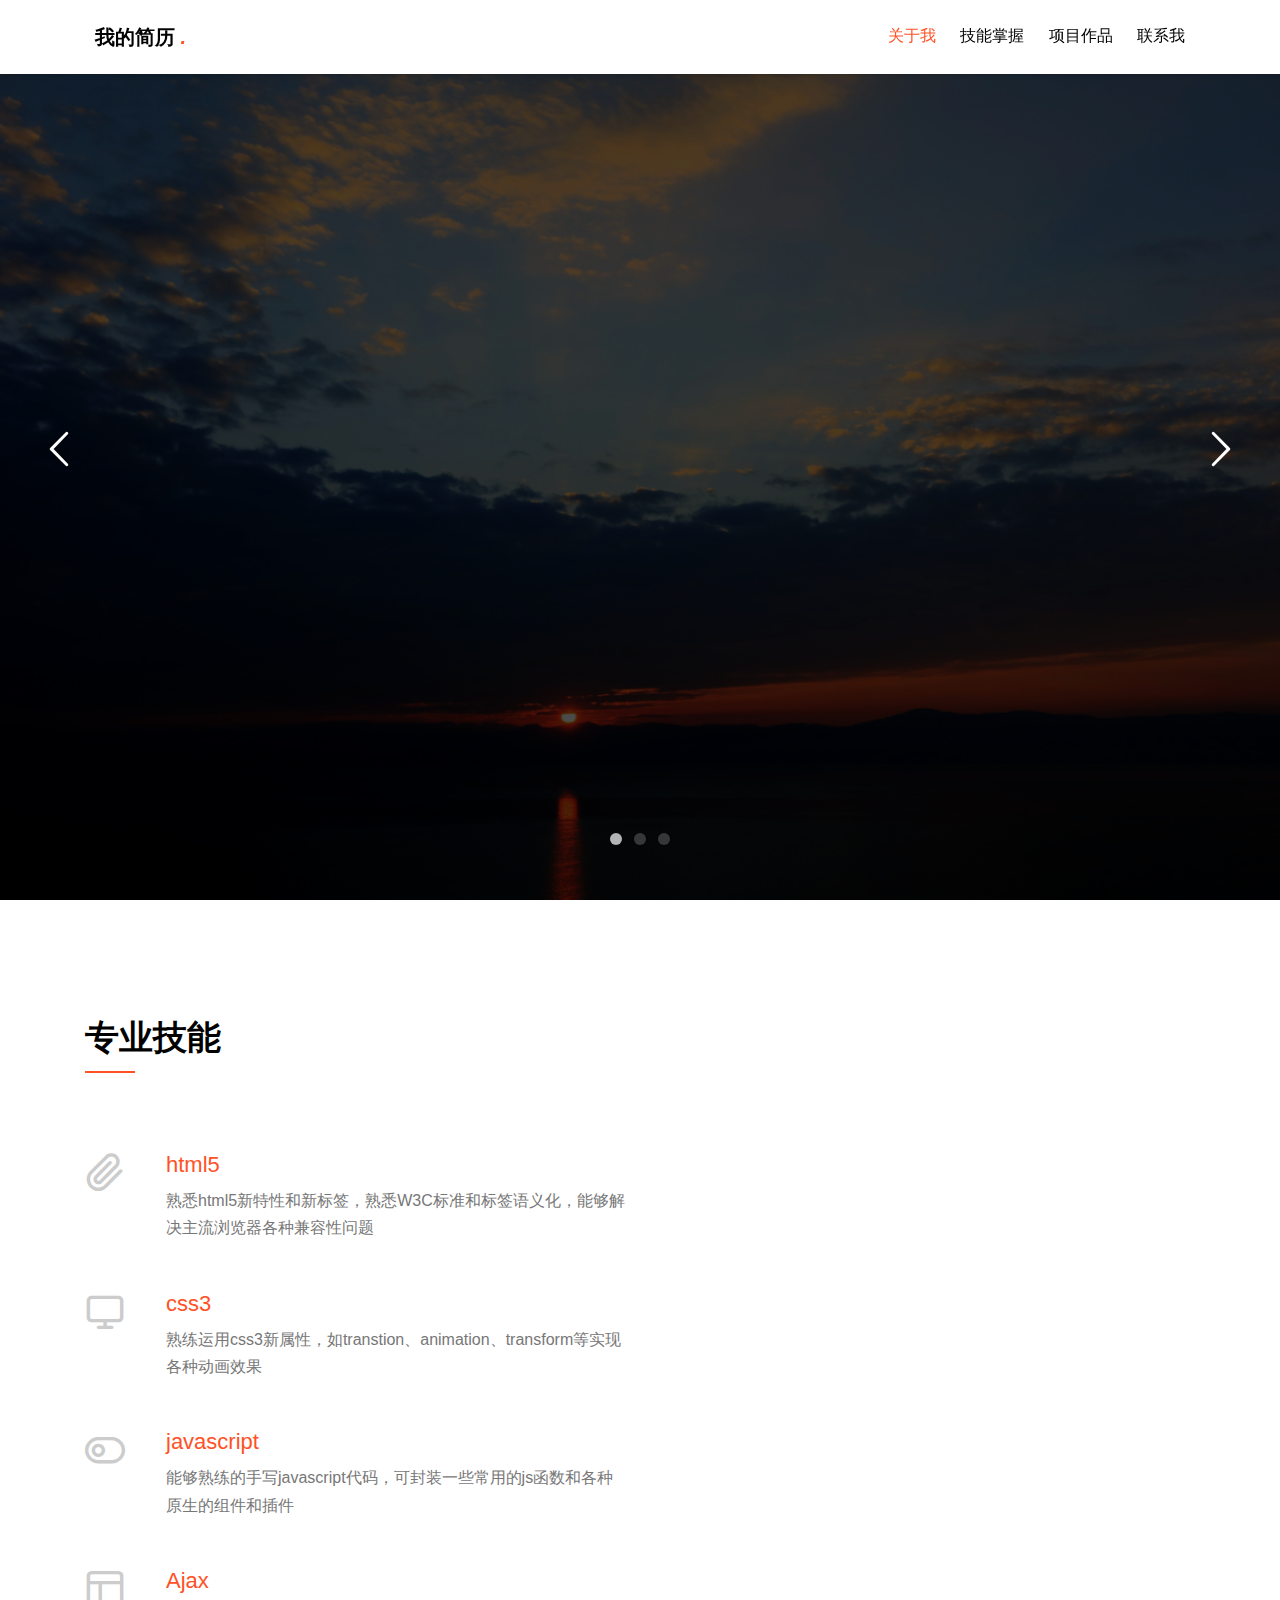
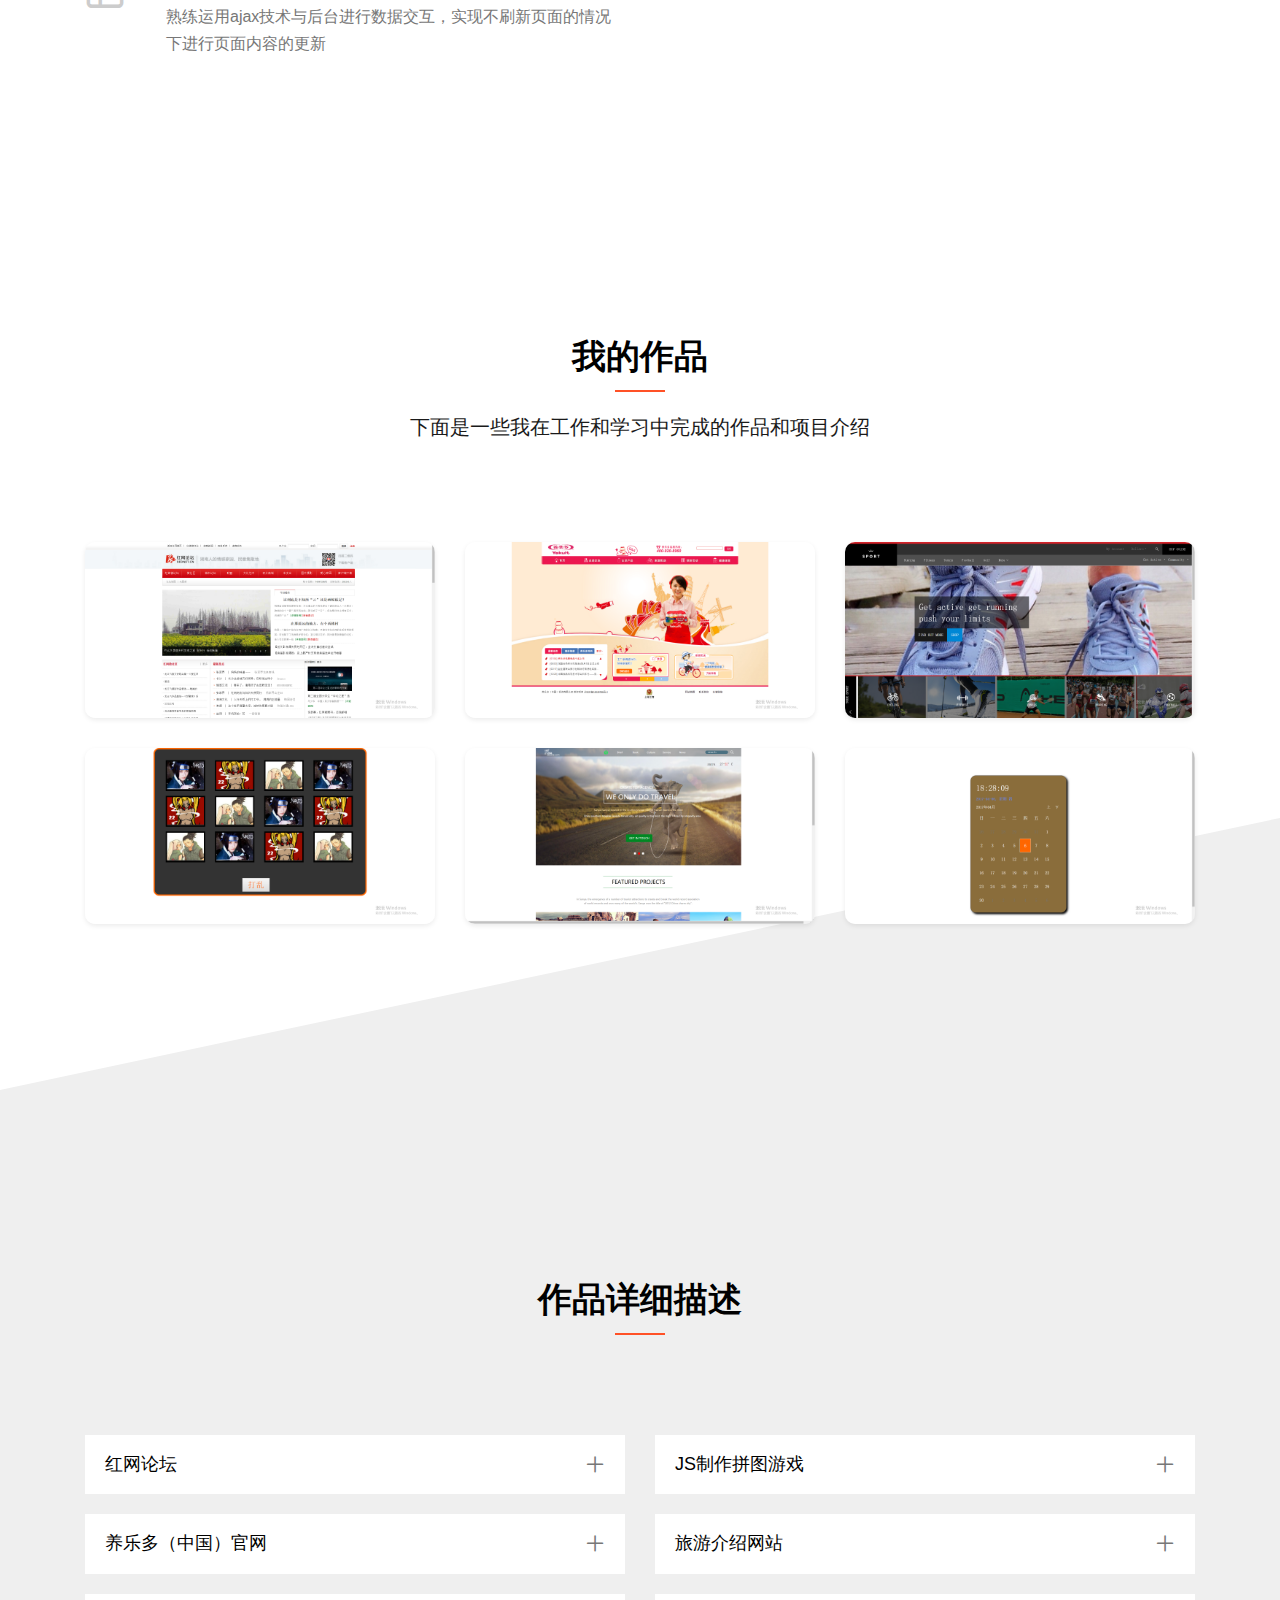
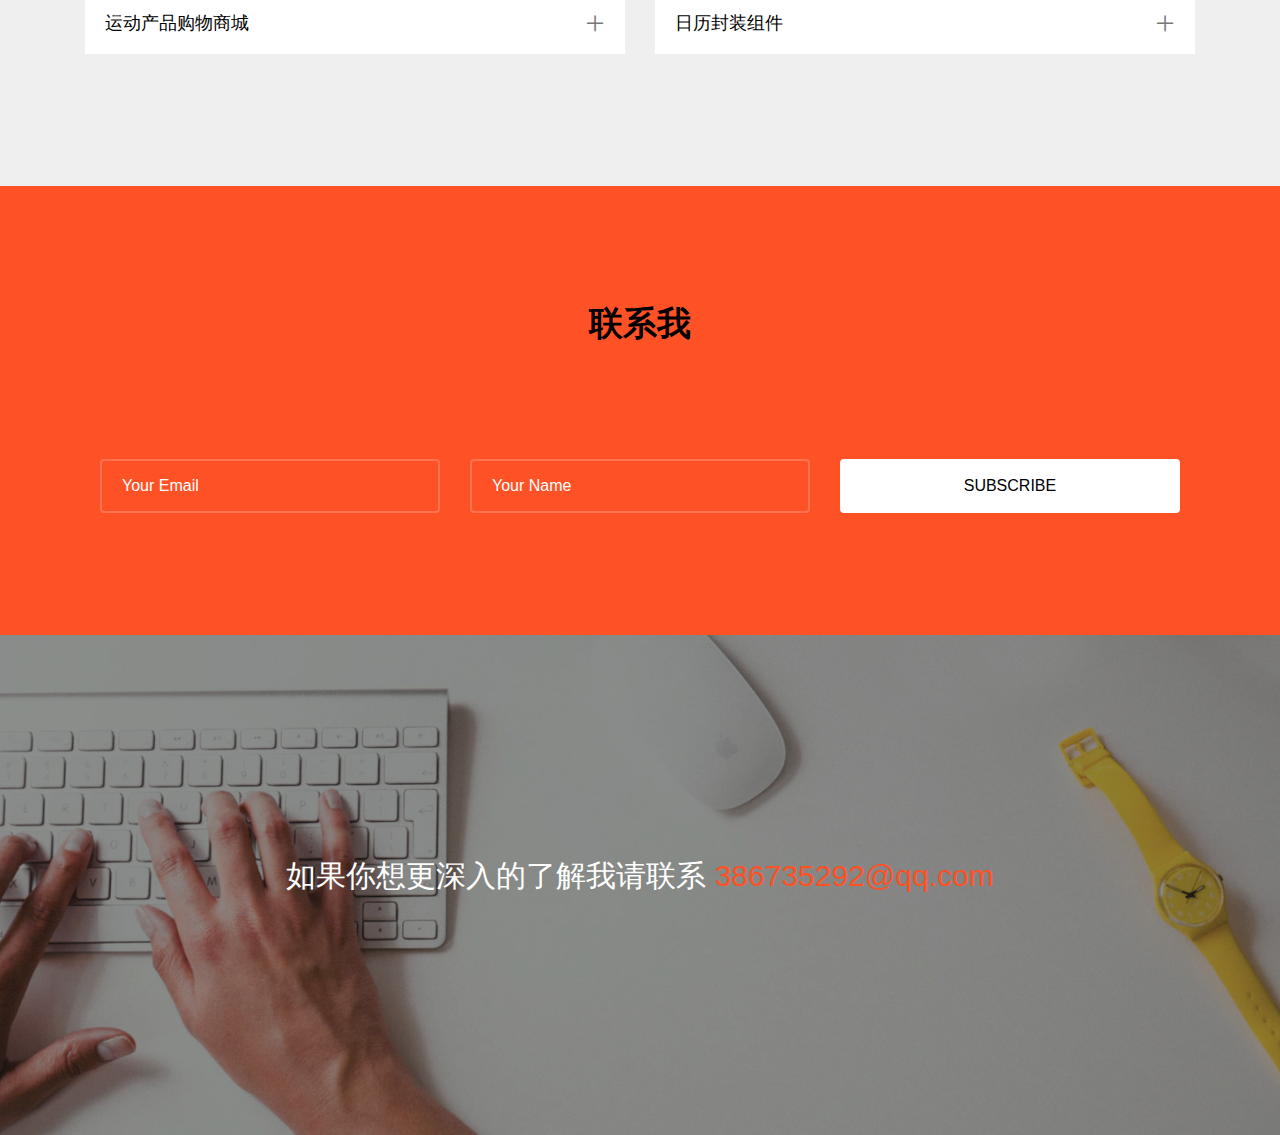
<file: index.html>
<!DOCTYPE HTML>
<html>

	<head>
		<meta charset="utf-8">
		<meta http-equiv="X-UA-Compatible" content="IE=edge">
		<title>胡梓健 &mdash; 个人简介 </title>
		<meta name="viewport" content="width=device-width, initial-scale=1">
		<meta name="description" content="Free HTML5 Website Template" />
		<meta name="keywords" content="free website templates, free html5, free template, free bootstrap, free website template, html5, css3, mobile first, responsive" />
		<meta property="og:title" content="" />
		<meta property="og:image" content="" />
		<meta property="og:url" content="" />
		<meta property="og:site_name" content="" />
		<meta property="og:description" content="" />
		<meta name="twitter:title" content="" />
		<meta name="twitter:image" content="" />
		<meta name="twitter:url" content="" />
		<meta name="twitter:card" content="" />

		<link rel="stylesheet" href="css/animate.css">
		
		<link rel="stylesheet" href="css/icomoon.css">
		
		<link rel="stylesheet" href="css/themify-icons.css">
		
		<link rel="stylesheet" href="css/bootstrap.css">
		
		<link rel="stylesheet" href="css/magnific-popup.css">
		
		<link rel="stylesheet" href="css/owl.carousel.min.css">
		<link rel="stylesheet" href="css/owl.theme.default.min.css">
		
		<link rel="stylesheet" href="css/flexslider.css">
		
		<link rel="stylesheet" href="css/style.css">

		<script src="js/modernizr-2.6.2.min.js"></script>

	</head>

	<body>

		<div class="gtco-loader"></div>

		<div id="page">
			<nav class="gtco-nav" role="navigation">
				<div class="gtco-container">
					<div class="row">
						<div class="col-sm-2 col-xs-12">
							<div id="gtco-logo">
								<a href="index.html">我的简历 <em>.</em></a>
							</div>
						</div>
						<div class="col-xs-10 text-right menu-1 main-nav">
							<ul>
								<li class="active">
									<a href="#" data-nav-section="home">关于我</a>
								</li>
								<li>
									<a href="#" data-nav-section="services">技能掌握</a>
								</li>
								<li>
									<a href="#" data-nav-section="portfolio">项目作品</a>
								</li>
								<li>
									<a href="#" data-nav-section="contact">联系我</a>
								</li>
							</ul>
						</div>
					</div>

				</div>
			</nav>

			<div id="gtco-hero" class="js-fullheight" data-section="home">
				<div class="flexslider js-fullheight">
					<ul class="slides">
						<li style="background-image: url(images/img_bg_1.jpg);">
							<div class="overlay"></div>
							<div class="container">
								<div class="col-md-10 col-md-offset-1 text-center js-fullheight slider-text">
									<div class="slider-text-inner">
										<h2>我叫胡梓健，欢迎来到我的首页</h2>
										<p></p>
									</div>
								</div>
							</div>
						</li>
						<li style="background-image: url(images/img_bg_2.jpg);">
							<div class="overlay"></div>
							<div class="container">
								<div class="col-md-10 col-md-offset-1 text-center js-fullheight slider-text">
									<div class="slider-text-inner">
										<p>
											<a href="#" class="btn btn-primary btn-lg" style="background: rgba(0,0,0,0); border: 0;">
												我叫胡梓健，来自于广东广州，是个95年出生的大男孩
												<br />
												2016年6月毕业于广州机电技师学院，毕业之后在珠海一家互联网公司工作了近一年
												<br />
												在公司主要负责web前端的开发，持续的优化相关的产品的质量、性能、用户体验
												<br />
												我热衷于前端技术的发展，有解决问题、钻研新技术的兴趣和能力
											</a>
										</p>
									</div>
								</div>
							</div>
						</li>
						<li style="background-image: url(images/img_bg_3.jpg);">
							<div class="overlay"></div>
							<div class="container">
								<div class="col-md-10 col-md-offset-1 text-center js-fullheight slider-text">
									<div class="slider-text-inner">
										<h2>我对前端的看法</h2>
										<p>
											<a href="#" class="btn btn-primary btn-lg" style="background: rgba(0,0,0,0); border: 0;">			
												前端，是一门说难不难，说容易也不容易的技术。<br />
												别问我前端有没有前途，我不知道，我只知道我现在喜欢前端，以后也应该喜欢。<br />
												别问我前端的工作好不好找，不管哪一职位，工作好不好找都是看你的水平。<br />
												别问我前端累不累，这世界就没有不累的活，但你感兴趣了，乐在其中，自然也不会感到累了。
											</a>
										</p>
									</div>
								</div>
							</div>
						</li>
					</ul>
				</div>
			</div>
			
			<div class="gtco-section-overflow">
				<div class="gtco-section" id="gtco-services" data-section="services">
					<div class="gtco-container">	
						<div class="row">
							<div class="col-md-6">
								<div class="gtco-heading">
									<h2 class="gtco-left">专业技能</h2>
									<p></p>
								</div>
							</div>
						</div>
						<div class="row">
							<div class="col-md-6">
								<div class="row">

									<div class="col-md-12">
										<div class="feature-left">
											<span class="icon">
										<i class="icon-paper-clip"></i>
									</span>
											<div class="feature-copy">
												<h3>html5</h3>
												<p>熟悉html5新特性和新标签，熟悉W3C标准和标签语义化，能够解决主流浏览器各种兼容性问题</p>
											</div>
										</div>
									</div>
									<div class="col-md-12">
										<div class="feature-left">
											<span class="icon">
										<i class="icon-monitor"></i>
									</span>
											<div class="feature-copy">
												<h3>css3</h3>
												<p>熟练运用css3新属性，如transtion、animation、transform等实现各种动画效果</p>
											</div>
										</div>
									</div>
									<div class="col-md-12">
										<div class="feature-left">
											<span class="icon">
										<i class="icon-toggle"></i>
									</span>
											<div class="feature-copy">
												<h3>javascript</h3>
												<p>能够熟练的手写javascript代码，可封装一些常用的js函数和各种原生的组件和插件</p>
											</div>
										</div>
									</div>
									<div class="col-md-12">
										<div class="feature-left">
											<span class="icon">
										<i class="icon-layout"></i>
									</span>
											<div class="feature-copy">
												<h3>Ajax</h3>
												<p>熟练运用ajax技术与后台进行数据交互，实现不刷新页面的情况下进行页面内容的更新</p>
											</div>
										</div>
									</div>
								</div>
							</div>
							<div class="col-md-6 animate-box" data-animate-effect="fadeIn">
								<div class="row">
									<div class="col-md-12">
										<div class="feature-left">
											<span class="icon">
										<i class="icon-pencil"></i>
									</span>
											<div class="feature-copy">
												<h3>jQuery</h3>
												<p>精通jQuery框架，利用jQuery框架封装一些可方便调用和复用的函数和组件插件，对jq原码有一定的了解</p>
											</div>
										</div>
									</div>
									<div class="col-md-12">
										<div class="feature-left">
											<span class="icon">
										<i class="icon-cog"></i>
									</span>
											<div class="feature-copy">
												<h3>Bootstrap</h3>
												<p>熟练的运用bootstrap框架进行响应式和移动端的开发，能解决移动端常见的适配问题</p>
											</div>
										</div>
									</div>
									<div class="col-md-12">
										<div class="feature-left">
											<span class="icon">
										<i class="icon-layers"></i>
									</span>
											<div class="feature-copy">
												<h3>Zepto.js</h3>
												<p>Zepto是一个轻量级的针对现代高级浏览器的JavaScript库，也是在手机端开发中非常好用的框架</p>
											</div>
										</div>
									</div>
									<div class="col-md-12">
										<div class="feature-left">
											<span class="icon">
										<i class="icon-search"></i>
									</span>
											<div class="feature-copy">
												<h3>jsonp</h3>
												<p>理解jsonp的跨域原理，动态的生成script标签，通过改变script标签的地址和配合回调函数进行跨域操作</p>
											</div>
										</div>
									</div>
								</div>
							</div>
						</div>
					</div>
				</div>

				<div class="gtco-section" id="gtco-portfolio" data-section="portfolio">
					<div class="gtco-container">
						<div class="row">
							<div class="col-md-8 col-md-offset-2 text-center gtco-heading">
								<h2>我的作品</h2>
								<p>下面是一些我在工作和学习中完成的作品和项目介绍</p>
							</div>
						</div>
						<div class="row">
							<div class="col-md-4">
								<a href="images/01.jpg" class="gtco-card-item image-popup" title="红网论坛">
									<figure>
										<div class="overlay"></div>
										<img src="images/01.jpg" alt="Image" class="img-responsive">
									</figure>
								</a>
							</div>
							<div class="col-md-4">
								<a href="images/02.jpg" class="gtco-card-item image-popup" title="养乐多（中国）官网">
									<figure>
										<div class="overlay"></div>
										<img src="images/02.jpg" alt="Image" class="img-responsive">
									</figure>
								</a>
							</div>
							<div class="col-md-4">
								<a href="images/03.jpg" class="gtco-card-item image-popup" title="运动品牌购物网">
									<figure>
										<div class="overlay"></div>
										<img src="images/03.jpg" alt="Image" class="img-responsive">
									</figure>
								</a>
							</div>
							
							<div class="col-md-4">
								<a href="images/04.jpg" class="gtco-card-item image-popup" title="JS制作拼图游戏">
									<figure>
										<div class="overlay"></div>
										<img src="images/04.jpg" alt="Image" class="img-responsive">
									</figure>
								</a>
							</div>
							<div class="col-md-4">
								<a href="images/05.jpg" class="gtco-card-item image-popup" title="旅游介绍网站">
									<figure>
										<div class="overlay"></div>
										<img src="images/05.jpg" alt="Image" class="img-responsive">
									</figure>
								</a>
							</div>
							<div class="col-md-4">
								<a href="images/06.jpg" class="gtco-card-item image-popup" title="日历封装组件">
									<figure>
										<div class="overlay"></div>
										<img src="images/06.jpg" alt="Image" class="img-responsive">
									</figure>
								</a>
							</div>

						</div>
					</div>
				</div>

				<div class="gtco-section" id="gtco-faq" data-section="faq">
					<div class="gtco-container">
						<div class="row">
							<div class="col-md-8 col-md-offset-2 text-center gtco-heading">
								<h2>作品详细描述</h2>
								<p></p>
							</div>
						</div>
						<div class="row">
							<div class="col-md-6">

								<div class="gtco-accordion">
									<div class="gtco-accordion-heading">
										<div class="icon"><i class="icon-cross"></i></div>
										<h3>红网论坛</h3>
									</div>
									<div class="gtco-accordion-content">
										<div class="inner">
											<p>
												项目描述：<br />
												该项目是红网论坛中一个用户互动平台，论坛主要功能包括评论编辑、发送、修改用户权限等常用功能，每条评论可进行点赞或点踩等用户互动操作。<br />
												开发工具：Sublime、Hbuilder<br />
												运用技术：ajax、json、jQuery、CSS、Html、xml、cookie等。<br />
												项目职责：<br />
												1.使用div+css完成整个评论区域的布局和排版风格<br />
												2.使用ajax技术的不同接口实现评论内容的数据储存、数据渲染、评论点赞、评论删除等功能<br />
												3.利用cookie本地储存限制同一用户每天对每条评论的点赞和点踩的次数<br />
												4.用原生jacascript动态的进行评论数据的分页，用户可通过手动改变页面的hash值显示出对应页数的评论内容
											</p>
										</div>
									</div>
								</div>
								<div class="gtco-accordion">
									<div class="gtco-accordion-heading">
										<div class="icon"><i class="icon-cross"></i></div>
										<h3>养乐多（中国）官网</h3>
									</div>
									<div class="gtco-accordion-content">
										<div class="inner">
											<p>
												项目描述：<br />
												该项目是一个企业的官网，主要就是展示该企业的产品和售后服务、企业活动，还有动态的轮播与该企业相关的媒体新闻等等。<br />
												开发工具：Sublime、Hbuilder、photoshop<br />
												运用技术：ajax、jQuery、CSS3、Html等。<br />
												项目职责：<br />
												1.协助UI完成页面的设计、布局和排版的美观<br />
												2.完成首页导航中下拉菜单的显示和隐藏效果以及各项的点击跳转效果<br />
												3.使用C3运动样式和原生js代码完成页面各动态效果和轮播动画<br />
												解决布局上和动态效果上不同浏览器的兼容性问题
											</p>
										</div>
									</div>
								</div>
								<div class="gtco-accordion">
									<div class="gtco-accordion-heading">
										<div class="icon"><i class="icon-cross"></i></div>
										<h3>运动产品购物商城</h3>
									</div>
									<div class="gtco-accordion-content">
										<div class="inner">
											<p>
												项目描述：<br />
												该项目是一个运动商品的购物平台，其功能包括有商品的展示、添加购买、登录系统，内容搜索等。<br />
												开发工具：Sublime、Hbuilder、photoshop<br />
												运用技术：html5、css3、javascript、jQuery、bootstrap、ajax、jsonp等。<br />
												项目职责：<br />
												1.使用bootstrap框架进行整体页面的响应式布局，适应不同屏幕分辨率的显示效果<br />
												2.利用ajax接口实现导航栏和每个商品的点击跳转效果<br />
												3.运用css3效果配合原生js代码实现商品的无缝轮播、商品选购时移进的放大镜等动态效果
											</p>
										</div>
									</div>
								</div>

							</div>
							<div class="col-md-6">

								<div class="gtco-accordion">
									<div class="gtco-accordion-heading">
										<div class="icon"><i class="icon-cross"></i></div>
										<h3>JS制作拼图游戏</h3>
									</div>
									<div class="gtco-accordion-content">
										<div class="inner">
											<p>
												项目描述：<br />
												独立完成的一个拼图小游戏，点击一键打乱全部图片，可通过拖拽图片进行两张图片之间位置互换的效果。<br />
												开发工具：Sublime、Hbuilder<br />
												运用技术：html5、css3、javascript、jQuery等。<br />
												项目职责：<br />
												1.使用div+css完成基本布局，配合原生js的Math数学方法动态定位每张图片位置<br />
												2.使用sort数组排序和Math.random()随机数每次的随机打乱图片位置<br />
												3.利用鼠标的mousedown、mousemove、mousedown事件完成拖拽效果并且配合碰撞检测函数实现两张图片的位置互换
											</p>
										</div>
									</div>
								</div>
								<div class="gtco-accordion">
									<div class="gtco-accordion-heading">
										<div class="icon"><i class="icon-cross"></i></div>
										<h3>旅游介绍网站</h3>
									</div>
									<div class="gtco-accordion-content">
										<div class="inner">
											<p>
												项目描述：<br />
												该项目是一个旅游的介绍平台，其主要模块有导航菜单栏、无缝轮播展示旅游景点、联系方式和搜索功能<br />
												开发工具：Sublime、Hbuilder、photoshop<br />
												运用技术：html5、css3、javascript、jQuery等。<br />
												项目职责：<br />
												1.根据psd图片用div+css布局整体页面和排版适应<br />
												2.使用mouseenter、mouseleave等鼠标移进移出配合延迟定时器实现导航的下拉菜单效果<br />
												3.运用css3效果配合原生js代码实现景点图的无缝轮播、特定图片背景半透明等效果
											</p>
										</div>
									</div>
								</div>
								<div class="gtco-accordion">
									<div class="gtco-accordion-heading">
										<div class="icon"><i class="icon-cross"></i></div>
										<h3>日历封装组件</h3>
									</div>
									<div class="gtco-accordion-content">
										<div class="inner">
											<p>
												项目描述：<br />
												独立完成的一个日历组件，准确的显示当前日期和时间，可通过上下翻页查看完整日历等效果<br />
												开发工具：Sublime、Hbuilder<br />
												运用技术：html5、css3、javascript、jQuery、json等。<br />
												项目职责：<br />
												1.把整体样式和布局都封装成函数，可直接在不同的页面上调用和复用<br />
												2.使用原生js方法获取本月、上个月和下个月数据和设置指定日期准确显示实时的时间和日期<br />
												3.利用jQuery框架的extent()方法把封装好的函数制作成组件插件，添加父级变量直接在页面调用
											</p>
										</div>
									</div>
								</div>
							</div>
						</div>
					</div>
				</div>

			</div>

			<div class="gtco-section-overflow">
				

				<div id="gtco-subscribe">
					<div class="gtco-container">
						<div class="row">
							<div class="col-md-8 col-md-offset-2 text-center gtco-heading">
								<h2>联系我</h2>
								<p></p>
							</div>
						</div>
						<div class="row">
							<div class="col-md-12">
								<form class="form-inline">
									<div class="col-md-4 col-sm-4">
										<div class="form-group">
											<label for="email" class="sr-only">Email</label>
											<input type="email" class="form-control" id="email" placeholder="Your Email">
										</div>
									</div>
									<div class="col-md-4 col-sm-4">
										<div class="form-group">
											<label for="name" class="sr-only">Name</label>
											<input type="text" class="form-control" id="name" placeholder="Your Name">
										</div>
									</div>
									<div class="col-md-4 col-sm-4">
										<button type="submit" class="btn btn-danger btn-block">Subscribe</button>
									</div>
								</form>
							</div>
						</div>
					</div>
				</div>

				<div id="gtco-contact" data-section="contact" class="gtco-cover gtco-cover-xs" style="background-image:url(images/img_bg_2.jpg);">
					<div class="overlay"></div>
					<div class="gtco-container">
						<div class="row text-center">
							<div class="display-t">
								<div class="display-tc">
									<div class="col-md-12">
										<h3>如果你想更深入的了解我请联系 <a href="#">386735292@qq.com</a></h3>
									</div>
								</div>
							</div>
						</div>
					</div>
				</div>

			</div>

			<div class="gototop js-top">
				<a href="#" class="js-gotop"><i class="icon-arrow-up"></i></a>
			</div>

			<!-- jQuery -->
			<script src="js/jquery.min.js"></script>
			<!-- jQuery Easing -->
			<script src="js/jquery.easing.1.3.js"></script>
			<!-- Bootstrap -->
			<script src="js/bootstrap.min.js"></script>
			<!-- Waypoints -->
			<script src="js/jquery.waypoints.min.js"></script>
			<!-- Carousel -->
			<script src="js/owl.carousel.min.js"></script>
			<!-- countTo -->
			<script src="js/jquery.countTo.js"></script>
			<!-- Flexslider -->
			<script src="js/jquery.flexslider-min.js"></script>
			<!-- Magnific Popup -->
			<script src="js/jquery.magnific-popup.min.js"></script>
			<script src="js/magnific-popup-options.js"></script>
			<!-- Main -->
			<script src="js/main.js"></script>
			
			<script src="js/new_file.js"></script>
			

	</body>

</html>
</file>
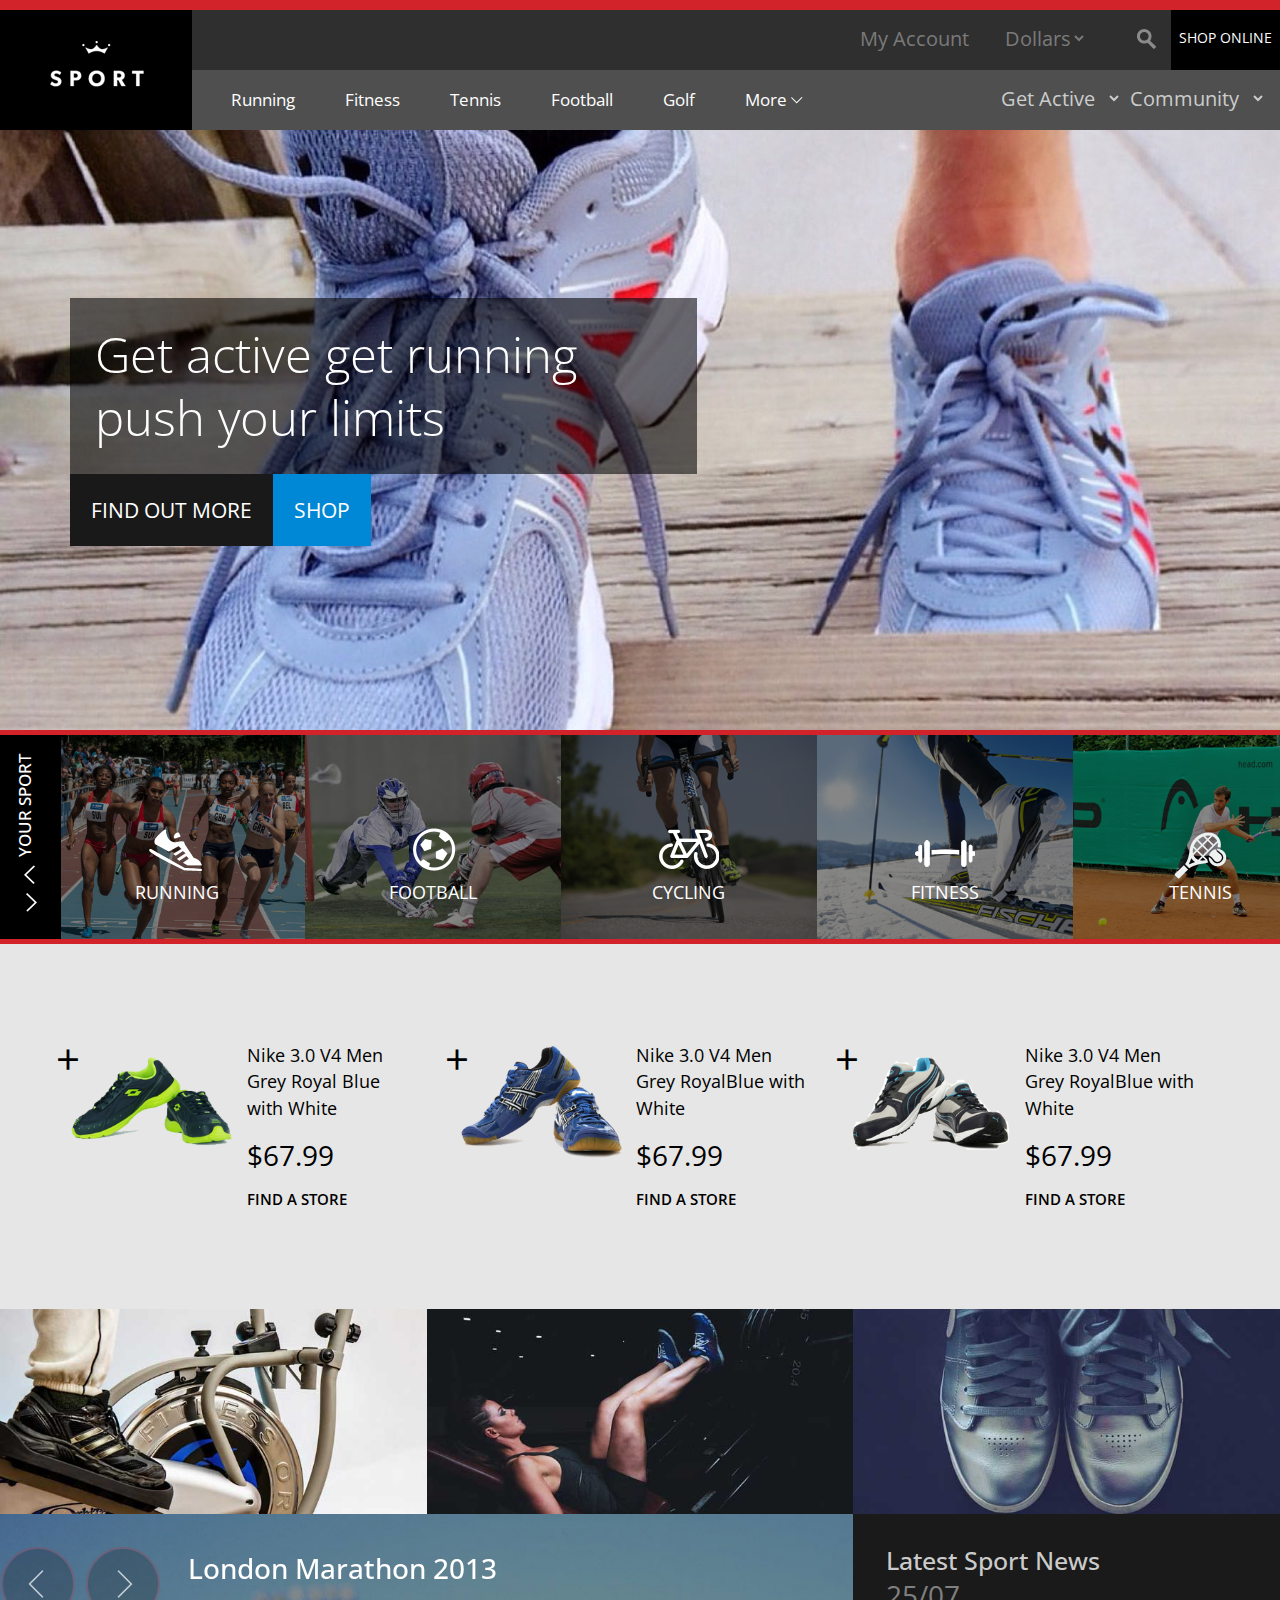
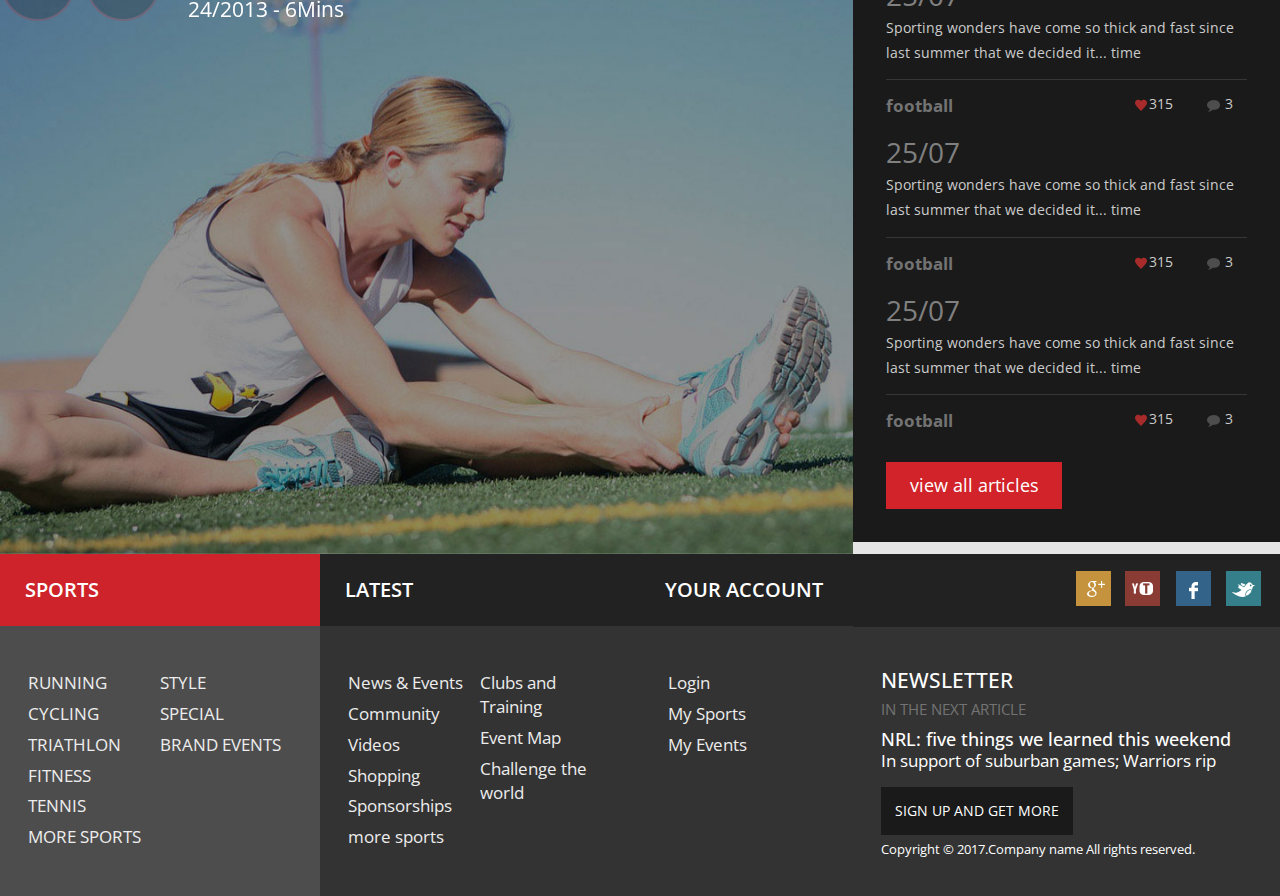
<file: sport/index.html>
<!DOCTYPE html>
<html>

	<head>
		<title>Home</title>
		<link href="css/bootstrap.css" rel="stylesheet" type="text/css" media="all" />	
		<script src="js/jquery.min.js"></script>
		<link href="css/style.css" rel="stylesheet" type="text/css" media="all" />
		<meta name="viewport" content="width=device-width, initial-scale=1">
		<meta http-equiv="Content-Type" content="text/html; charset=utf-8" />
		<meta name="keywords" content="Sport Responsive web template, Bootstrap Web Templates, Flat Web Templates, Andriod Compatible web template, 
Smartphone Compatible web template, free webdesigns for Nokia, Samsung, LG, SonyErricsson, Motorola web design" />
		<script type="application/x-javascript">
			addEventListener("load", function() {
				setTimeout(hideURLbar, 0);
			}, false);

			function hideURLbar() {
				window.scrollTo(0, 1);
			}
		</script>
		<!--fonts-->
		<link href='http://fonts.useso.com/css?family=Open+Sans:400,300,600,700,800' rel='stylesheet' type='text/css'>

	</head>

	<body>
		<!--header-->
		<div class="line">

		</div>
		<div class="header">
			<div class="logo">
				<a href="index.html"><img src="images/logo.png" alt=""></a>
			</div>
			<div class="header-top">
				<div class="header-grid">
					<ul class="header-in">
						<li>
							<a href="account.html">My Account </a>
						</li>
						<li>
							<select class="in-drop">
								<option value="Dollars" class="in-of">Dollars</option>
								<option value="Euro" class="in-of">Euro</option>
								<option value="Yen" class="in-of">Yen</option>
							</select>
						</li>
					</ul>
					<div class="search-box">
						<div id="sb-search" class="sb-search">
							<form>
								<input class="sb-search-input" placeholder="Enter your search term..." type="search" name="search" id="search">
								<input class="sb-search-submit" type="submit" value="">
								<span class="sb-icon-search"> </span>
							</form>
						</div>
					</div>
					
					<script src="js/classie.js"></script>
					<script src="js/uisearch.js"></script>
					<script>
						new UISearch(document.getElementById('sb-search'));
					</script>
					
					<div class="online">
						<a href="single.html">SHOP ONLINE</a>
					</div>
					<div class="clearfix"> </div>
				</div>
				<div class="header-bottom">
					<div class="h_menu4">
						
						<a class="toggleMenu" href="#">Menu</a>
						<ul class="nav">
							<li class="active">
								<a href="product.html">Running</a>
							</li>
							<li>
								<a href="product.html">Fitness</a>
							</li>
							<li>
								<a href="product.html">Tennis</a>
							</li>
							<li>
								<a href="product.html">Football</a>
							</li>
							<li>
								<a href="product.html">Golf</a>
							</li>
							<li>
								<a href="product.html">More <i> </i></a>
								<ul>
									<li>
										<a href="contact.html">Contact</a>
									</li>
									<li>
										<a href="account.html">Account</a>
									</li>
									<li>
										<a href="register.html">Register</a>
									</li>
								</ul>
							</li>
						</ul>
						<script type="text/javascript" src="js/nav.js"></script>
					</div>
					
					<ul class="header-bottom-in">
						<li>
							<select class="drop">
								<option value="Dollars" class="in-of">Get Active</option>
								<option value="Euro" class="in-of">Get Active1</option>
								<option value="Yen" class="in-of">Get Active2</option>
							</select>
						</li>
						<li>
							<select class="drop">
								<option value="Dollars" class="in-of">Community</option>
								<option value="Euro" class="in-of">Community1</option>
								<option value="Yen" class="in-of">Community2</option>
							</select>
						</li>
					</ul>
					<div class="clearfix"> </div>
				</div>
			</div>
			<div class="clearfix"> </div>
		</div>
		
		<div class="banner">
			<div class="container">
				<div class="banner-matter">
					<h1>Get active get running<span>push your limits</h1>
					<div class="out">
						<a href="single.html" class="find">FIND OUT MORE </a>
						<a href="single.html" class="shop">SHOP</a>
						<div class="clearfix"> </div>
					</div>
				</div>
			</div>
		</div>
		<div class="content">
			<div class="sport-your">
				
				<link href="css/owl.carousel.css" rel="stylesheet">
				<script src="js/owl.carousel.js"></script>
				<script>
					$(document).ready(function() {
						$("#owl-demo").owlCarousel({
							items: 5,
							lazyLoad: true,
							autoPlay: true,
							navigation: true,
							navigationText: true,
							pagination: false,
						});
					});
				</script>
				
				<div class="line1"></div>
				<div id="example1">
					<div id="owl-demo" class="owl-carousel text-center">
						<div class="item">
							<a href="single.html" title="image" rel="title1">
								<img class="img-responsive " src="images/pic.jpg" alt="">
								<div class="run">
									<i> </i>
									<p>RUNNING</p>
								</div>
							</a>
						</div>
						<div class="item">
							<a href="single.html" title="image" rel="title1">
								<img class="img-responsive " src="images/pic1.jpg" alt="">
								<div class="run">
									<i class="foot-in"> </i>
									<p>FOOTBALL</p>
								</div>
							</a>
						</div>
						<div class="item">
							<a href="single.html" title="image" rel="title1">
								<img class="img-responsive " src="images/pic2.jpg" alt="">
								<div class="run">
									<i class="cycling"> </i>
									<p>CYCLING</p>
								</div>
							</a>
						</div>
						<div class="item">
							<a href="single.html" title="image" rel="title1">
								<img class="img-responsive " src="images/pic3.jpg" alt="">
								<div class="run">
									<i class="fitness"> </i>
									<p>FITNESS</p>
								</div>
							</a>
						</div>
						<div class="item">
							<a href="single.html" title="image" rel="title1">
								<img class="img-responsive " src="images/pic4.jpg" alt="">
								<div class="run">
									<i class="tennis"> </i>
									<p>TENNIS</p>
								</div>
							</a>
						</div>
						<div class="item">
							<a href="single.html" title="image" rel="title1">
								<img class="img-responsive " src="images/pic.jpg" alt="">
								<div class="run">
									<i> </i>
									<p>RUNNING</p>
								</div>
							</a>
						</div>
						<div class="item">
							<a href="single.html" title="image" rel="title1">
								<img class="img-responsive " src="images/pic1.jpg" alt="">
								<div class="run">
									<i class="foot-in"> </i>
									<p>FOOTBALL</p>
								</div>
							</a>
						</div>
						<div class="item">
							<a href="single.html" title="image" rel="title1">
								<img class="img-responsive " src="images/pic2.jpg" alt="">
								<div class="run">
									<i class="cycling"> </i>
									<p>CYCLING</p>
								</div>
							</a>
						</div>
						<div class="item">
							<a href="single.html" title="image" rel="title1">
								<img class="img-responsive " src="images/pic3.jpg" alt="">
								<div class="run">
									<i class="fitness"> </i>
									<p>FITNESS</p>
								</div>
							</a>
						</div>
						<div class="item">
							<a href="single.html" title="image" rel="title1">
								<img class="img-responsive " src="images/pic4.jpg" alt="">
								<div class="run">
									<i class="tennis"> </i>
									<p>TENNIS</p>
								</div>
							</a>
						</div>
						<div class="item">
							<a href="single.html" title="image" rel="title1">
								<img class="img-responsive " src="images/pic.jpg" alt="">
								<div class="run">
									<i> </i>
									<p>RUNNING</p>
								</div>
							</a>
						</div>
					</div>
				</div>
				<h6 class="your-in">Your sport</h6>
				<div class="line2">

				</div>
			</div>
			
			<div class="content-grids">

				<div class="col-md-4 content-grid">
					<a href="single.html" class="lot"><img class="img-responsive " src="images/sh.png" alt=""></a>
					<div class="shoe">
						<p>Nike 3.0 V4 Men Grey Royal Blue with White</p>
						<label>$67.99</label>
						<a href="single.html">find a store</a>
					</div>
					<div class="clearfix"> </div>
					<b class="plus-in">+</b>
				</div>
				<div class="col-md-4 content-grid">
					<a href="single.html" class="lot"><img class="img-responsive " src="images/sh1.png" alt=""></a>
					<div class="shoe">
						<p>Nike 3.0 V4 Men Grey RoyalBlue with White</p>
						<label>$67.99</label>
						<a href="single.html">find a store</a>
					</div>
					<div class="clearfix"> </div>
					<b class="plus-in">+</b>
				</div>
				<div class="col-md-4 content-grid">
					<a href="single.html" class="lot"><img class="img-responsive " src="images/sh2.png" alt=""></a>
					<div class="shoe">
						<p>Nike 3.0 V4 Men Grey RoyalBlue with White</p>
						<label>$67.99</label>
						<a href="single.html">find a store</a>
					</div>

					<div class="clearfix"> </div>
					<b class="plus-in">+</b>
				</div>

				<div class="clearfix"> </div>
			</div>
			<!---->
			<div class="content-top">
				<div class="col-md-4 top-content">
					<a href="single.html"><img class="img-responsive " src="images/pi.jpg" alt=""></a>
				</div>
				<div class="col-md-4 top-content">
					<a href="single.html"><img class="img-responsive " src="images/pi1.jpg" alt=""></a>
				</div>
				<div class="col-md-4 top-content">
					<a href="single.html"><img class="img-responsive " src="images/pi2.jpg" alt=""></a>
				</div>

				<div class="clearfix"> </div>
			</div>
			<div class="content-bottom">
				<div class="col-md-8 bottom-content">
					<script src="js/responsiveslides.min.js"></script>
					<script>
						$(function() {
							$("#slider").responsiveSlides({
								auto: true,
								speed: 500,
								namespace: "callbacks",
								pager: false,
								nav: true,
							});
						});
					</script>
					<div class="slider">
						<div class="callbacks_container">
							<ul class="rslides" id="slider">
								<li>
									<img src="images/vi.jpg" alt="">

								</li>
								<li>
									<img src="images/v2.jpg" alt="">

								</li>
								<li>
									<img src="images/vi.jpg" alt="">

								</li>
							</ul>
						</div>
						<div class="london">
							<h5>London Marathon 2013</h5>
							<p>24/2013 - 6Mins</p>
						</div>
					</div>

				</div>
				<div class="col-md-4 bottom-grid">
					<h4>Latest Sport News</h4>
					<div class="news">
						<span>25/07</span>
						<p>Sporting wonders have come so thick and fast since last summer that we decided it... time </p>
						<div class="foot">
							<label>football</label>
							<ul class="eye ">
								<li><span><i> </i>315</span></li>
								<li>
									<a href="#"><i class="comment"> </i> 3</a>
								</li>
							</ul>
							<div class="clearfix"> </div>
						</div>
					</div>
					<div class="news">
						<span>25/07</span>
						<p>Sporting wonders have come so thick and fast since last summer that we decided it... time </p>
						<div class="foot">
							<label>football</label>
							<ul class="eye ">
								<li><span><i> </i>315</span></li>
								<li>
									<a href="#"><i class="comment"> </i> 3</a>
								</li>
							</ul>
							<div class="clearfix"> </div>
						</div>
					</div>
					<div class="news">
						<span>25/07</span>
						<p>Sporting wonders have come so thick and fast since last summer that we decided it... time </p>
						<div class="foot">
							<label>football</label>
							<ul class="eye ">
								<li><span><i> </i>315</span></li>
								<li>
									<a href="#"><i class="comment"> </i> 3</a>
								</li>
							</ul>
							<div class="clearfix"> </div>
						</div>
					</div>
					<a href="#" class="view">view all articles</a>
				</div>
				<div class="clearfix"> </div>
			</div>
		</div>
		<!--footer-->
		<div class="footer">
			<div class="col-md-3 footer-left">
				<h4>Sports</h4>
				<div class="run-top">
					<ul class="run-grid">
						<li>
							<a href="product.html">RUNNING</a>
						</li>
						<li>
							<a href="product.html">CYCLING</a>
						</li>
						<li>
							<a href="product.html">TRIATHLON</a>
						</li>
						<li>
							<a href="product.html">FITNESS</a>
						</li>
						<li>
							<a href="product.html">TENNIS</a>
						</li>
						<li>
							<a href="product.html">MORE SPORTS</a>
						</li>
					</ul>
					<ul class="run-grid">
						<li>
							<a href="product.html">STYLE</a>
						</li>
						<li>
							<a href="product.html">SPECIAL</a>
						</li>
						<li>
							<a href="product.html">BRAND EVENTS</a>
						</li>
					</ul>
					<div class="clearfix"> </div>
				</div>
			</div>
			<div class="col-md-3 footer-left left-footer">
				<h4>Latest</h4>
				<div class="run-top top-run">
					<ul class="run-grid">
						<li>
							<a href="#">News & Events</a>
						</li>
						<li>
							<a href="#">Community</a>
						</li>
						<li>
							<a href="#">Videos</a>
						</li>
						<li>
							<a href="single.html">Shopping</a>
						</li>
						<li>
							<a href="#">Sponsorships</a>
						</li>
						<li>
							<a href="#">more sports</a>
						</li>
					</ul>
					<ul class="run-grid">
						<li>
							<a href="#">Clubs and Training</a>
						</li>
						<li>
							<a href="contact.html">Event Map</a>
						</li>
						<li>
							<a href="#">Challenge the world</a>
						</li>
					</ul>
					<div class="clearfix"> </div>
				</div>
			</div>
			<div class="col-md-2 footer-left left-footer">
				<h4>Your Account</h4>
				<ul class="run-grid-in">
					<li>
						<a href="account.html">Login</a>
					</li>
					<li>
						<a href="#">My Sports</a>
					</li>
					<li>
						<a href="#">My Events</a>
					</li>
				</ul>
			</div>
			<div class="col-md-4 footer-left left-footer">
				<ul class="social-in">
					<li>
						<a href="#"><i> </i></a>
					</li>
					<li>
						<a href="#"><i class="youtube"> </i></a>
					</li>
					<li>
						<a href="#"><i class="facebook"> </i></a>
					</li>
					<li>
						<a href="#"><i class="twitter"> </i></a>
					</li>
				</ul>
				<div class="letter">
					<h5>NEWSLETTER</h5>
					<span>in the next article</span>
					<h6>NRL: five things we learned this weekend</h6>
					<p>In support of suburban games; Warriors rip</p>
					<a href="register.html" class="sign">SIGN UP AND GET MORE</a>
					<p class="footer-class">Copyright &copy; 2017.Company name All rights reserved.</p>
				</div>

			</div>
			<div class="clearfix"> </div>
		</div>
	</body>

</html>
</file>
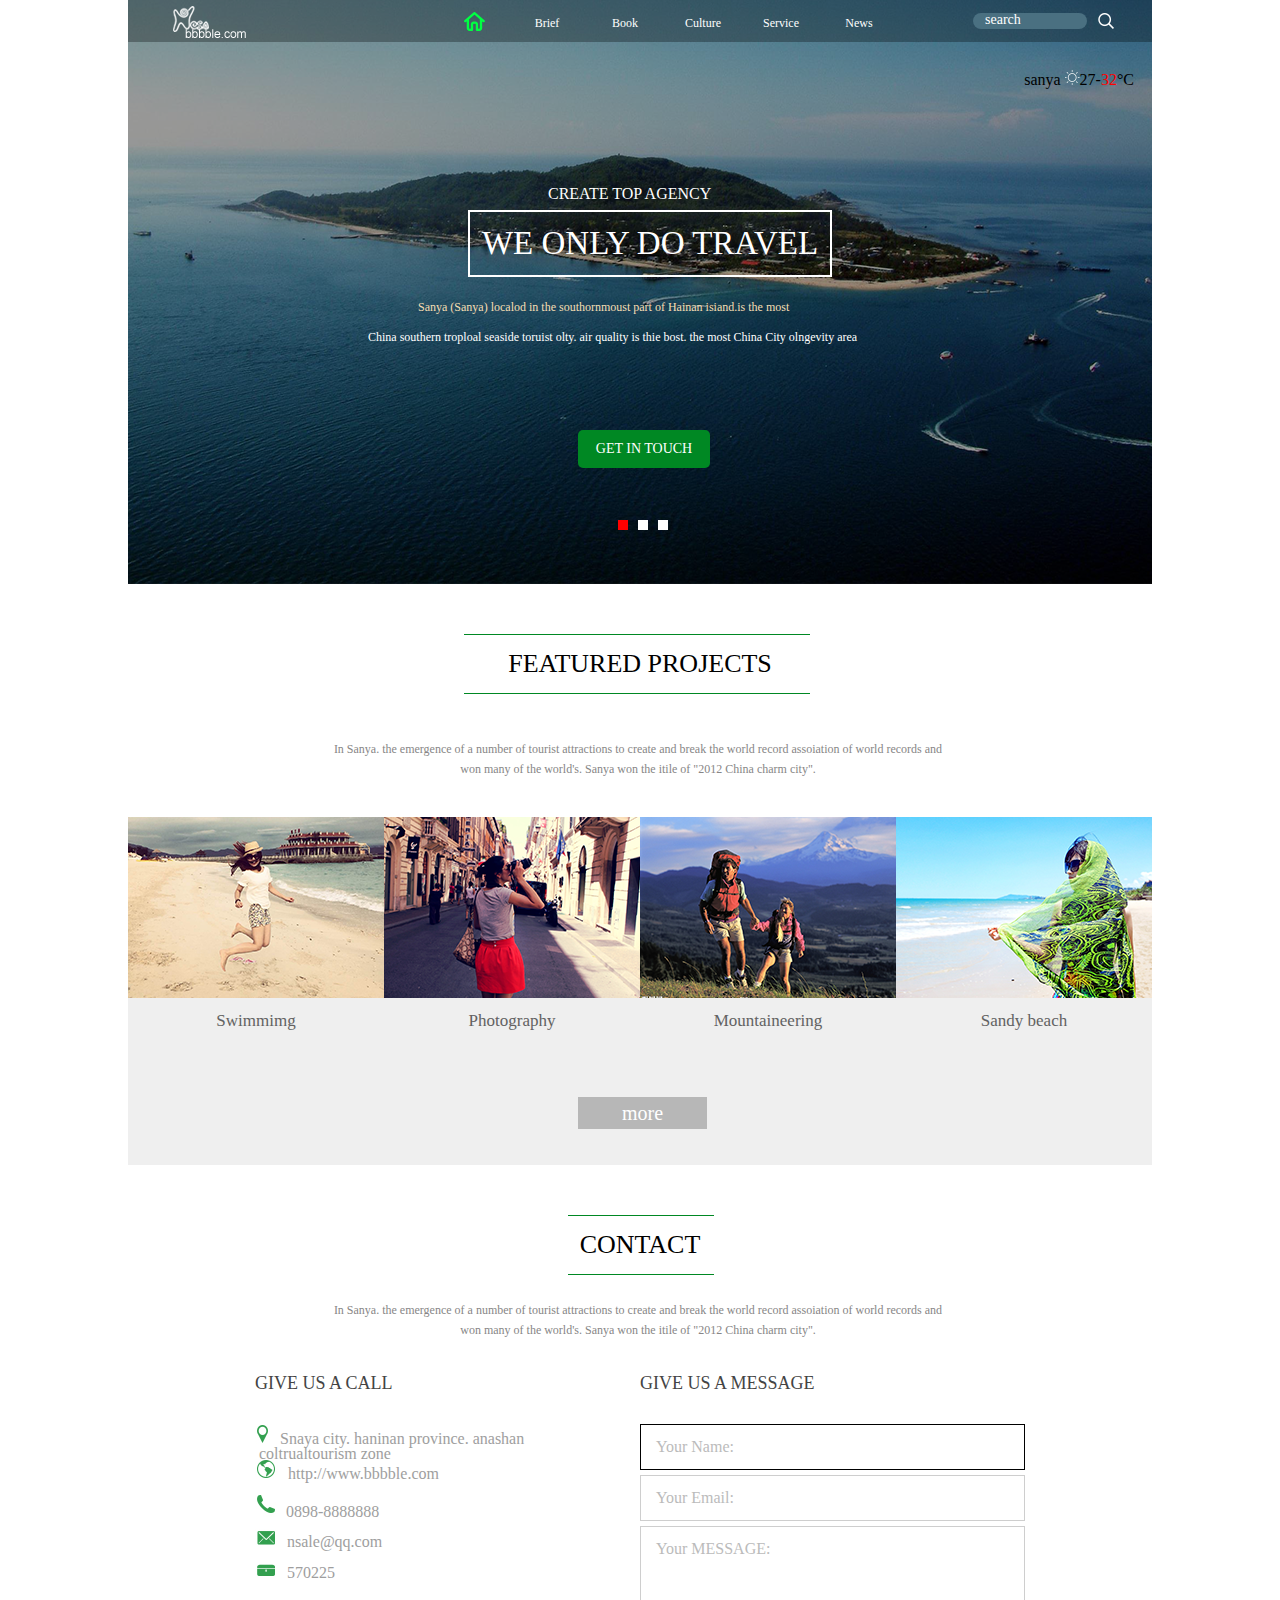
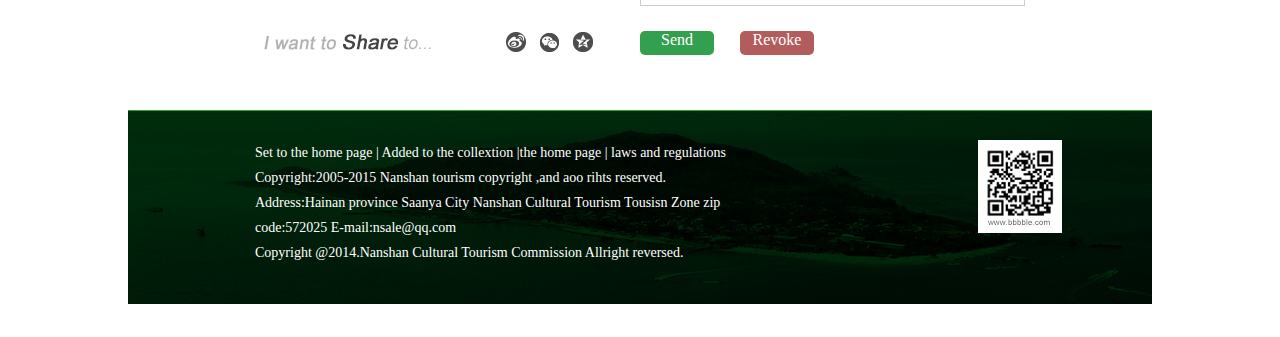
<file: index2.html>
<!DOCTYPE html>
<html>
	<head>
		<meta charset="utf-8" />
		<title></title>
		<link rel="stylesheet" href="css/05.css" />
		<script type="text/javascript" src="js/jquery-1.7.2.min.js"></script>
		<script type="text/javascript" src="js/05.js"></script>
	</head>
	<body>
		<div id="warp">
			<!-------------------nav--------------------->
			<div class="nav">
				<a><img src="img/icon_logo.png" class="img1"></a>
				<a><img src="img/icon_home.png" class="img2"></a>
				<ul class="ul1">
					<li>Brief</li>
					<li>Book</li>
					<li>Culture</li>
					<li>Service</li>
					<li>News</li>
				</ul>
				<ul class="ul2 ss">
					<li>sec01 <img src="img/icon_nav.png"/></li> <!--小箭头-->
					<li>sec02 <img src="img/icon_nav.png"/></li>
					<li>sec03 <img src="img/icon_nav.png"/></li>
					<li>sec04 <img src="img/icon_nav.png"/></li>
				</ul>
				<ul class="ul3 ss">
					<li>sec01 <img src="img/icon_nav.png"/></li>
					<li>sec02 <img src="img/icon_nav.png"/></li>
					<li>sec03 <img src="img/icon_nav.png"/></li>
					<li>sec04 <img src="img/icon_nav.png"/></li>
				</ul>
				<ul class="ul4 ss">
					<li>sec01 <img src="img/icon_nav.png"/></li>
					<li>sec02 <img src="img/icon_nav.png"/></li>
					<li>sec03 <img src="img/icon_nav.png"/></li>
					<li>sec04 <img src="img/icon_nav.png"/></li>
				</ul>
				<ul class="ul5 ss">
					<li>sec01 <img src="img/icon_nav.png"/></li>
					<li>sec02 <img src="img/icon_nav.png"/></li>
					<li>sec03 <img src="img/icon_nav.png"/></li>
					<li>sec04 <img src="img/icon_nav.png"/></li>
				</ul>
				<ul class="ul6 ss">
					<li>sec01 <img src="img/icon_nav.png"/></li>
					<li>sec02 <img src="img/icon_nav.png"/></li>
					<li>sec03 <img src="img/icon_nav.png"/></li>
					<li>sec04 <img src="img/icon_nav.png"/></li>
				</ul>
				<span class="span1">search</span>
				<a><img src="img/icon_search.png" class="img3"></a>
			</div>
			<!----------------------------banner-------------------------------->
			<div class="banner">
				<ul class="lunbo">	<!--轮播的图片-->
					<li><img src="img/bg_00.png"/></li>
					<li><img src="img/bg_01.png"/></li>
					<li><img src="img/bg_02.png"/></li>
				</ul>
				<span class="span2">CREATE TOP AGENCY</span>
				<span class="span3">WE ONLY DO TRAVEL</span>
				<span class="span4">Sanya (Sanya) localod in the southornmoust part of Hainan isiand.is the most</span>
				<span class="span5">China southern troploal seaside toruist  olty. air quality is thie bost. the most China City olngevity area</span>
			    <span class="span6">GET IN TOUCH</span>
			    <a class="a1"><img src="img/icon_left.png" ></a>
			    <a class="a2"><img src="img/icon_right.png" ></a>
			    <a class="a3">sanya <img src="img/icon_sunny.png">27-<span class="span7">32</span>°C&nbsp;&nbsp;</a>
			    <ul class="oo">	<!--小圆点-->
			    	<li></li>
			    	<li></li>
			    	<li></li>
			    </ul>
			</div>		
			<!---------------------------fp--------------------------->
			<div class="fp">
				<p class="p1">FEATURED PROJECTS</p>
				<div class="border"></div>
				<p class="p2">
					In Sanya. the emergence of a number of tourist attractions to create and 
				    break the world record assoiation of world records and won many of the 
				    world's. Sanya won the itile of "2012 China charm city".
				</p>
			</div>
			<!-----------------------list---------------------------->
			<div class="list">
				<dl>
					<dt><img src="img/content_img01.png"></dt>
					<dd class="listBox">	<!--隐藏的box-->
						<img src="img/icon_camera.png"/>
						<h3>ATTROCTIONS</h3>
						<p>Take a lifetime</p>
						<p>of pictures</p>
						<span>click more</span>
					</dd>
					<dd>Swimmimg</dd>
				</dl>
				<dl>
					<dt><img src="img/content_img04.png"></dt>
					<dd class="listBox">
						<img src="img/icon_camera.png"/>
						<h3>ATTROCTIONS</h3>
						<p>Take a lifetime</p>
						<p>of pictures</p>
						<span>click more</span>
					</dd>
					<dd>Photography</dd>
				</dl>
				<dl>
					<dt><img src="img/content_img02.png"></dt>
					<dd class="listBox">
						<img src="img/icon_camera.png"/>
						<h3>ATTROCTIONS</h3>
						<p>Take a lifetime</p>
						<p>of pictures</p>
						<span>click more</span>
					</dd>
					<dd>Mountaineering</dd>
				</dl>
				<dl>
					<dt><img src="img/content_img03.png"></dt>
					<dd class="listBox">
						<img src="img/icon_camera.png"/>
						<h3>ATTROCTIONS</h3>
						<p>Take a lifetime</p>
						<p>of pictures</p>
						<span>click more</span>
					</dd>
					<dd>Sandy beach</dd>
				</dl>
				<p class="p3">more</p>
			</div>
			<!---------------------------contact------------------------->
			<div class="contact">
				<p class="p4">CONTACT</p>
				<div class="border2"></div>
				<p class="p5">
					In Sanya. the emergence of a number of tourist attractions to create and 
				    break the world record assoiation of world records and won many of the 
				    world's. Sanya won the itile of "2012 China charm city".
				</p>
			</div>
			<!-------------------------------give----------------------------------->
			<div class="Give">
				<div class="give_left">
					<span class="span8">GIVE US A CALL</span>
					<div class="Information">
						<p class="p6"><img src="img/a.jpg">Snaya city. haninan province. anashan &nbsp; &nbsp;coltrualtourism zone</p>
						<p class="p6"><img src="img/b.jpg">http://www.bbbble.com</p>
						<p class="p6"><img src="img/c.jpg">0898-8888888</p>
						<p class="p6"><img src="img/d.jpg">nsale@qq.com</p>
						<p class="p6"><img src="img/e.jpg">570225</p>
					</div>
					<a class="a4"><img src="img/bot.png"></a>
				</div>
				
				<div class="give_right">
					<span class="span9">GIVE US A MESSAGE</span>
					<p class="p7">Your Name:</p>
					<p class="p8">Your Email:</p>
					<p class="p9">Your MESSAGE:</p>
					<span class="span10">Send</span>
					<span class="span11">Revoke</span>
					
				</div>
			</div>
			<!---------------------------------foot-------------------------------------->
			<div class="foot">
				<div class="foot_1">
					<p class="p10">Set to the home page | Added to the collextion |the home page | laws and regulations</p>
					<p class="p10">Copyright:2005-2015 Nanshan tourism copyright ,and aoo rihts reserved.</p>
					<p class="p10">Address:Hainan province Saanya City Nanshan Cultural Tourism Tousisn Zone zip</p>
					<p class="p10">code:572025 E-mail:nsale@qq.com</p>
					<p class="p10">Copyright @2014.Nanshan Cultural Tourism Commission Allright reversed.</p>
				</div>
				<a class="a5"><img src="img/bbbble.png"></a>
			</div>
		</div>
	</body>
</html>
</file>
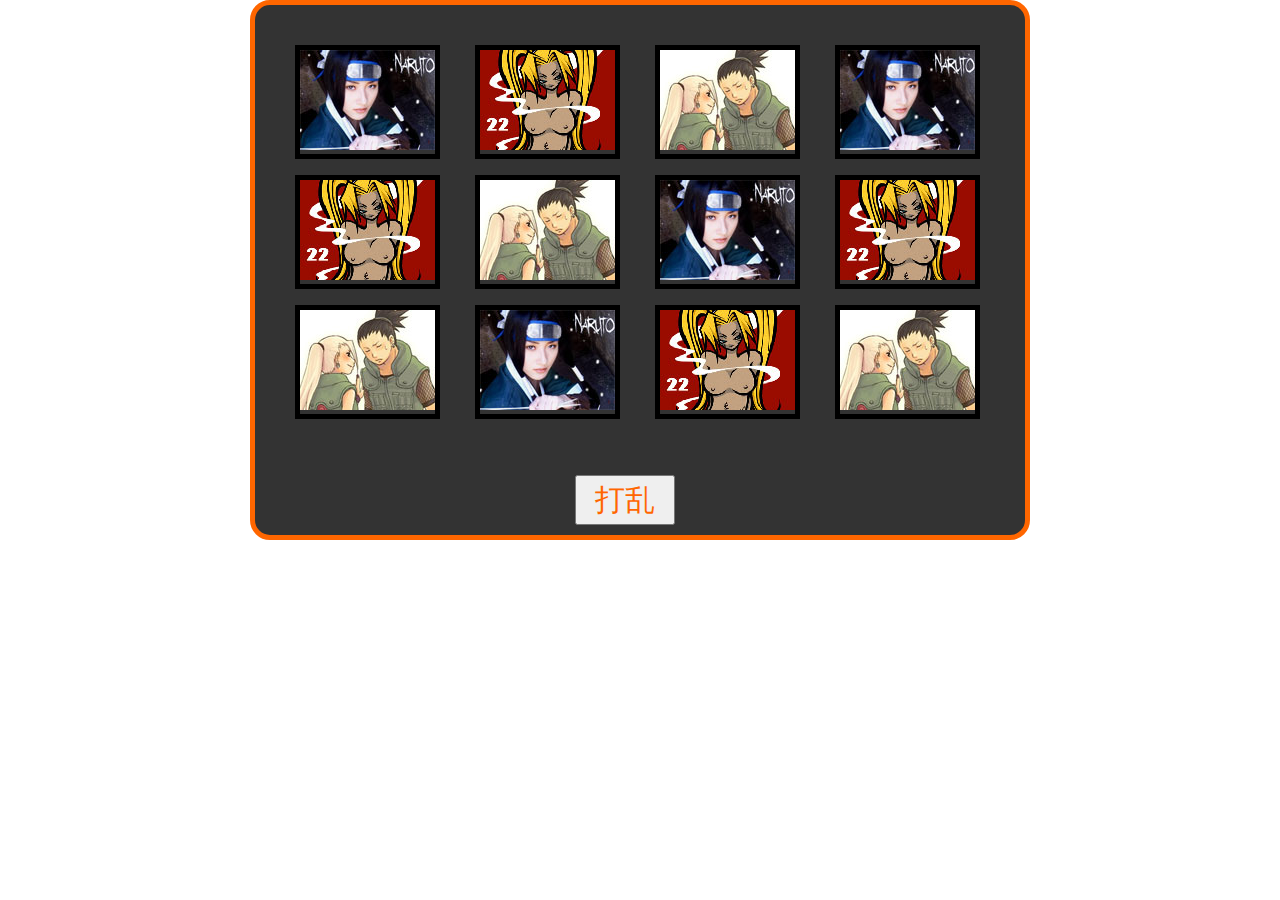
<file: 拼图.html>
<!DOCTYPE html>
<html>
	<head>
		<meta charset="UTF-8">
		<title></title>
		<script type="text/javascript" src="js/jquery-1.12.4.js"></script>
		<script type="text/javascript" src="js/tools.js"></script>
		<style type="text/css">
			*{
				padding:0;
				margin: 0;
			}
			li{
				list-style: none;
				position: absolute;
				border: 5px solid #000;
				z-index: 1;
			}
			#box{
				position: relative;
				width: 720px;
				height: 400px;
				margin: 20px;
			}
			input{
				width: 100px;
				height: 50px;
				position: relative;
				top: 10px;
				left:300px;
				color:#f60;
				font-size: 30px;
			}
			.bor{
				border: 5px dashed #ff0000;
			}
			#wrap{
				width: 730px;
				padding: 20px;
				border: 5px solid #f60;
				margin: 0 auto;
				border-radius:20px;	
				background: #333;
			}
		</style>
	</head>
	<body>
		<div id="wrap">
			<ul id="box">
				<li ><img src="img/1.jpg"/></li>
				<li ><img src="img/2.jpg"/></li>
				<li ><img src="img/3.jpg"/></li>
				<li ><img src="img/1.jpg"/></li>
				<li ><img src="img/2.jpg"/></li>
				<li ><img src="img/3.jpg"/></li>
				<li ><img src="img/1.jpg"/></li>
				<li ><img src="img/2.jpg"/></li>
				<li ><img src="img/3.jpg"/></li>
				<li ><img src="img/1.jpg"/></li>
				<li ><img src="img/2.jpg"/></li>
				<li ><img src="img/3.jpg"/></li>
			</ul>
			<input type="button" value="打乱" />
		</div>
		
		
		<script type="text/javascript">
			var arr =[];	//空数组，用来存放每个li的定位
			var num =1;		//层级变量
			$("li").each(function(i,ele){
				$(ele).css({	//动态设置每个li的定位
					"top" :Math.floor(i/4)*130,
					"left" :i%4*180
				})
				arr[i] ={	//把每个li的定位位置添加到数组中
					top:Math.floor(i/4)*130,
					left :i%4*180
				}
			})
			$("input").on("click",function(){	//点击打乱按钮
				arr.sort(function(a,b){return Math.random()-0.5});	//随机打乱数组
				$("li").each(function(i,ele){
					$(ele).stop().animate({	 //每个li的位置根据打乱后的数组重新定位
						"top":arr[i].top,
						"left":arr[i].left
					},300)	//运动时间
				})
			})
			$('li').on('mousedown',function(ev){	//鼠标按下
				var minObj =null;	//空变量，存放碰撞到最近的一个元素
				num++;	//层级增加
				var that =this;	
				var disx = ev.pageX - $(this).position().left;  //获取当前元素离可视区的left位置	
				var disy = ev.pageY - $(this).position().top;	//获取当前元素离可视区的top位置	
				$(that).css({	
					zIndex:num	//设置当前层级最高
				})
				$(document).on('mousemove',function(ev){		//鼠标按下事件
					var arr2 =[];	//空数组，存放碰撞到的元素
					var min =Infinity;	//正无穷，用来判断最小的数
					$.each($("li"),function(i,ele){
						var on = coll(that,ele);	//判断碰撞
						if(on&&that!=ele){	
							arr2.push(ele)	//把碰撞到的元素添加到arr2数组中
						}
					})
					$.each(arr2, function(i,ele) {	
						var x =that.offsetLeft-ele.offsetLeft;	//获取当前元素和碰撞元素的left差距
						var y =that.offsetTop-ele.offsetTop;	//获取当前元素和碰撞元素的top差距
						var sqrt =Math.sqrt(Math.pow(x,2)+Math.pow(y,2));	//计算出当前和碰撞元素的斜边长度
						if(sqrt<min){	//判断最短的斜边距离
							min=sqrt
							minObj =ele;	//把碰撞到的最近元素赋值给minObj
						}
					});
					$(minObj).addClass('bor').siblings('li').removeClass('bor');//碰撞到的最近元素添加边框
					var l = ev.pageX - disx;	//鼠标在document中的位置
					var t = ev.pageY - disy;				
					$(that).css({	//设置点击元素的位置（拖拽）
						left:l,
						top:t
					})	
				})				
				$(document).on('mouseup',function(){	//鼠标抬起解除事件					
					$(document).off();	//解除document的所有绑定事件
					if(minObj){	//判断是否有碰到元素
						var jh=arr[$(minObj).index()];
						arr[$(minObj).index()]=arr[$(that).index()];
						arr[$(that).index()]=jh;
					}
					$("li").each(function(i,ele){
						$(ele).removeClass("bor");
						$(ele).stop().animate({
							"top":arr[i].top,
							"left":arr[i].left
						},300)	
					})
				})
				return false;	//消除默认行为
			})
		</script>
	</body>
</html>
</file>
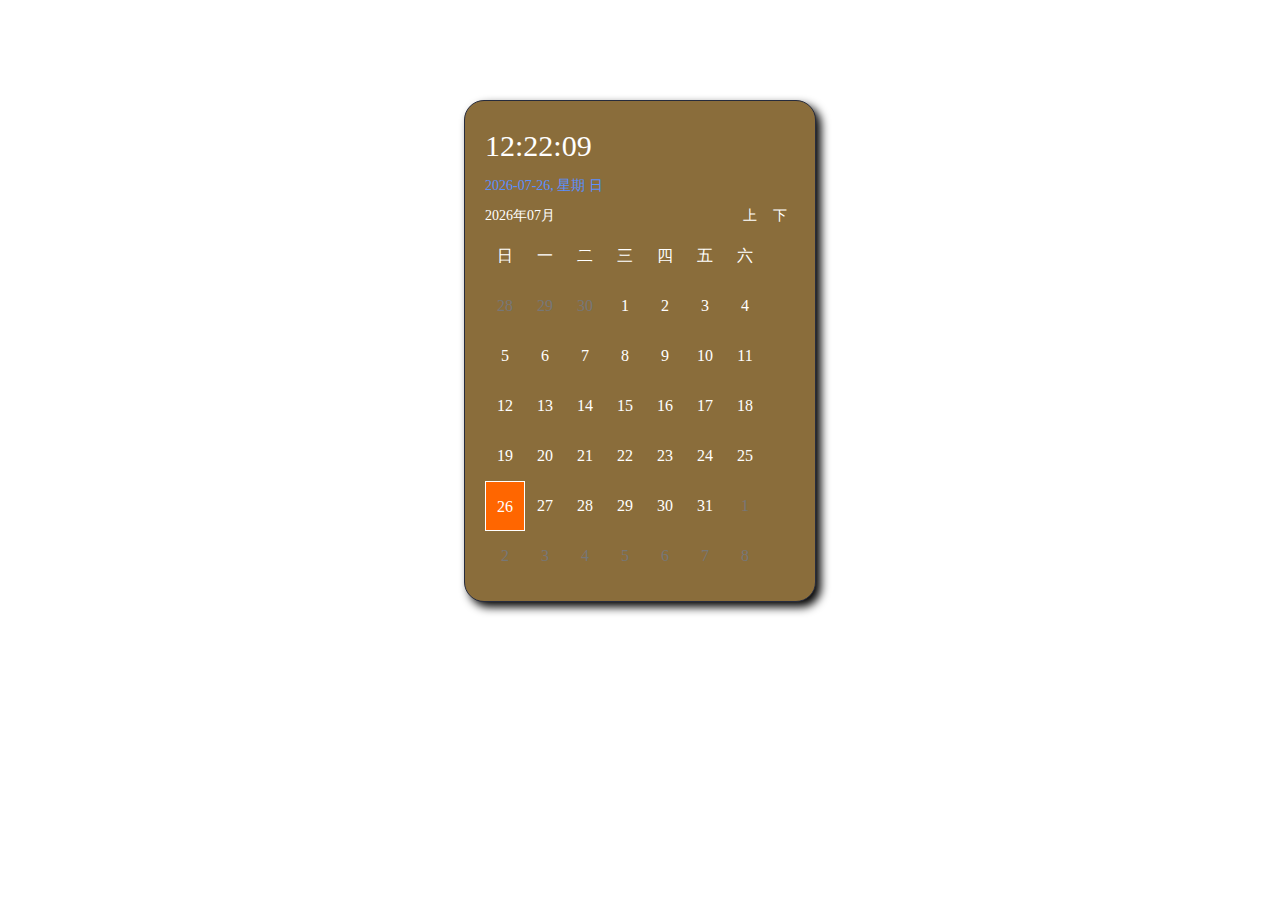
<file: 日历组件.html>
<!DOCTYPE html>
<html>
	<head>
		<meta charset="UTF-8">
		<title></title>
		<script type="text/javascript" src="js/jquery-2.2.4.js"></script>
		<script type="text/javascript" src="js/creatrili.js"></script>
	</head>
	<body>
		<div id="box1"></div>
		<script>
			$("#box1").rilis();
		</script>
	</body>
</html>
</file>
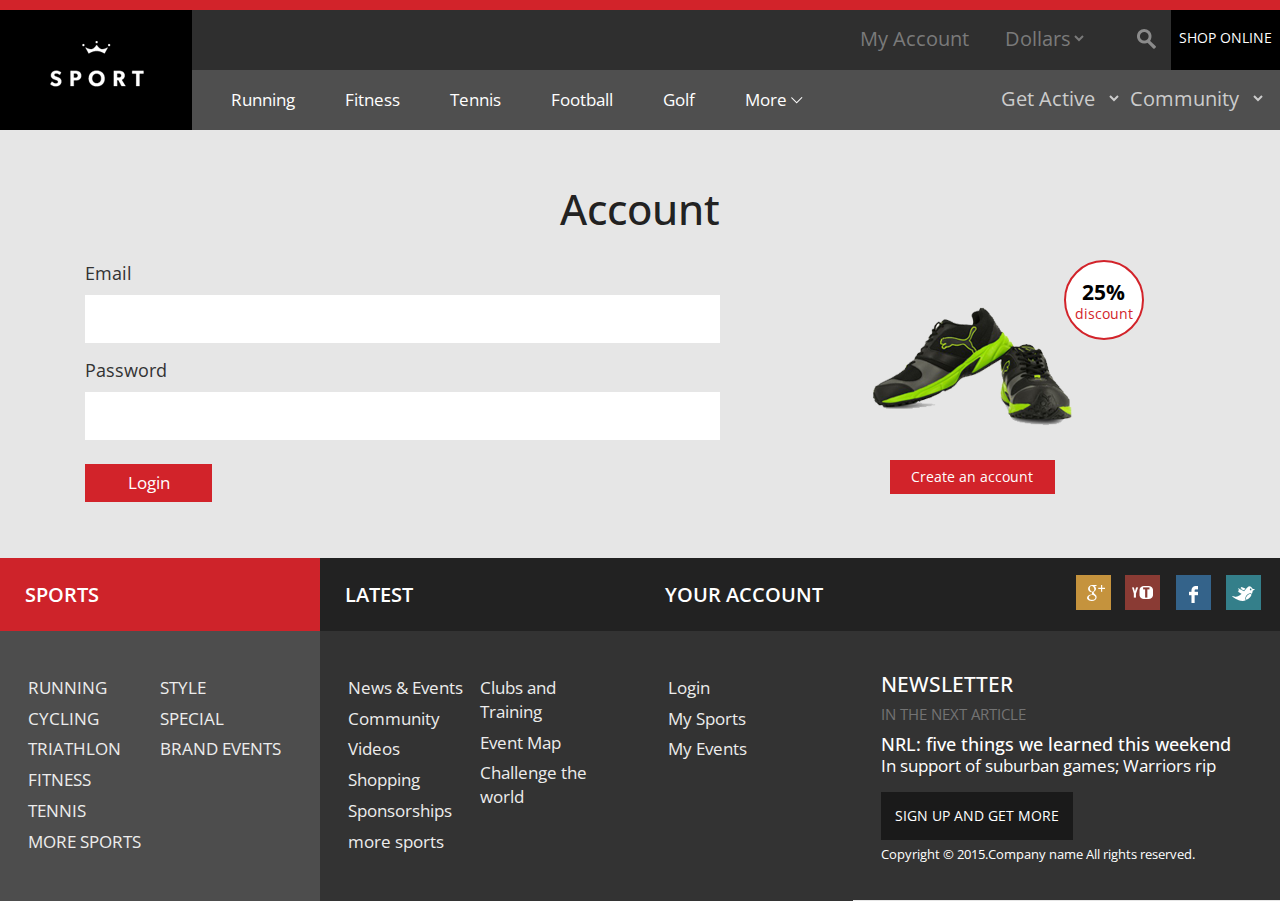
<file: sport/account.html>
<!DOCTYPE html>
<html>
<head>
<title>Account</title>
<link href="css/bootstrap.css" rel="stylesheet" type="text/css" media="all" />

<script src="js/jquery.min.js"></script>

<link href="css/style.css" rel="stylesheet" type="text/css" media="all" />	

<meta name="viewport" content="width=device-width, initial-scale=1">
<meta http-equiv="Content-Type" content="text/html; charset=utf-8" />
<meta name="keywords" content="Sport Responsive web template, Bootstrap Web Templates, Flat Web Templates, Andriod Compatible web template, 
Smartphone Compatible web template, free webdesigns for Nokia, Samsung, LG, SonyErricsson, Motorola web design" />
<script type="application/x-javascript"> addEventListener("load", function() { setTimeout(hideURLbar, 0); }, false); function hideURLbar(){ window.scrollTo(0,1); } </script>

<link href='http://fonts.useso.com/css?family=Open+Sans:400,300,600,700,800' rel='stylesheet' type='text/css'>


</head>
<body> 

	<div class="line">
	
	</div>
	<div class="header">
		<div class="logo">
			<a href="index.html"><img src="images/logo.png" alt="" ></a>
		</div>
		<div  class="header-top">
			<div class="header-grid">
				<ul class="header-in">
						<li ><a href="account.html">My Account   </a> </li>
						<li>	
							<select class="in-drop">
							  <option value="Dollars" class="in-of">Dollars</option>
							  <option value="Euro" class="in-of">Euro</option>
							  <option value="Yen" class="in-of">Yen</option>
							</select>
						</li>					
					</ul>
					<div class="search-box">
					    <div id="sb-search" class="sb-search">
							<form>
								<input class="sb-search-input" placeholder="Enter your search term..." type="search" name="search" id="search">
								<input class="sb-search-submit" type="submit" value="">
								<span class="sb-icon-search"> </span>
							</form>
						</div>
				    </div>
					<!-- search-scripts -->
					<script src="js/classie.js"></script>
					<script src="js/uisearch.js"></script>
						<script>
							new UISearch( document.getElementById( 'sb-search' ) );
						</script>
					<!-- //search-scripts -->
					<div class="online">
					<a href="single.html">SHOP ONLINE</a>
					</div>
					<div class="clearfix"> </div>
			</div>
			<div class="header-bottom">
				<div class="h_menu4"><!-- start h_menu4 -->
				<a class="toggleMenu" href="#">Menu</a>
				<ul class="nav">
					<li class="active"><a href="product.html">Running</a></li>
					<li><a href="product.html">Fitness</a></li>					
					<li><a href="product.html">Tennis</a></li>
					<li><a href="product.html">Football</a></li>
					<li><a href="product.html">Golf</a></li>
					<li><a href="product.html">More <i> </i></a>
						<ul>
							<li><a href="contact.html">Contact</a></li>
							<li><a href="account.html">Account</a></li>
<li><a href="register.html">Register</a></li>						</ul>
					</li>
				</ul>
				<script type="text/javascript" src="js/nav.js"></script>
			</div>
					<ul class="header-bottom-in">
						<li ><select class="drop">
							  <option value="Dollars" class="in-of">Get Active</option>
							  <option value="Euro" class="in-of">Get Active1</option>
							  <option value="Yen" class="in-of">Get Active2</option>
							</select> </li>
						<li ><select class="drop">
							  <option value="Dollars" class="in-of">Community</option>
							  <option value="Euro" class="in-of">Community1</option>
							  <option value="Yen" class="in-of">Community2</option>
							</select></li>		
					</ul>
			<div class="clearfix"> </div>
		</div>
		</div>
		<div class="clearfix"> </div>
	</div>
	
<div class="container">
		<div class="account">
		<h2>Account</h2>
		<div class="account-pass">
		<div class="col-md-7 account-top">
			<form>
				
			<div> 	
				<span>Email</span>
				<input type="text"> 
			</div>
			<div> 
				<span >Password</span>
				<input type="password">
			</div>				
				<input type="submit" value="Login"> 
			</form>
		</div>
		<div class="col-md-5 left-account ">
			<a href="single.html"><img class="img-responsive " src="images/ac.png" alt=""></a>
			<div class="five">
			<h1>25% </h1><span>discount</span>
			</div>
			<a href="register.html" class="create">Create an account</a>
<div class="clearfix"> </div>
		</div>
	<div class="clearfix"> </div>
	</div>
	</div>

</div>

	<div class="footer">
		<div class="col-md-3 footer-left">
			<h4>Sports</h4>
			<div class="run-top">
				<ul class="run-grid">
					<li><a href="#">RUNNING</a></li>
					<li><a href="#">CYCLING</a></li>
					<li><a href="#">TRIATHLON</a></li>
					<li><a href="#">FITNESS</a></li>
					<li><a href="#">TENNIS</a></li>
					<li><a href="#">MORE SPORTS</a></li>
				</ul>
				<ul class="run-grid">
					<li><a href="#">STYLE</a></li>
					<li><a href="#">SPECIAL</a></li>
					<li><a href="#">BRAND EVENTS</a></li>
				</ul>
			<div class="clearfix"> </div>
			</div>
		</div>
		<div class="col-md-3 footer-left left-footer">
			<h4>Latest</h4>
			<div class="run-top top-run">
				<ul class="run-grid">
					<li><a href="#">News & Events</a></li>
					<li><a href="#">Community</a></li>
					<li><a href="#">Videos</a></li>
					<li><a href="#">Shopping</a></li>
					<li><a href="#">Sponsorships</a></li>
					<li><a href="#">more sports</a></li>
				</ul>
				<ul class="run-grid">
					<li><a href="#">Clubs and Training</a></li>
					<li><a href="#">Event Map</a></li>
					<li><a href="#">Challenge the world</a></li>
				</ul>
			<div class="clearfix"> </div>
			</div>
		</div>
		<div class="col-md-2 footer-left left-footer">
			<h4>Your Account</h4>
				<ul class="run-grid-in">
					<li><a href="account.html">Login</a></li>
					<li><a href="#">My Sports</a></li>
					<li><a href="#">My Events</a></li>
				</ul>
		</div>
		<div class="col-md-4 footer-left left-footer">
			<ul class="social-in">
				<li><a href="#"><i> </i></a></li>
				<li><a href="#"><i class="youtube"> </i></a></li>
				<li><a href="#"><i class="facebook"> </i></a></li>
				<li><a href="#"><i class="twitter"> </i></a></li>
			</ul>
			<div class="letter">
				<h5>NEWSLETTER</h5>
				<span>in the next article</span>
				<h6>NRL: five things we learned this weekend</h6>
				<p>In support of suburban games; Warriors rip</p>
				<a href="register.html" class="sign">SIGN UP AND GET MORE</a>
				<p class="footer-class">Copyright &copy; 2015.Company name All rights reserved.</p>
			</div>
			
		</div>
		<div class="clearfix"> </div>
	</div>
</body>
</html>
</file>
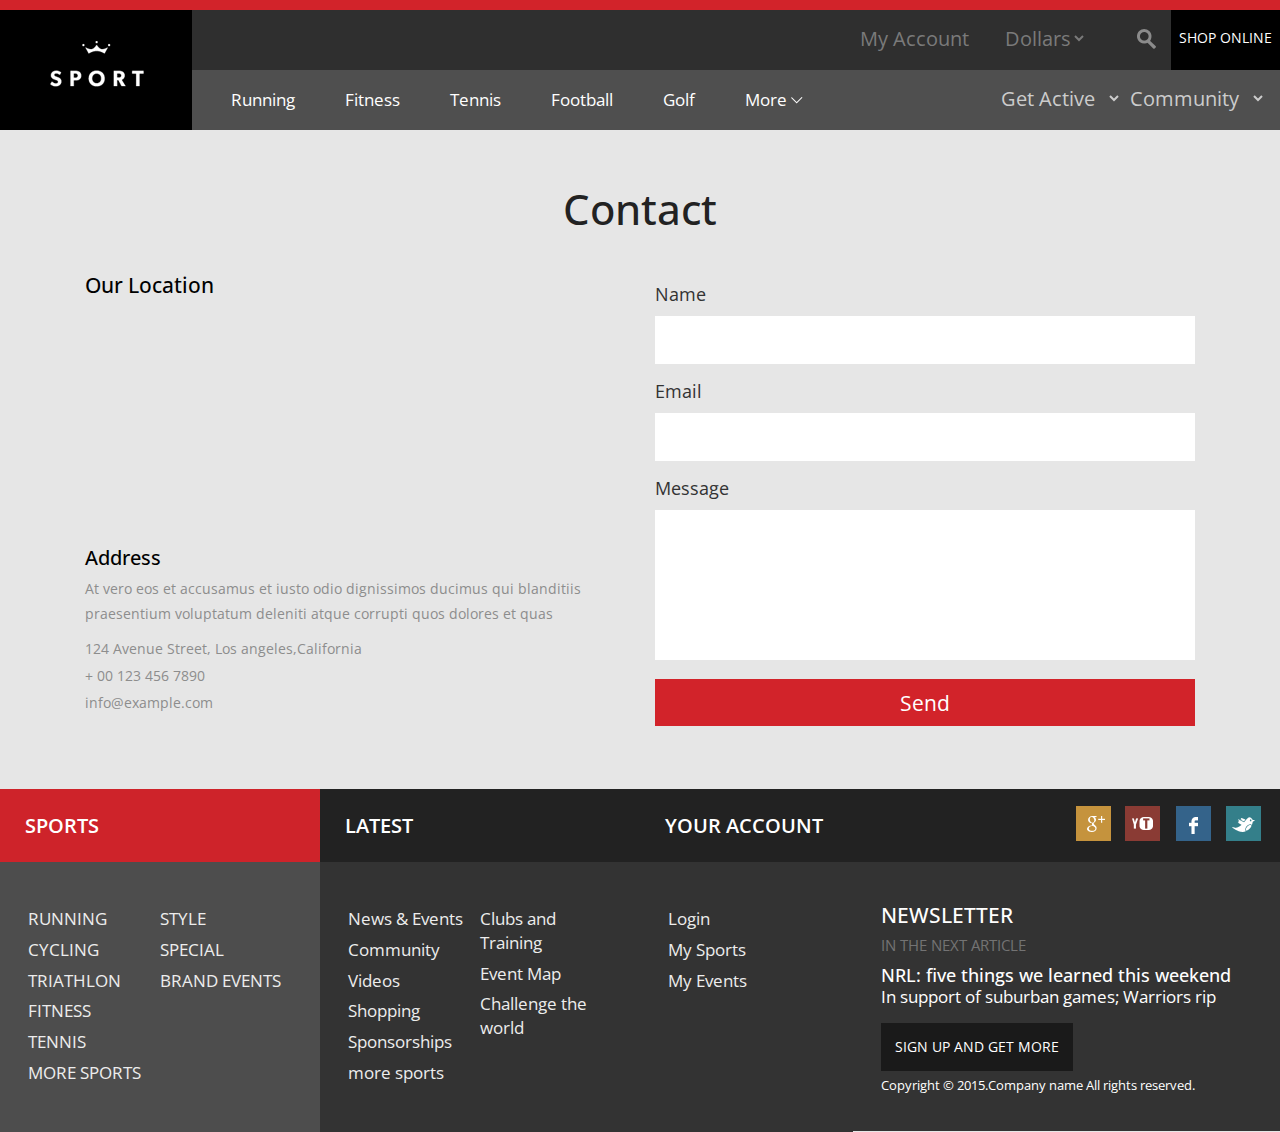
<file: sport/contact.html>
<!DOCTYPE html>
<html>
<head>
<title>Contact</title>
<link href="css/bootstrap.css" rel="stylesheet" type="text/css" media="all" />

<script src="js/jquery.min.js"></script>

<link href="css/style.css" rel="stylesheet" type="text/css" media="all" />	

<meta name="viewport" content="width=device-width, initial-scale=1">
<meta http-equiv="Content-Type" content="text/html; charset=utf-8" />
<meta name="keywords" content="Sport Responsive web template, Bootstrap Web Templates, Flat Web Templates, Andriod Compatible web template, 
Smartphone Compatible web template, free webdesigns for Nokia, Samsung, LG, SonyErricsson, Motorola web design" />
<script type="application/x-javascript"> addEventListener("load", function() { setTimeout(hideURLbar, 0); }, false); function hideURLbar(){ window.scrollTo(0,1); } </script>

<link href='http://fonts.useso.com/css?family=Open+Sans:400,300,600,700,800' rel='stylesheet' type='text/css'>


</head>
<body> 

	<div class="line">
	
	</div>
	<div class="header">
		<div class="logo">
			<a href="index.html"><img src="images/logo.png" alt="" ></a>
		</div>
		<div  class="header-top">
			<div class="header-grid">
				<ul class="header-in">
						<li ><a href="account.html">My Account   </a> </li>
						<li>	
							<select class="in-drop">
							  <option value="Dollars" class="in-of">Dollars</option>
							  <option value="Euro" class="in-of">Euro</option>
							  <option value="Yen" class="in-of">Yen</option>
							</select>
						</li>					
					</ul>
					<div class="search-box">
					    <div id="sb-search" class="sb-search">
							<form>
								<input class="sb-search-input" placeholder="Enter your search term..." type="search" name="search" id="search">
								<input class="sb-search-submit" type="submit" value="">
								<span class="sb-icon-search"> </span>
							</form>
						</div>
				    </div>
					
					<script src="js/classie.js"></script>
					<script src="js/uisearch.js"></script>
						<script>
							new UISearch( document.getElementById( 'sb-search' ) );
						</script>
					
					<div class="online">
					<a href="single.html">SHOP ONLINE</a>
					</div>
					<div class="clearfix"> </div>
			</div>
			<div class="header-bottom">
				<div class="h_menu4">
				<a class="toggleMenu" href="#">Menu</a>
				<ul class="nav">
					<li class="active"><a href="product.html">Running</a></li>
					<li><a href="product.html">Fitness</a></li>					
					<li><a href="product.html">Tennis</a></li>
					<li><a href="product.html">Football</a></li>
					<li><a href="product.html">Golf</a></li>
					<li><a href="product.html">More <i> </i></a>
						<ul>
							<li><a href="contact.html">Contact</a></li>
							<li><a href="account.html">Account</a></li>
							<li><a href="register.html">Register</a></li>						</ul>
					</li>
				</ul>
				<script type="text/javascript" src="js/nav.js"></script>
			</div>
					<ul class="header-bottom-in">
						<li ><select class="drop">
							  <option value="Dollars" class="in-of">Get Active</option>
							  <option value="Euro" class="in-of">Get Active1</option>
							  <option value="Yen" class="in-of">Get Active2</option>
							</select> </li>
						<li ><select class="drop">
							  <option value="Dollars" class="in-of">Community</option>
							  <option value="Euro" class="in-of">Community1</option>
							  <option value="Yen" class="in-of">Community2</option>
							</select></li>		
					</ul>
			<div class="clearfix"> </div>
		</div>
		</div>
		<div class="clearfix"> </div>
	</div>

		<div class="container">			
			<div class="contact">
			<h2>Contact</h2>
				<div class="col-md-6 map">
					<h3>Our Location</h3>
					<iframe src="https://www.google.com/maps/embed?pb=!1m18!1m12!1m3!1d37494223.23909492!2d103!3d55!2m3!1f0!2f0!3f0!3m2!1i1024!2i768!4f13.1!3m3!1m2!1s0x453c569a896724fb%3A0x1409fdf86611f613!2sRussia!5e0!3m2!1sen!2sin!4v1415776049771"></iframe>
					<div class="address">
					<h4>Address</h4>
						<p>At vero eos et accusamus et iusto odio dignissimos ducimus qui blanditiis praesentium voluptatum deleniti atque corrupti quos dolores et quas </p>
					<ul class="social ">
						<li><span>124 Avenue Street, Los angeles,California </span></li>
						<li><span>+ 00 123 456 7890</span></li>
						<li><a href="mailto:info@example.com">info@example.com</a></li>
					</ul>

					</div>
				</div>
				<div class="col-md-6 contact-grid">
					
					<form>
			<div>
				<span> Name</span>
				<input type="text">
			</div> 	
					
			<div> 	
				<span>Email</span>
				<input type="text"> 
			</div>
			<div> 
				<span >Message</span>
				<textarea > </textarea>			
			</div>				
				
						<div class="send-in">
							<input type="submit" value="Send" >
						</div>
					</form>
				</div>
				<div class="clearfix"> </div>
			</div>
		</div>

	<div class="footer">
		<div class="col-md-3 footer-left">
			<h4>Sports</h4>
			<div class="run-top">
				<ul class="run-grid">
					<li><a href="#">RUNNING</a></li>
					<li><a href="#">CYCLING</a></li>
					<li><a href="#">TRIATHLON</a></li>
					<li><a href="#">FITNESS</a></li>
					<li><a href="#">TENNIS</a></li>
					<li><a href="#">MORE SPORTS</a></li>
				</ul>
				<ul class="run-grid">
					<li><a href="#">STYLE</a></li>
					<li><a href="#">SPECIAL</a></li>
					<li><a href="#">BRAND EVENTS</a></li>
				</ul>
			<div class="clearfix"> </div>
			</div>
		</div>
		<div class="col-md-3 footer-left left-footer">
			<h4>Latest</h4>
			<div class="run-top top-run">
				<ul class="run-grid">
					<li><a href="#">News & Events</a></li>
					<li><a href="#">Community</a></li>
					<li><a href="#">Videos</a></li>
					<li><a href="#">Shopping</a></li>
					<li><a href="#">Sponsorships</a></li>
					<li><a href="#">more sports</a></li>
				</ul>
				<ul class="run-grid">
					<li><a href="#">Clubs and Training</a></li>
					<li><a href="#">Event Map</a></li>
					<li><a href="#">Challenge the world</a></li>
				</ul>
			<div class="clearfix"> </div>
			</div>
		</div>
		<div class="col-md-2 footer-left left-footer">
			<h4>Your Account</h4>
				<ul class="run-grid-in">
					<li><a href="account.html">Login</a></li>
					<li><a href="#">My Sports</a></li>
					<li><a href="#">My Events</a></li>
				</ul>
		</div>
		<div class="col-md-4 footer-left left-footer">
			<ul class="social-in">
				<li><a href="#"><i> </i></a></li>
				<li><a href="#"><i class="youtube"> </i></a></li>
				<li><a href="#"><i class="facebook"> </i></a></li>
				<li><a href="#"><i class="twitter"> </i></a></li>
			</ul>
			<div class="letter">
				<h5>NEWSLETTER</h5>
				<span>in the next article</span>
				<h6>NRL: five things we learned this weekend</h6>
				<p>In support of suburban games; Warriors rip</p>
				<a href="register.html" class="sign">SIGN UP AND GET MORE</a>
				<p class="footer-class">Copyright &copy; 2015.Company name All rights reserved.</p>
			</div>
			
		</div>
		<div class="clearfix"> </div>
	</div>
</body>
</html>
</file>
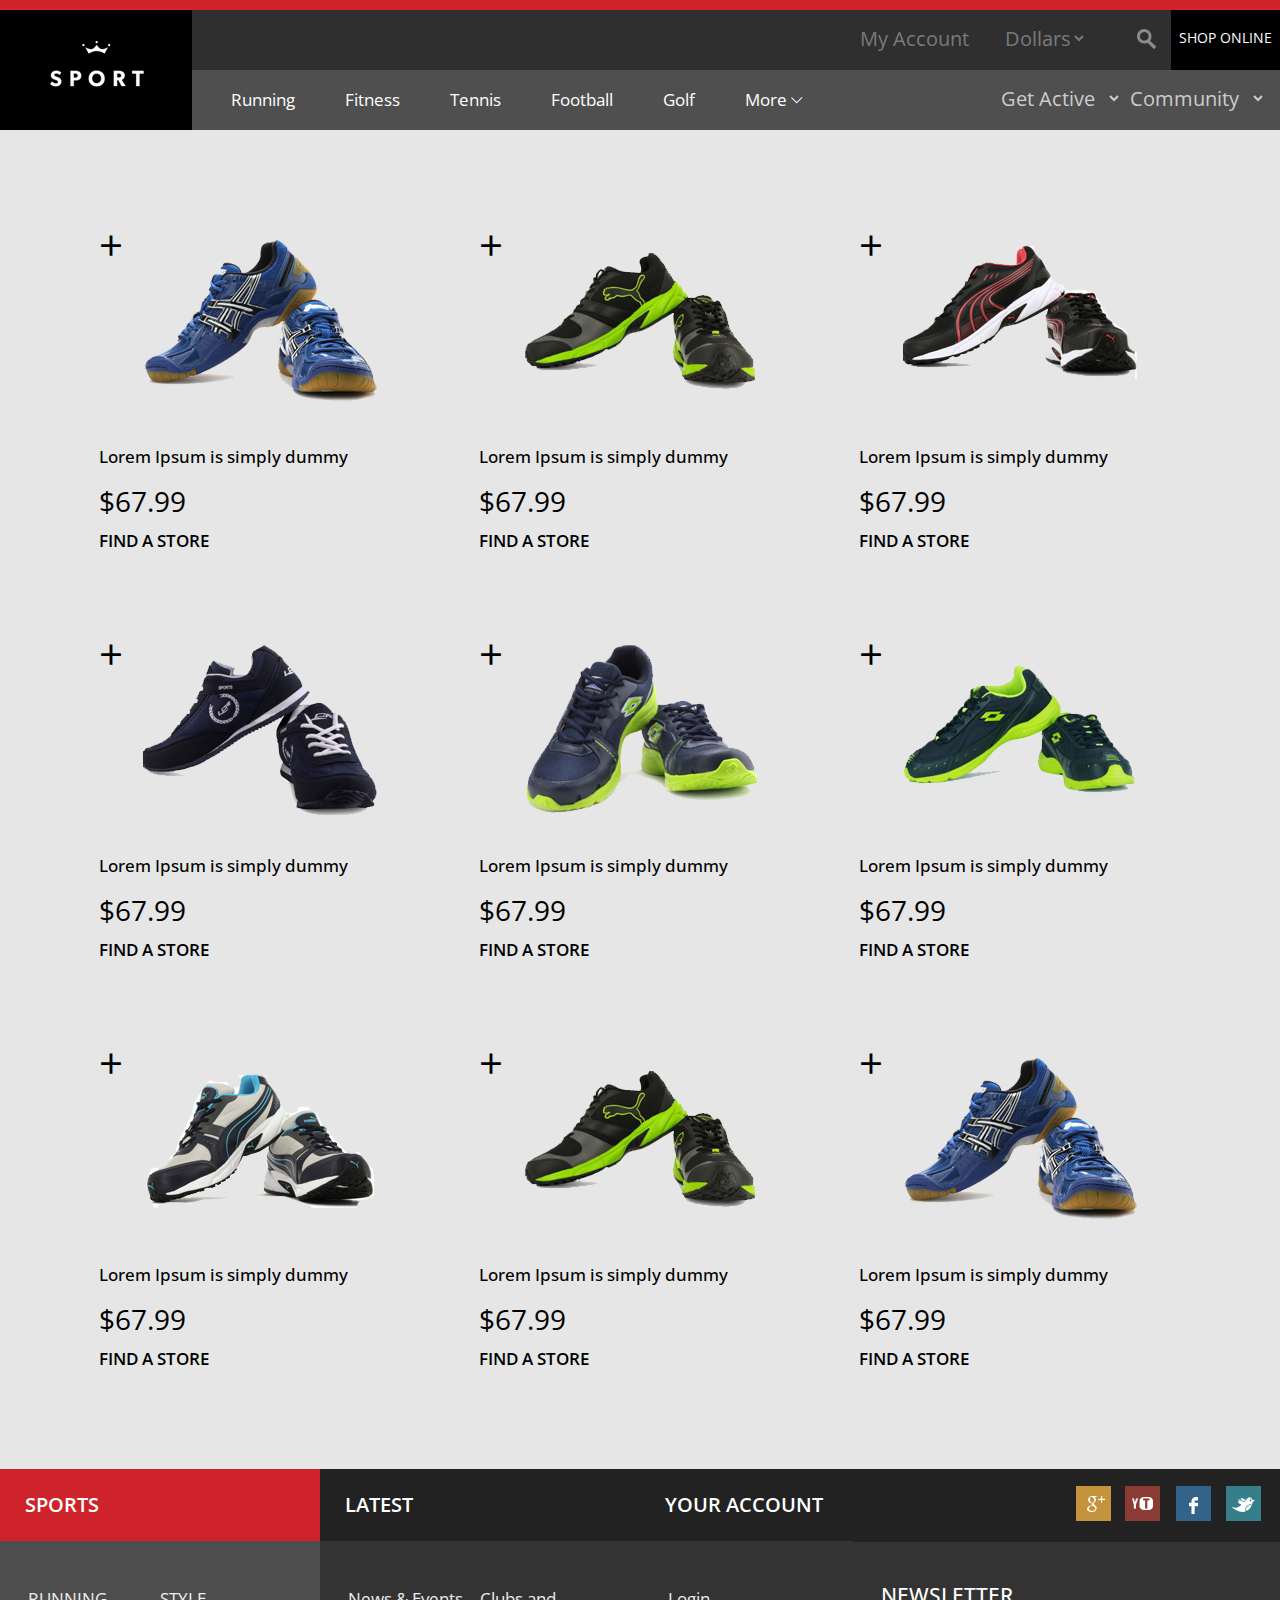
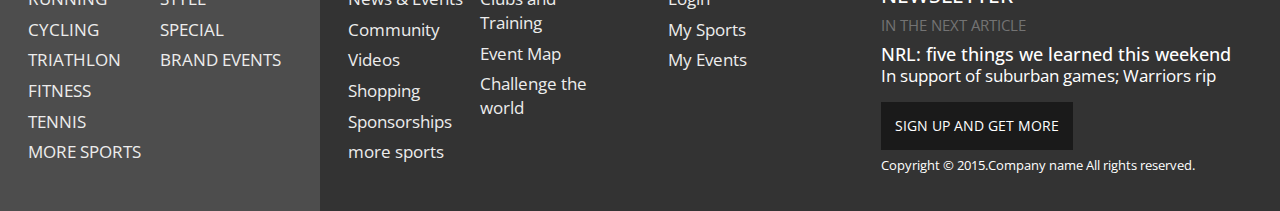
<file: sport/product.html>
<!DOCTYPE html>
<html>
<head>
<title>Product</title>
<link href="css/bootstrap.css" rel="stylesheet" type="text/css" media="all" />

<script src="js/jquery.min.js"></script>

<link href="css/style.css" rel="stylesheet" type="text/css" media="all" />	

<meta name="viewport" content="width=device-width, initial-scale=1">
<meta http-equiv="Content-Type" content="text/html; charset=utf-8" />
<meta name="keywords" content="Sport Responsive web template, Bootstrap Web Templates, Flat Web Templates, Andriod Compatible web template, 
Smartphone Compatible web template, free webdesigns for Nokia, Samsung, LG, SonyErricsson, Motorola web design" />
<script type="application/x-javascript"> addEventListener("load", function() { setTimeout(hideURLbar, 0); }, false); function hideURLbar(){ window.scrollTo(0,1); } </script>

<link href='http://fonts.useso.com/css?family=Open+Sans:400,300,600,700,800' rel='stylesheet' type='text/css'>

</head>
<body> 

	<div class="line">
	
	</div>
	<div class="header">
		<div class="logo">
			<a href="index.html"><img src="images/logo.png" alt="" ></a>
		</div>
		<div  class="header-top">
			<div class="header-grid">
				<ul class="header-in">
						<li ><a href="account.html">My Account   </a> </li>
						<li>	
							<select class="in-drop">
							  <option value="Dollars" class="in-of">Dollars</option>
							  <option value="Euro" class="in-of">Euro</option>
							  <option value="Yen" class="in-of">Yen</option>
							</select>
						</li>					
					</ul>
					<div class="search-box">
					    <div id="sb-search" class="sb-search">
							<form>
								<input class="sb-search-input" placeholder="Enter your search term..." type="search" name="search" id="search">
								<input class="sb-search-submit" type="submit" value="">
								<span class="sb-icon-search"> </span>
							</form>
						</div>
				    </div>
					
					<script src="js/classie.js"></script>
					<script src="js/uisearch.js"></script>
						<script>
							new UISearch( document.getElementById( 'sb-search' ) );
						</script>
			
					<div class="online">
					<a href="single.html">SHOP ONLINE</a>
					</div>
					<div class="clearfix"> </div>
			</div>
			<div class="header-bottom">
				<div class="h_menu4">
				<a class="toggleMenu" href="#">Menu</a>
				<ul class="nav">
					<li class="active"><a href="product.html">Running</a></li>
					<li><a href="product.html">Fitness</a></li>					
					<li><a href="product.html">Tennis</a></li>
					<li><a href="product.html">Football</a></li>
					<li><a href="product.html">Golf</a></li>
					<li><a href="product.html">More <i> </i></a>
						<ul>
							<li><a href="contact.html">Contact</a></li>
							<li><a href="account.html">Account</a></li>
							<li><a href="register.html">Register</a></li>						</ul>
					</li>
				</ul>
				<script type="text/javascript" src="js/nav.js"></script>
			</div>
					<ul class="header-bottom-in">
						<li ><select class="drop">
							  <option value="Dollars" class="in-of">Get Active</option>
							  <option value="Euro" class="in-of">Get Active1</option>
							  <option value="Yen" class="in-of">Get Active2</option>
							</select> </li>
						<li ><select class="drop">
							  <option value="Dollars" class="in-of">Community</option>
							  <option value="Euro" class="in-of">Community1</option>
							  <option value="Yen" class="in-of">Community2</option>
							</select></li>		
					</ul>
			<div class="clearfix"> </div>
		</div>
		</div>
		<div class="clearfix"> </div>
	</div>

<div class="product-grids">
	<div class="container">
	<div class="product-top">
		<div class="col-md-4 grid-product-in">	
		<div class=" product-grid">	
			<a href="single.html"><img class="img-responsive " src="images/pr.png" alt=""></a>		
			<div class="shoe-in">
				<h6><a href="single.html">Lorem Ipsum is simply dummy </a></h6>
				<label>$67.99</label>
				<a href="single.html" class="store">FIND A STORE</a>
			</div>
			
			<b class="plus-on">+</b>
		</div>	
		</div>
		<div class="col-md-4 grid-product-in">	
		<div class=" product-grid">	
			<a href="single.html"><img class="img-responsive " src="images/pr1.png" alt=""></a>
			<div class="shoe-in">
				<h6><a href="single.html">Lorem Ipsum is simply dummy </a></h6>
				<label>$67.99</label>
				<a href="single.html" class="store">FIND A STORE</a>
			</div>
			
			<b class="plus-on">+</b>
		</div>
		</div>
		<div class="col-md-4 grid-product-in">	
		<div class=" product-grid">	
			<a href="single.html"><img class="img-responsive " src="images/pr2.png" alt=""></a>
			<div class="shoe-in">
				<h6><a href="single.html">Lorem Ipsum is simply dummy </a></h6>
				<label>$67.99</label>
				<a href="single.html" class="store">FIND A STORE</a>
			</div>
	
			<b class="plus-on">+</b>
		</div>
		</div>
	<div class="clearfix"> </div>
	</div>	
	<div class="product-top">
		<div class="col-md-4 grid-product-in">	
		<div class=" product-grid">	
			<a href="single.html"><img class="img-responsive " src="images/pr3.png" alt=""></a>		
			<div class="shoe-in">
				<h6><a href="single.html">Lorem Ipsum is simply dummy </a></h6>
				<label>$67.99</label>
				<a href="single.html" class="store">FIND A STORE</a>
			</div>
			
			<b class="plus-on">+</b>
		</div>	
		</div>
	<div class="col-md-4 grid-product-in">	
		<div class=" product-grid">	
			<a href="single.html"><img class="img-responsive " src="images/pr4.png" alt=""></a>
			<div class="shoe-in">
				<h6><a href="single.html">Lorem Ipsum is simply dummy </a></h6>
				<label>$67.99</label>
				<a href="single.html" class="store">FIND A STORE</a>
			</div>
			
			<b class="plus-on">+</b>
		</div>
		</div>
		<div class="col-md-4 grid-product-in">	
		<div class=" product-grid">	
			<a href="single.html"><img class="img-responsive " src="images/sh.png" alt=""></a>
			<div class="shoe-in">
				<h6><a href="single.html">Lorem Ipsum is simply dummy </a></h6>
				<label>$67.99</label>
				<a href="single.html" class="store">FIND A STORE</a>
			</div>
		
			<b class="plus-on">+</b>
		</div>
		</div>
	<div class="clearfix"> </div>
	</div>
	<div class="product-top">
		<div class="col-md-4 grid-product-in">	
		<div class=" product-grid">	
			<a href="single.html"><img class="img-responsive " src="images/sh2.png" alt=""></a>		
			<div class="shoe-in">
				<h6><a href="single.html">Lorem Ipsum is simply dummy </a></h6>
				<label>$67.99</label>
				<a href="single.html" class="store">FIND A STORE</a>
			</div>
			
			<b class="plus-on">+</b>
		</div>	
		</div>
		<div class="col-md-4 grid-product-in">	
		<div class=" product-grid">	
			<a href="single.html"><img class="img-responsive " src="images/pr1.png" alt=""></a>
			<div class="shoe-in">
				<h6><a href="single.html">Lorem Ipsum is simply dummy </a></h6>
				<label>$67.99</label>
				<a href="single.html" class="store">FIND A STORE</a>
			</div>
		
			<b class="plus-on">+</b>
		</div>
		</div>
		<div class="col-md-4 grid-product-in">	
		<div class=" product-grid">	
			<a href="single.html"><img class="img-responsive " src="images/pr.png" alt=""></a>
			<div class="shoe-in">
				<h6><a href="single.html">Lorem Ipsum is simply dummy </a></h6>
				<label>$67.99</label>
				<a href="single.html" class="store">FIND A STORE</a>
			</div>
			
			<b class="plus-on">+</b>
		</div>
		</div>
	<div class="clearfix"> </div>
	</div>
	</div>
</div>
	<!---->
<!--footer-->
	<div class="footer">
		<div class="col-md-3 footer-left">
			<h4>Sports</h4>
			<div class="run-top">
				<ul class="run-grid">
					<li><a href="#">RUNNING</a></li>
					<li><a href="#">CYCLING</a></li>
					<li><a href="#">TRIATHLON</a></li>
					<li><a href="#">FITNESS</a></li>
					<li><a href="#">TENNIS</a></li>
					<li><a href="#">MORE SPORTS</a></li>
				</ul>
				<ul class="run-grid">
					<li><a href="#">STYLE</a></li>
					<li><a href="#">SPECIAL</a></li>
					<li><a href="#">BRAND EVENTS</a></li>
				</ul>
			<div class="clearfix"> </div>
			</div>
		</div>
		<div class="col-md-3 footer-left left-footer">
			<h4>Latest</h4>
			<div class="run-top top-run">
				<ul class="run-grid">
					<li><a href="#">News & Events</a></li>
					<li><a href="#">Community</a></li>
					<li><a href="#">Videos</a></li>
					<li><a href="#">Shopping</a></li>
					<li><a href="#">Sponsorships</a></li>
					<li><a href="#">more sports</a></li>
				</ul>
				<ul class="run-grid">
					<li><a href="#">Clubs and Training</a></li>
					<li><a href="#">Event Map</a></li>
					<li><a href="#">Challenge the world</a></li>
				</ul>
			<div class="clearfix"> </div>
			</div>
		</div>
		<div class="col-md-2 footer-left left-footer">
			<h4>Your Account</h4>
				<ul class="run-grid-in">
					<li><a href="account.html">Login</a></li>
					<li><a href="#">My Sports</a></li>
					<li><a href="#">My Events</a></li>
				</ul>
		</div>
		<div class="col-md-4 footer-left left-footer">
			<ul class="social-in">
				<li><a href="#"><i> </i></a></li>
				<li><a href="#"><i class="youtube"> </i></a></li>
				<li><a href="#"><i class="facebook"> </i></a></li>
				<li><a href="#"><i class="twitter"> </i></a></li>
			</ul>
			<div class="letter">
				<h5>NEWSLETTER</h5>
				<span>in the next article</span>
				<h6>NRL: five things we learned this weekend</h6>
				<p>In support of suburban games; Warriors rip</p>
				<a href="register.html" class="sign">SIGN UP AND GET MORE</a>
				<p class="footer-class">Copyright &copy; 2015.Company name All rights reserved.</p>
			</div>
			
		</div>
		<div class="clearfix"> </div>
	</div>
</body>
</html>
</file>
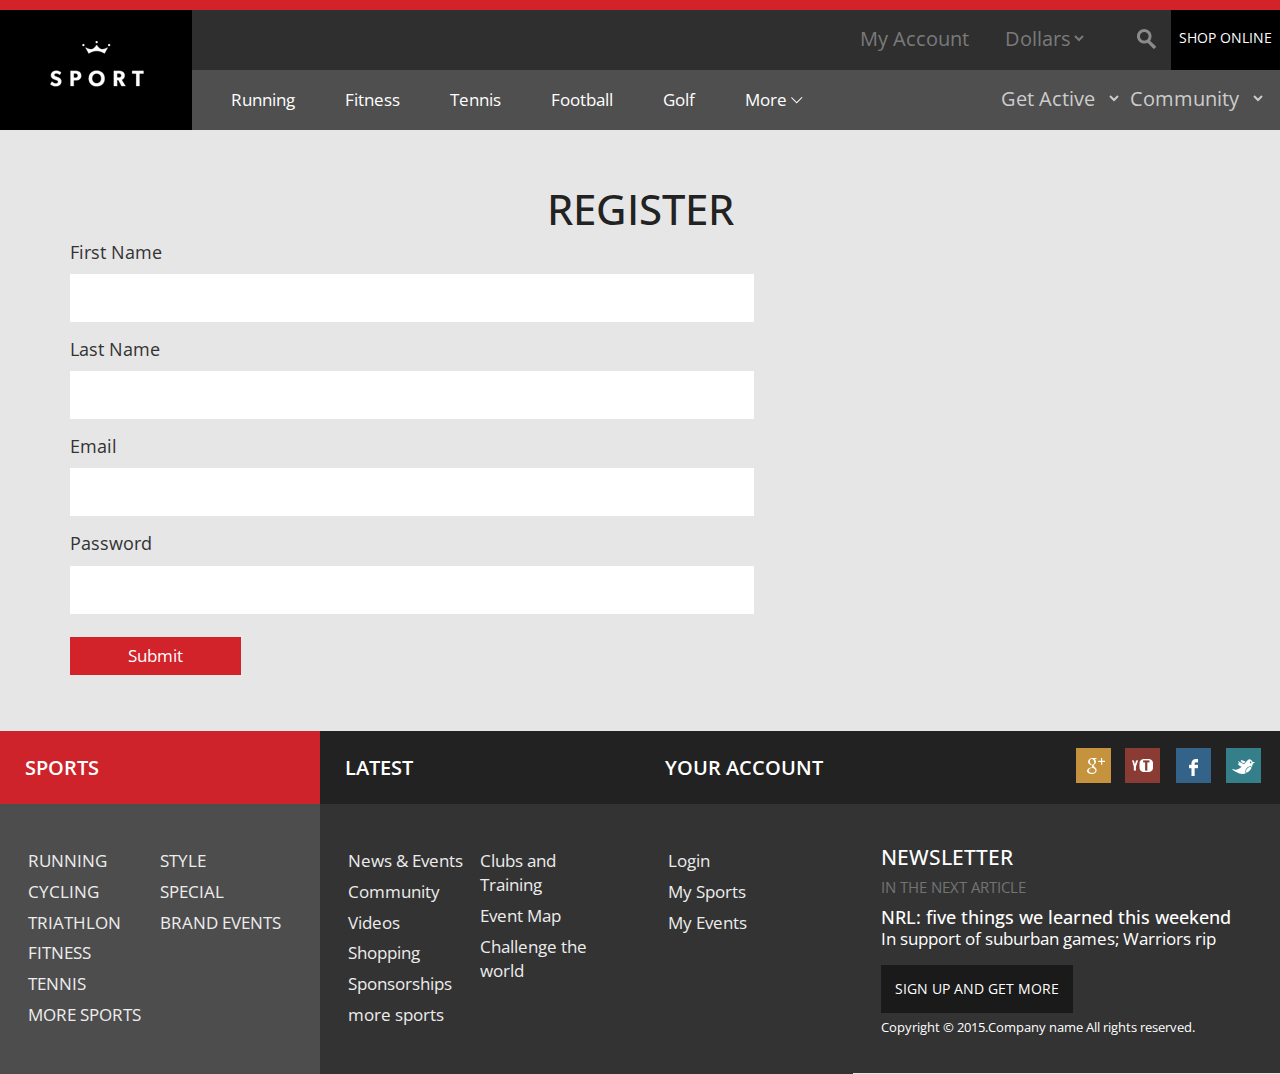
<file: sport/register.html>
<!DOCTYPE html>
<html>
<head>
<title>Register</title>
<link href="css/bootstrap.css" rel="stylesheet" type="text/css" media="all" />

<script src="js/jquery.min.js"></script>

<link href="css/style.css" rel="stylesheet" type="text/css" media="all" />	

<meta name="viewport" content="width=device-width, initial-scale=1">
<meta http-equiv="Content-Type" content="text/html; charset=utf-8" />
<meta name="keywords" content="Sport Responsive web template, Bootstrap Web Templates, Flat Web Templates, Andriod Compatible web template, 
Smartphone Compatible web template, free webdesigns for Nokia, Samsung, LG, SonyErricsson, Motorola web design" />
<script type="application/x-javascript"> addEventListener("load", function() { setTimeout(hideURLbar, 0); }, false); function hideURLbar(){ window.scrollTo(0,1); } </script>

<link href='http://fonts.useso.com/css?family=Open+Sans:400,300,600,700,800' rel='stylesheet' type='text/css'>


</head>
<body> 

	<div class="line">
	
	</div>
	<div class="header">
		<div class="logo">
			<a href="index.html"><img src="images/logo.png" alt="" ></a>
		</div>
		<div  class="header-top">
			<div class="header-grid">
				<ul class="header-in">
						<li ><a href="account.html">My Account   </a> </li>
						<li>	
							<select class="in-drop">
							  <option value="Dollars" class="in-of">Dollars</option>
							  <option value="Euro" class="in-of">Euro</option>
							  <option value="Yen" class="in-of">Yen</option>
							</select>
						</li>					
					</ul>
					<div class="search-box">
					    <div id="sb-search" class="sb-search">
							<form>
								<input class="sb-search-input" placeholder="Enter your search term..." type="search" name="search" id="search">
								<input class="sb-search-submit" type="submit" value="">
								<span class="sb-icon-search"> </span>
							</form>
						</div>
				    </div>
				
					<script src="js/classie.js"></script>
					<script src="js/uisearch.js"></script>
						<script>
							new UISearch( document.getElementById( 'sb-search' ) );
						</script>
			
					<div class="online">
					<a href="single.html">SHOP ONLINE</a>
					</div>
					<div class="clearfix"> </div>
			</div>
			<div class="header-bottom">
				<div class="h_menu4">
				<a class="toggleMenu" href="#">Menu</a>
				<ul class="nav">
					<li class="active"><a href="product.html">Running</a></li>
					<li><a href="product.html">Fitness</a></li>					
					<li><a href="product.html">Tennis</a></li>
					<li><a href="product.html">Football</a></li>
					<li><a href="product.html">Golf</a></li>
					<li><a href="product.html">More <i> </i></a>
						<ul>
							<li><a href="contact.html">Contact</a></li>
							<li><a href="account.html">Account</a></li>
<li><a href="register.html">Register</a></li>						</ul>
					</li>
				</ul>
				<script type="text/javascript" src="js/nav.js"></script>
			</div>
					<ul class="header-bottom-in">
						<li ><select class="drop">
							  <option value="Dollars" class="in-of">Get Active</option>
							  <option value="Euro" class="in-of">Get Active1</option>
							  <option value="Yen" class="in-of">Get Active2</option>
							</select> </li>
						<li ><select class="drop">
							  <option value="Dollars" class="in-of">Community</option>
							  <option value="Euro" class="in-of">Community1</option>
							  <option value="Yen" class="in-of">Community2</option>
							</select></li>			
					</ul>
			<div class="clearfix"> </div>
		</div>
		</div>
		<div class="clearfix"> </div>
	</div>
	
<div class="container">
		<div class="register">
		<h2>REGISTER</h2>		
		<div class=" register-top">
			<form>
				<div> 	
				<span>First Name</span>
				<input type="text"> 
			</div>
			<div> 	
				<span>Last Name</span>
				<input type="text"> 
			</div>
			<div> 	
				<span>Email</span>
				<input type="text"> 
			</div>
			<div> 
				<span >Password</span>
				<input type="password">
			</div>				
				<input type="submit" value="Submit"> 
			</form>
		</div>		
	</div>
	</div>

	<div class="footer">
		<div class="col-md-3 footer-left">
			<h4>Sports</h4>
			<div class="run-top">
				<ul class="run-grid">
					<li><a href="#">RUNNING</a></li>
					<li><a href="#">CYCLING</a></li>
					<li><a href="#">TRIATHLON</a></li>
					<li><a href="#">FITNESS</a></li>
					<li><a href="#">TENNIS</a></li>
					<li><a href="#">MORE SPORTS</a></li>
				</ul>
				<ul class="run-grid">
					<li><a href="#">STYLE</a></li>
					<li><a href="#">SPECIAL</a></li>
					<li><a href="#">BRAND EVENTS</a></li>
				</ul>
			<div class="clearfix"> </div>
			</div>
		</div>
		<div class="col-md-3 footer-left left-footer">
			<h4>Latest</h4>
			<div class="run-top top-run">
				<ul class="run-grid">
					<li><a href="#">News & Events</a></li>
					<li><a href="#">Community</a></li>
					<li><a href="#">Videos</a></li>
					<li><a href="#">Shopping</a></li>
					<li><a href="#">Sponsorships</a></li>
					<li><a href="#">more sports</a></li>
				</ul>
				<ul class="run-grid">
					<li><a href="#">Clubs and Training</a></li>
					<li><a href="#">Event Map</a></li>
					<li><a href="#">Challenge the world</a></li>
				</ul>
			<div class="clearfix"> </div>
			</div>
		</div>
		<div class="col-md-2 footer-left left-footer">
			<h4>Your Account</h4>
				<ul class="run-grid-in">
					<li><a href="account.html">Login</a></li>
					<li><a href="#">My Sports</a></li>
					<li><a href="#">My Events</a></li>
				</ul>
		</div>
		<div class="col-md-4 footer-left left-footer">
			<ul class="social-in">
				<li><a href="#"><i> </i></a></li>
				<li><a href="#"><i class="youtube"> </i></a></li>
				<li><a href="#"><i class="facebook"> </i></a></li>
				<li><a href="#"><i class="twitter"> </i></a></li>
			</ul>
			<div class="letter">
				<h5>NEWSLETTER</h5>
				<span>in the next article</span>
				<h6>NRL: five things we learned this weekend</h6>
				<p>In support of suburban games; Warriors rip</p>
				<a href="register.html" class="sign">SIGN UP AND GET MORE</a>
				<p class="footer-class">Copyright &copy; 2015.Company name All rights reserved.</p>
			</div>
			
		</div>
		<div class="clearfix"> </div>
	</div>
</body>
</html>
</file>
<file: css/icomoon.css>
@font-face {
  font-family: 'icomoon';
  src:  url('../fonts/icomoon/icomoon.eot?6iuir');
  src:  url('../fonts/icomoon/icomoon.eot?6iuir#iefix') format('embedded-opentype'),
    url('../fonts/icomoon/icomoon.ttf?6iuir') format('truetype'),
    url('../fonts/icomoon/icomoon.woff?6iuir') format('woff'),
    url('../fonts/icomoon/icomoon.svg?6iuir#icomoon') format('svg');
  font-weight: normal;
  font-style: normal;
}

[class^="icon-"], [class*=" icon-"] {
  /* use !important to prevent issues with browser extensions that change fonts */
  font-family: 'icomoon' !important;
  speak: none;
  font-style: normal;
  font-weight: normal;
  font-variant: normal;
  text-transform: none;
  line-height: 1;

  /* Better Font Rendering =========== */
  -webkit-font-smoothing: antialiased;
  -moz-osx-font-smoothing: grayscale;
}

.icon-eye:before {
  content: "\e000";
}
.icon-paper-clip:before {
  content: "\e001";
}
.icon-mail:before {
  content: "\e002";
}
.icon-toggle:before {
  content: "\e003";
}
.icon-layout:before {
  content: "\e004";
}
.icon-link:before {
  content: "\e005";
}
.icon-bell:before {
  content: "\e006";
}
.icon-lock:before {
  content: "\e007";
}
.icon-unlock:before {
  content: "\e008";
}
.icon-ribbon:before {
  content: "\e009";
}
.icon-image:before {
  content: "\e010";
}
.icon-signal:before {
  content: "\e011";
}
.icon-target:before {
  content: "\e012";
}
.icon-clipboard:before {
  content: "\e013";
}
.icon-clock:before {
  content: "\e014";
}
.icon-watch:before {
  content: "\e015";
}
.icon-air-play:before {
  content: "\e016";
}
.icon-camera:before {
  content: "\e017";
}
.icon-video:before {
  content: "\e018";
}
.icon-disc:before {
  content: "\e019";
}
.icon-printer:before {
  content: "\e020";
}
.icon-monitor:before {
  content: "\e021";
}
.icon-server:before {
  content: "\e022";
}
.icon-cog:before {
  content: "\e023";
}
.icon-heart:before {
  content: "\e024";
}
.icon-paragraph:before {
  content: "\e025";
}
.icon-align-justify:before {
  content: "\e026";
}
.icon-align-left:before {
  content: "\e027";
}
.icon-align-center:before {
  content: "\e028";
}
.icon-align-right:before {
  content: "\e029";
}
.icon-book:before {
  content: "\e030";
}
.icon-layers:before {
  content: "\e031";
}
.icon-stack:before {
  content: "\e032";
}
.icon-stack-2:before {
  content: "\e033";
}
.icon-paper:before {
  content: "\e034";
}
.icon-paper-stack:before {
  content: "\e035";
}
.icon-search:before {
  content: "\e036";
}
.icon-zoom-in:before {
  content: "\e037";
}
.icon-zoom-out:before {
  content: "\e038";
}
.icon-reply:before {
  content: "\e039";
}
.icon-circle-plus:before {
  content: "\e040";
}
.icon-circle-minus:before {
  content: "\e041";
}
.icon-circle-check:before {
  content: "\e042";
}
.icon-circle-cross:before {
  content: "\e043";
}
.icon-square-plus:before {
  content: "\e044";
}
.icon-square-minus:before {
  content: "\e045";
}
.icon-square-check:before {
  content: "\e046";
}
.icon-square-cross:before {
  content: "\e047";
}
.icon-microphone:before {
  content: "\e048";
}
.icon-record:before {
  content: "\e049";
}
.icon-skip-back:before {
  content: "\e050";
}
.icon-rewind:before {
  content: "\e051";
}
.icon-play:before {
  content: "\e052";
}
.icon-pause:before {
  content: "\e053";
}
.icon-stop:before {
  content: "\e054";
}
.icon-fast-forward:before {
  content: "\e055";
}
.icon-skip-forward:before {
  content: "\e056";
}
.icon-shuffle:before {
  content: "\e057";
}
.icon-repeat:before {
  content: "\e058";
}
.icon-folder:before {
  content: "\e059";
}
.icon-umbrella:before {
  content: "\e060";
}
.icon-moon:before {
  content: "\e061";
}
.icon-thermometer:before {
  content: "\e062";
}
.icon-drop:before {
  content: "\e063";
}
.icon-sun:before {
  content: "\e064";
}
.icon-cloud:before {
  content: "\e065";
}
.icon-cloud-upload:before {
  content: "\e066";
}
.icon-cloud-download:before {
  content: "\e067";
}
.icon-upload:before {
  content: "\e068";
}
.icon-download:before {
  content: "\e069";
}
.icon-location:before {
  content: "\e070";
}
.icon-location-2:before {
  content: "\e071";
}
.icon-map:before {
  content: "\e072";
}
.icon-battery:before {
  content: "\e073";
}
.icon-head:before {
  content: "\e074";
}
.icon-briefcase:before {
  content: "\e075";
}
.icon-speech-bubble:before {
  content: "\e076";
}
.icon-anchor:before {
  content: "\e077";
}
.icon-globe:before {
  content: "\e078";
}
.icon-box:before {
  content: "\e079";
}
.icon-reload:before {
  content: "\e080";
}
.icon-share:before {
  content: "\e081";
}
.icon-marquee:before {
  content: "\e082";
}
.icon-marquee-plus:before {
  content: "\e083";
}
.icon-marquee-minus:before {
  content: "\e084";
}
.icon-tag:before {
  content: "\e085";
}
.icon-power:before {
  content: "\e086";
}
.icon-command:before {
  content: "\e087";
}
.icon-alt:before {
  content: "\e088";
}
.icon-esc:before {
  content: "\e089";
}
.icon-bar-graph:before {
  content: "\e090";
}
.icon-bar-graph-2:before {
  content: "\e091";
}
.icon-pie-graph:before {
  content: "\e092";
}
.icon-star:before {
  content: "\e093";
}
.icon-arrow-left:before {
  content: "\e094";
}
.icon-arrow-right:before {
  content: "\e095";
}
.icon-arrow-up:before {
  content: "\e096";
}
.icon-arrow-down:before {
  content: "\e097";
}
.icon-volume:before {
  content: "\e098";
}
.icon-mute:before {
  content: "\e099";
}
.icon-content-right:before {
  content: "\e100";
}
.icon-content-left:before {
  content: "\e101";
}
.icon-grid:before {
  content: "\e102";
}
.icon-grid-2:before {
  content: "\e103";
}
.icon-columns:before {
  content: "\e104";
}
.icon-loader:before {
  content: "\e105";
}
.icon-bag:before {
  content: "\e106";
}
.icon-ban:before {
  content: "\e107";
}
.icon-flag:before {
  content: "\e108";
}
.icon-trash:before {
  content: "\e109";
}
.icon-expand:before {
  content: "\e110";
}
.icon-contract:before {
  content: "\e111";
}
.icon-maximize:before {
  content: "\e112";
}
.icon-minimize:before {
  content: "\e113";
}
.icon-plus:before {
  content: "\e114";
}
.icon-minus:before {
  content: "\e115";
}
.icon-check:before {
  content: "\e116";
}
.icon-cross:before {
  content: "\e117";
}
.icon-move:before {
  content: "\e118";
}
.icon-delete:before {
  content: "\e119";
}
.icon-menu:before {
  content: "\e120";
}
.icon-archive:before {
  content: "\e121";
}
.icon-inbox:before {
  content: "\e122";
}
.icon-outbox:before {
  content: "\e123";
}
.icon-file:before {
  content: "\e124";
}
.icon-file-add:before {
  content: "\e125";
}
.icon-file-subtract:before {
  content: "\e126";
}
.icon-help:before {
  content: "\e127";
}
.icon-open:before {
  content: "\e128";
}
.icon-ellipsis:before {
  content: "\e129";
}
.icon-add-to-list:before {
  content: "\e900";
}
.icon-classic-computer:before {
  content: "\e901";
}
.icon-controller-fast-backward:before {
  content: "\e902";
}
.icon-creative-commons-attribution:before {
  content: "\e903";
}
.icon-creative-commons-noderivs:before {
  content: "\e904";
}
.icon-creative-commons-noncommercial-eu:before {
  content: "\e905";
}
.icon-creative-commons-noncommercial-us:before {
  content: "\e906";
}
.icon-creative-commons-public-domain:before {
  content: "\e907";
}
.icon-creative-commons-remix:before {
  content: "\e908";
}
.icon-creative-commons-share:before {
  content: "\e909";
}
.icon-creative-commons-sharealike:before {
  content: "\e90a";
}
.icon-creative-commons:before {
  content: "\e90b";
}
.icon-document-landscape:before {
  content: "\e90c";
}
.icon-remove-user:before {
  content: "\e90d";
}
.icon-warning:before {
  content: "\e90e";
}
.icon-arrow-bold-down:before {
  content: "\e90f";
}
.icon-arrow-bold-left:before {
  content: "\e910";
}
.icon-arrow-bold-right:before {
  content: "\e911";
}
.icon-arrow-bold-up:before {
  content: "\e912";
}
.icon-arrow-down2:before {
  content: "\e913";
}
.icon-arrow-left2:before {
  content: "\e914";
}
.icon-arrow-long-down:before {
  content: "\e915";
}
.icon-arrow-long-left:before {
  content: "\e916";
}
.icon-arrow-long-right:before {
  content: "\e917";
}
.icon-arrow-long-up:before {
  content: "\e918";
}
.icon-arrow-right2:before {
  content: "\e919";
}
.icon-arrow-up2:before {
  content: "\e91a";
}
.icon-arrow-with-circle-down:before {
  content: "\e91b";
}
.icon-arrow-with-circle-left:before {
  content: "\e91c";
}
.icon-arrow-with-circle-right:before {
  content: "\e91d";
}
.icon-arrow-with-circle-up:before {
  content: "\e91e";
}
.icon-bookmark:before {
  content: "\e91f";
}
.icon-bookmarks:before {
  content: "\e920";
}
.icon-chevron-down:before {
  content: "\e921";
}
.icon-chevron-left:before {
  content: "\e922";
}
.icon-chevron-right:before {
  content: "\e923";
}
.icon-chevron-small-down:before {
  content: "\e924";
}
.icon-chevron-small-left:before {
  content: "\e925";
}
.icon-chevron-small-right:before {
  content: "\e926";
}
.icon-chevron-small-up:before {
  content: "\e927";
}
.icon-chevron-thin-down:before {
  content: "\e928";
}
.icon-chevron-thin-left:before {
  content: "\e929";
}
.icon-chevron-thin-right:before {
  content: "\e92a";
}
.icon-chevron-thin-up:before {
  content: "\e92b";
}
.icon-chevron-up:before {
  content: "\e92c";
}
.icon-chevron-with-circle-down:before {
  content: "\e92d";
}
.icon-chevron-with-circle-left:before {
  content: "\e92e";
}
.icon-chevron-with-circle-right:before {
  content: "\e92f";
}
.icon-chevron-with-circle-up:before {
  content: "\e930";
}
.icon-cloud2:before {
  content: "\e931";
}
.icon-controller-fast-forward:before {
  content: "\e932";
}
.icon-controller-jump-to-start:before {
  content: "\e933";
}
.icon-controller-next:before {
  content: "\e934";
}
.icon-controller-paus:before {
  content: "\e935";
}
.icon-controller-play:before {
  content: "\e936";
}
.icon-controller-record:before {
  content: "\e937";
}
.icon-controller-stop:before {
  content: "\e938";
}
.icon-controller-volume:before {
  content: "\e939";
}
.icon-dot-single:before {
  content: "\e93a";
}
.icon-dots-three-horizontal:before {
  content: "\e93b";
}
.icon-dots-three-vertical:before {
  content: "\e93c";
}
.icon-dots-two-horizontal:before {
  content: "\e93d";
}
.icon-dots-two-vertical:before {
  content: "\e93e";
}
.icon-download2:before {
  content: "\e93f";
}
.icon-emoji-flirt:before {
  content: "\e940";
}
.icon-flow-branch:before {
  content: "\e941";
}
.icon-flow-cascade:before {
  content: "\e942";
}
.icon-flow-line:before {
  content: "\e943";
}
.icon-flow-parallel:before {
  content: "\e944";
}
.icon-flow-tree:before {
  content: "\e945";
}
.icon-install:before {
  content: "\e946";
}
.icon-layers2:before {
  content: "\e947";
}
.icon-open-book:before {
  content: "\e948";
}
.icon-resize-100:before {
  content: "\e949";
}
.icon-resize-full-screen:before {
  content: "\e94a";
}
.icon-save:before {
  content: "\e94b";
}
.icon-select-arrows:before {
  content: "\e94c";
}
.icon-sound-mute:before {
  content: "\e94d";
}
.icon-sound:before {
  content: "\e94e";
}
.icon-trash2:before {
  content: "\e94f";
}
.icon-triangle-down:before {
  content: "\e950";
}
.icon-triangle-left:before {
  content: "\e951";
}
.icon-triangle-right:before {
  content: "\e952";
}
.icon-triangle-up:before {
  content: "\e953";
}
.icon-uninstall:before {
  content: "\e954";
}
.icon-upload-to-cloud:before {
  content: "\e955";
}
.icon-upload2:before {
  content: "\e956";
}
.icon-add-user:before {
  content: "\e957";
}
.icon-address:before {
  content: "\e958";
}
.icon-adjust:before {
  content: "\e959";
}
.icon-air:before {
  content: "\e95a";
}
.icon-aircraft-landing:before {
  content: "\e95b";
}
.icon-aircraft-take-off:before {
  content: "\e95c";
}
.icon-aircraft:before {
  content: "\e95d";
}
.icon-align-bottom:before {
  content: "\e95e";
}
.icon-align-horizontal-middle:before {
  content: "\e95f";
}
.icon-align-left2:before {
  content: "\e960";
}
.icon-align-right2:before {
  content: "\e961";
}
.icon-align-top:before {
  content: "\e962";
}
.icon-align-vertical-middle:before {
  content: "\e963";
}
.icon-archive2:before {
  content: "\e964";
}
.icon-area-graph:before {
  content: "\e965";
}
.icon-attachment:before {
  content: "\e966";
}
.icon-awareness-ribbon:before {
  content: "\e967";
}
.icon-back-in-time:before {
  content: "\e968";
}
.icon-back:before {
  content: "\e969";
}
.icon-bar-graph2:before {
  content: "\e96a";
}
.icon-battery2:before {
  content: "\e96b";
}
.icon-beamed-note:before {
  content: "\e96c";
}
.icon-bell2:before {
  content: "\e96d";
}
.icon-blackboard:before {
  content: "\e96e";
}
.icon-block:before {
  content: "\e96f";
}
.icon-book2:before {
  content: "\e970";
}
.icon-bowl:before {
  content: "\e971";
}
.icon-box2:before {
  content: "\e972";
}
.icon-briefcase2:before {
  content: "\e973";
}
.icon-browser:before {
  content: "\e974";
}
.icon-brush:before {
  content: "\e975";
}
.icon-bucket:before {
  content: "\e976";
}
.icon-cake:before {
  content: "\e977";
}
.icon-calculator:before {
  content: "\e978";
}
.icon-calendar:before {
  content: "\e979";
}
.icon-camera2:before {
  content: "\e97a";
}
.icon-ccw:before {
  content: "\e97b";
}
.icon-chat:before {
  content: "\e97c";
}
.icon-check2:before {
  content: "\e97d";
}
.icon-circle-with-cross:before {
  content: "\e97e";
}
.icon-circle-with-minus:before {
  content: "\e97f";
}
.icon-circle-with-plus:before {
  content: "\e980";
}
.icon-circle:before {
  content: "\e981";
}
.icon-circular-graph:before {
  content: "\e982";
}
.icon-clapperboard:before {
  content: "\e983";
}
.icon-clipboard2:before {
  content: "\e984";
}
.icon-clock2:before {
  content: "\e985";
}
.icon-code:before {
  content: "\e986";
}
.icon-cog2:before {
  content: "\e987";
}
.icon-colours:before {
  content: "\e988";
}
.icon-compass:before {
  content: "\e989";
}
.icon-copy:before {
  content: "\e98a";
}
.icon-credit-card:before {
  content: "\e98b";
}
.icon-credit:before {
  content: "\e98c";
}
.icon-cross2:before {
  content: "\e98d";
}
.icon-cup:before {
  content: "\e98e";
}
.icon-cw:before {
  content: "\e98f";
}
.icon-cycle:before {
  content: "\e990";
}
.icon-database:before {
  content: "\e991";
}
.icon-dial-pad:before {
  content: "\e992";
}
.icon-direction:before {
  content: "\e993";
}
.icon-document:before {
  content: "\e994";
}
.icon-documents:before {
  content: "\e995";
}
.icon-drink:before {
  content: "\e996";
}
.icon-drive:before {
  content: "\e997";
}
.icon-drop2:before {
  content: "\e998";
}
.icon-edit:before {
  content: "\e999";
}
.icon-email:before {
  content: "\e99a";
}
.icon-emoji-happy:before {
  content: "\e99b";
}
.icon-emoji-neutral:before {
  content: "\e99c";
}
.icon-emoji-sad:before {
  content: "\e99d";
}
.icon-erase:before {
  content: "\e99e";
}
.icon-eraser:before {
  content: "\e99f";
}
.icon-export:before {
  content: "\e9a0";
}
.icon-eye2:before {
  content: "\e9a1";
}
.icon-feather:before {
  content: "\e9a2";
}
.icon-flag2:before {
  content: "\e9a3";
}
.icon-flash:before {
  content: "\e9a4";
}
.icon-flashlight:before {
  content: "\e9a5";
}
.icon-flat-brush:before {
  content: "\e9a6";
}
.icon-folder-images:before {
  content: "\e9a7";
}
.icon-folder-music:before {
  content: "\e9a8";
}
.icon-folder-video:before {
  content: "\e9a9";
}
.icon-folder2:before {
  content: "\e9aa";
}
.icon-forward:before {
  content: "\e9ab";
}
.icon-funnel:before {
  content: "\e9ac";
}
.icon-game-controller:before {
  content: "\e9ad";
}
.icon-gauge:before {
  content: "\e9ae";
}
.icon-globe2:before {
  content: "\e9af";
}
.icon-graduation-cap:before {
  content: "\e9b0";
}
.icon-grid2:before {
  content: "\e9b1";
}
.icon-hair-cross:before {
  content: "\e9b2";
}
.icon-hand:before {
  content: "\e9b3";
}
.icon-heart-outlined:before {
  content: "\e9b4";
}
.icon-heart2:before {
  content: "\e9b5";
}
.icon-help-with-circle:before {
  content: "\e9b6";
}
.icon-help2:before {
  content: "\e9b7";
}
.icon-home:before {
  content: "\e9b8";
}
.icon-hour-glass:before {
  content: "\e9b9";
}
.icon-image-inverted:before {
  content: "\e9ba";
}
.icon-image2:before {
  content: "\e9bb";
}
.icon-images:before {
  content: "\e9bc";
}
.icon-inbox2:before {
  content: "\e9bd";
}
.icon-infinity:before {
  content: "\e9be";
}
.icon-info-with-circle:before {
  content: "\e9bf";
}
.icon-info:before {
  content: "\e9c0";
}
.icon-key:before {
  content: "\e9c1";
}
.icon-keyboard:before {
  content: "\e9c2";
}
.icon-lab-flask:before {
  content: "\e9c3";
}
.icon-landline:before {
  content: "\e9c4";
}
.icon-language:before {
  content: "\e9c5";
}
.icon-laptop:before {
  content: "\e9c6";
}
.icon-leaf:before {
  content: "\e9c7";
}
.icon-level-down:before {
  content: "\e9c8";
}
.icon-level-up:before {
  content: "\e9c9";
}
.icon-lifebuoy:before {
  content: "\e9ca";
}
.icon-light-bulb:before {
  content: "\e9cb";
}
.icon-light-down:before {
  content: "\e9cc";
}
.icon-light-up:before {
  content: "\e9cd";
}
.icon-line-graph:before {
  content: "\e9ce";
}
.icon-link2:before {
  content: "\e9cf";
}
.icon-list:before {
  content: "\e9d0";
}
.icon-location-pin:before {
  content: "\e9d1";
}
.icon-location2:before {
  content: "\e9d2";
}
.icon-lock-open:before {
  content: "\e9d3";
}
.icon-lock2:before {
  content: "\e9d4";
}
.icon-log-out:before {
  content: "\e9d5";
}
.icon-login:before {
  content: "\e9d6";
}
.icon-loop:before {
  content: "\e9d7";
}
.icon-magnet:before {
  content: "\e9d8";
}
.icon-magnifying-glass:before {
  content: "\e9d9";
}
.icon-mail2:before {
  content: "\e9da";
}
.icon-man:before {
  content: "\e9db";
}
.icon-map2:before {
  content: "\e9dc";
}
.icon-mask:before {
  content: "\e9dd";
}
.icon-medal:before {
  content: "\e9de";
}
.icon-megaphone:before {
  content: "\e9df";
}
.icon-menu2:before {
  content: "\e9e0";
}
.icon-message:before {
  content: "\e9e1";
}
.icon-mic:before {
  content: "\e9e2";
}
.icon-minus2:before {
  content: "\e9e3";
}
.icon-mobile:before {
  content: "\e9e4";
}
.icon-modern-mic:before {
  content: "\e9e5";
}
.icon-moon2:before {
  content: "\e9e6";
}
.icon-mouse:before {
  content: "\e9e7";
}
.icon-music:before {
  content: "\e9e8";
}
.icon-network:before {
  content: "\e9e9";
}
.icon-new-message:before {
  content: "\e9ea";
}
.icon-new:before {
  content: "\e9eb";
}
.icon-news:before {
  content: "\e9ec";
}
.icon-note:before {
  content: "\e9ed";
}
.icon-notification:before {
  content: "\e9ee";
}
.icon-old-mobile:before {
  content: "\e9ef";
}
.icon-old-phone:before {
  content: "\e9f0";
}
.icon-palette:before {
  content: "\e9f1";
}
.icon-paper-plane:before {
  content: "\e9f2";
}
.icon-pencil:before {
  content: "\e9f3";
}
.icon-phone:before {
  content: "\e9f4";
}
.icon-pie-chart:before {
  content: "\e9f5";
}
.icon-pin:before {
  content: "\e9f6";
}
.icon-plus2:before {
  content: "\e9f7";
}
.icon-popup:before {
  content: "\e9f8";
}
.icon-power-plug:before {
  content: "\e9f9";
}
.icon-price-ribbon:before {
  content: "\e9fa";
}
.icon-price-tag:before {
  content: "\e9fb";
}
.icon-print:before {
  content: "\e9fc";
}
.icon-progress-empty:before {
  content: "\e9fd";
}
.icon-progress-full:before {
  content: "\e9fe";
}
.icon-progress-one:before {
  content: "\e9ff";
}
.icon-progress-two:before {
  content: "\ea00";
}
.icon-publish:before {
  content: "\ea01";
}
.icon-quote:before {
  content: "\ea02";
}
.icon-radio:before {
  content: "\ea03";
}
.icon-reply-all:before {
  content: "\ea04";
}
.icon-reply2:before {
  content: "\ea05";
}
.icon-retweet:before {
  content: "\ea06";
}
.icon-rocket:before {
  content: "\ea07";
}
.icon-round-brush:before {
  content: "\ea08";
}
.icon-rss:before {
  content: "\ea09";
}
.icon-ruler:before {
  content: "\ea0a";
}
.icon-scissors:before {
  content: "\ea0b";
}
.icon-share-alternitive:before {
  content: "\ea0c";
}
.icon-share2:before {
  content: "\ea0d";
}
.icon-shareable:before {
  content: "\ea0e";
}
.icon-shield:before {
  content: "\ea0f";
}
.icon-shop:before {
  content: "\ea10";
}
.icon-shopping-bag:before {
  content: "\ea11";
}
.icon-shopping-basket:before {
  content: "\ea12";
}
.icon-shopping-cart:before {
  content: "\ea13";
}
.icon-shuffle2:before {
  content: "\ea14";
}
.icon-signal2:before {
  content: "\ea15";
}
.icon-sound-mix:before {
  content: "\ea16";
}
.icon-sports-club:before {
  content: "\ea17";
}
.icon-spreadsheet:before {
  content: "\ea18";
}
.icon-squared-cross:before {
  content: "\ea19";
}
.icon-squared-minus:before {
  content: "\ea1a";
}
.icon-squared-plus:before {
  content: "\ea1b";
}
.icon-star-outlined:before {
  content: "\ea1c";
}
.icon-star2:before {
  content: "\ea1d";
}
.icon-stopwatch:before {
  content: "\ea1e";
}
.icon-suitcase:before {
  content: "\ea1f";
}
.icon-swap:before {
  content: "\ea20";
}
.icon-sweden:before {
  content: "\ea21";
}
.icon-switch:before {
  content: "\ea22";
}
.icon-tablet:before {
  content: "\ea23";
}
.icon-tag2:before {
  content: "\ea24";
}
.icon-text-document-inverted:before {
  content: "\ea25";
}
.icon-text-document:before {
  content: "\ea26";
}
.icon-text:before {
  content: "\ea27";
}
.icon-thermometer2:before {
  content: "\ea28";
}
.icon-thumbs-down:before {
  content: "\ea29";
}
.icon-thumbs-up:before {
  content: "\ea2a";
}
.icon-thunder-cloud:before {
  content: "\ea2b";
}
.icon-ticket:before {
  content: "\ea2c";
}
.icon-time-slot:before {
  content: "\ea2d";
}
.icon-tools:before {
  content: "\ea2e";
}
.icon-traffic-cone:before {
  content: "\ea2f";
}
.icon-tree:before {
  content: "\ea30";
}
.icon-trophy:before {
  content: "\ea31";
}
.icon-tv:before {
  content: "\ea32";
}
.icon-typing:before {
  content: "\ea33";
}
.icon-unread:before {
  content: "\ea34";
}
.icon-untag:before {
  content: "\ea35";
}
.icon-user:before {
  content: "\ea36";
}
.icon-users:before {
  content: "\ea37";
}
.icon-v-card:before {
  content: "\ea38";
}
.icon-video2:before {
  content: "\ea39";
}
.icon-vinyl:before {
  content: "\ea3a";
}
.icon-voicemail:before {
  content: "\ea3b";
}
.icon-wallet:before {
  content: "\ea3c";
}
.icon-water:before {
  content: "\ea3d";
}
.icon-px-with-circle:before {
  content: "\ea3e";
}
.icon-px:before {
  content: "\ea3f";
}
.icon-basecamp:before {
  content: "\ea40";
}
.icon-behance:before {
  content: "\ea41";
}
.icon-creative-cloud:before {
  content: "\ea42";
}
.icon-dropbox:before {
  content: "\ea43";
}
.icon-evernote:before {
  content: "\ea44";
}
.icon-flattr:before {
  content: "\ea45";
}
.icon-foursquare:before {
  content: "\ea46";
}
.icon-google-drive:before {
  content: "\ea47";
}
.icon-google-hangouts:before {
  content: "\ea48";
}
.icon-grooveshark:before {
  content: "\ea49";
}
.icon-icloud:before {
  content: "\ea4a";
}
.icon-mixi:before {
  content: "\ea4b";
}
.icon-onedrive:before {
  content: "\ea4c";
}
.icon-paypal:before {
  content: "\ea4d";
}
.icon-picasa:before {
  content: "\ea4e";
}
.icon-qq:before {
  content: "\ea4f";
}
.icon-rdio-with-circle:before {
  content: "\ea50";
}
.icon-renren:before {
  content: "\ea51";
}
.icon-scribd:before {
  content: "\ea52";
}
.icon-sina-weibo:before {
  content: "\ea53";
}
.icon-skype-with-circle:before {
  content: "\ea54";
}
.icon-skype:before {
  content: "\ea55";
}
.icon-slideshare:before {
  content: "\ea56";
}
.icon-smashing:before {
  content: "\ea57";
}
.icon-soundcloud:before {
  content: "\ea58";
}
.icon-spotify-with-circle:before {
  content: "\ea59";
}
.icon-spotify:before {
  content: "\ea5a";
}
.icon-swarm:before {
  content: "\ea5b";
}
.icon-vine-with-circle:before {
  content: "\ea5c";
}
.icon-vine:before {
  content: "\ea5d";
}
.icon-vk-alternitive:before {
  content: "\ea5e";
}
.icon-vk-with-circle:before {
  content: "\ea5f";
}
.icon-vk:before {
  content: "\ea60";
}
.icon-xing-with-circle:before {
  content: "\ea61";
}
.icon-xing:before {
  content: "\ea62";
}
.icon-yelp:before {
  content: "\ea63";
}
.icon-dribbble-with-circle:before {
  content: "\ea64";
}
.icon-dribbble:before {
  content: "\ea65";
}
.icon-facebook-with-circle:before {
  content: "\ea66";
}
.icon-facebook:before {
  content: "\ea67";
}
.icon-flickr-with-circle:before {
  content: "\ea68";
}
.icon-flickr:before {
  content: "\ea69";
}
.icon-github-with-circle:before {
  content: "\ea6a";
}
.icon-github:before {
  content: "\ea6b";
}
.icon-google-with-circle:before {
  content: "\ea6c";
}
.icon-google:before {
  content: "\ea6d";
}
.icon-instagram-with-circle:before {
  content: "\ea6e";
}
.icon-instagram:before {
  content: "\ea6f";
}
.icon-lastfm-with-circle:before {
  content: "\ea70";
}
.icon-lastfm:before {
  content: "\ea71";
}
.icon-linkedin-with-circle:before {
  content: "\ea72";
}
.icon-linkedin:before {
  content: "\ea73";
}
.icon-pinterest-with-circle:before {
  content: "\ea74";
}
.icon-pinterest:before {
  content: "\ea75";
}
.icon-rdio:before {
  content: "\ea76";
}
.icon-stumbleupon-with-circle:before {
  content: "\ea77";
}
.icon-stumbleupon:before {
  content: "\ea78";
}
.icon-tumblr-with-circle:before {
  content: "\ea79";
}
.icon-tumblr:before {
  content: "\ea7a";
}
.icon-twitter-with-circle:before {
  content: "\ea7b";
}
.icon-twitter:before {
  content: "\ea7c";
}
.icon-vimeo-with-circle:before {
  content: "\ea7d";
}
.icon-vimeo:before {
  content: "\ea7e";
}
.icon-youtube-with-circle:before {
  content: "\ea7f";
}
.icon-youtube:before {
  content: "\ea80";
}
</file>
<file: css/themify-icons.css>
@font-face {
	font-family: 'themify';
	src:url('../fonts/themify-icons/themify.eot?-fvbane');
	src:url('../fonts/themify-icons/themify.eot?#iefix-fvbane') format('embedded-opentype'),
		url('../fonts/themify-icons/themify.woff?-fvbane') format('woff'),
		url('../fonts/themify-icons/themify.ttf?-fvbane') format('truetype'),
		url('../fonts/themify-icons/themify.svg?-fvbane#themify') format('svg');
	font-weight: normal;
	font-style: normal;
}

[class^="ti-"], [class*=" ti-"] {
	font-family: 'themify';
	speak: none;
	font-style: normal;
	font-weight: normal;
	font-variant: normal;
	text-transform: none;
	line-height: 1;

	/* Better Font Rendering =========== */
	-webkit-font-smoothing: antialiased;
	-moz-osx-font-smoothing: grayscale;
}

.ti-wand:before {
	content: "\e600";
}
.ti-volume:before {
	content: "\e601";
}
.ti-user:before {
	content: "\e602";
}
.ti-unlock:before {
	content: "\e603";
}
.ti-unlink:before {
	content: "\e604";
}
.ti-trash:before {
	content: "\e605";
}
.ti-thought:before {
	content: "\e606";
}
.ti-target:before {
	content: "\e607";
}
.ti-tag:before {
	content: "\e608";
}
.ti-tablet:before {
	content: "\e609";
}
.ti-star:before {
	content: "\e60a";
}
.ti-spray:before {
	content: "\e60b";
}
.ti-signal:before {
	content: "\e60c";
}
.ti-shopping-cart:before {
	content: "\e60d";
}
.ti-shopping-cart-full:before {
	content: "\e60e";
}
.ti-settings:before {
	content: "\e60f";
}
.ti-search:before {
	content: "\e610";
}
.ti-zoom-in:before {
	content: "\e611";
}
.ti-zoom-out:before {
	content: "\e612";
}
.ti-cut:before {
	content: "\e613";
}
.ti-ruler:before {
	content: "\e614";
}
.ti-ruler-pencil:before {
	content: "\e615";
}
.ti-ruler-alt:before {
	content: "\e616";
}
.ti-bookmark:before {
	content: "\e617";
}
.ti-bookmark-alt:before {
	content: "\e618";
}
.ti-reload:before {
	content: "\e619";
}
.ti-plus:before {
	content: "\e61a";
}
.ti-pin:before {
	content: "\e61b";
}
.ti-pencil:before {
	content: "\e61c";
}
.ti-pencil-alt:before {
	content: "\e61d";
}
.ti-paint-roller:before {
	content: "\e61e";
}
.ti-paint-bucket:before {
	content: "\e61f";
}
.ti-na:before {
	content: "\e620";
}
.ti-mobile:before {
	content: "\e621";
}
.ti-minus:before {
	content: "\e622";
}
.ti-medall:before {
	content: "\e623";
}
.ti-medall-alt:before {
	content: "\e624";
}
.ti-marker:before {
	content: "\e625";
}
.ti-marker-alt:before {
	content: "\e626";
}
.ti-arrow-up:before {
	content: "\e627";
}
.ti-arrow-right:before {
	content: "\e628";
}
.ti-arrow-left:before {
	content: "\e629";
}
.ti-arrow-down:before {
	content: "\e62a";
}
.ti-lock:before {
	content: "\e62b";
}
.ti-location-arrow:before {
	content: "\e62c";
}
.ti-link:before {
	content: "\e62d";
}
.ti-layout:before {
	content: "\e62e";
}
.ti-layers:before {
	content: "\e62f";
}
.ti-layers-alt:before {
	content: "\e630";
}
.ti-key:before {
	content: "\e631";
}
.ti-import:before {
	content: "\e632";
}
.ti-image:before {
	content: "\e633";
}
.ti-heart:before {
	content: "\e634";
}
.ti-heart-broken:before {
	content: "\e635";
}
.ti-hand-stop:before {
	content: "\e636";
}
.ti-hand-open:before {
	content: "\e637";
}
.ti-hand-drag:before {
	content: "\e638";
}
.ti-folder:before {
	content: "\e639";
}
.ti-flag:before {
	content: "\e63a";
}
.ti-flag-alt:before {
	content: "\e63b";
}
.ti-flag-alt-2:before {
	content: "\e63c";
}
.ti-eye:before {
	content: "\e63d";
}
.ti-export:before {
	content: "\e63e";
}
.ti-exchange-vertical:before {
	content: "\e63f";
}
.ti-desktop:before {
	content: "\e640";
}
.ti-cup:before {
	content: "\e641";
}
.ti-crown:before {
	content: "\e642";
}
.ti-comments:before {
	content: "\e643";
}
.ti-comment:before {
	content: "\e644";
}
.ti-comment-alt:before {
	content: "\e645";
}
.ti-close:before {
	content: "\e646";
}
.ti-clip:before {
	content: "\e647";
}
.ti-angle-up:before {
	content: "\e648";
}
.ti-angle-right:before {
	content: "\e649";
}
.ti-angle-left:before {
	content: "\e64a";
}
.ti-angle-down:before {
	content: "\e64b";
}
.ti-check:before {
	content: "\e64c";
}
.ti-check-box:before {
	content: "\e64d";
}
.ti-camera:before {
	content: "\e64e";
}
.ti-announcement:before {
	content: "\e64f";
}
.ti-brush:before {
	content: "\e650";
}
.ti-briefcase:before {
	content: "\e651";
}
.ti-bolt:before {
	content: "\e652";
}
.ti-bolt-alt:before {
	content: "\e653";
}
.ti-blackboard:before {
	content: "\e654";
}
.ti-bag:before {
	content: "\e655";
}
.ti-move:before {
	content: "\e656";
}
.ti-arrows-vertical:before {
	content: "\e657";
}
.ti-arrows-horizontal:before {
	content: "\e658";
}
.ti-fullscreen:before {
	content: "\e659";
}
.ti-arrow-top-right:before {
	content: "\e65a";
}
.ti-arrow-top-left:before {
	content: "\e65b";
}
.ti-arrow-circle-up:before {
	content: "\e65c";
}
.ti-arrow-circle-right:before {
	content: "\e65d";
}
.ti-arrow-circle-left:before {
	content: "\e65e";
}
.ti-arrow-circle-down:before {
	content: "\e65f";
}
.ti-angle-double-up:before {
	content: "\e660";
}
.ti-angle-double-right:before {
	content: "\e661";
}
.ti-angle-double-left:before {
	content: "\e662";
}
.ti-angle-double-down:before {
	content: "\e663";
}
.ti-zip:before {
	content: "\e664";
}
.ti-world:before {
	content: "\e665";
}
.ti-wheelchair:before {
	content: "\e666";
}
.ti-view-list:before {
	content: "\e667";
}
.ti-view-list-alt:before {
	content: "\e668";
}
.ti-view-grid:before {
	content: "\e669";
}
.ti-uppercase:before {
	content: "\e66a";
}
.ti-upload:before {
	content: "\e66b";
}
.ti-underline:before {
	content: "\e66c";
}
.ti-truck:before {
	content: "\e66d";
}
.ti-timer:before {
	content: "\e66e";
}
.ti-ticket:before {
	content: "\e66f";
}
.ti-thumb-up:before {
	content: "\e670";
}
.ti-thumb-down:before {
	content: "\e671";
}
.ti-text:before {
	content: "\e672";
}
.ti-stats-up:before {
	content: "\e673";
}
.ti-stats-down:before {
	content: "\e674";
}
.ti-split-v:before {
	content: "\e675";
}
.ti-split-h:before {
	content: "\e676";
}
.ti-smallcap:before {
	content: "\e677";
}
.ti-shine:before {
	content: "\e678";
}
.ti-shift-right:before {
	content: "\e679";
}
.ti-shift-left:before {
	content: "\e67a";
}
.ti-shield:before {
	content: "\e67b";
}
.ti-notepad:before {
	content: "\e67c";
}
.ti-server:before {
	content: "\e67d";
}
.ti-quote-right:before {
	content: "\e67e";
}
.ti-quote-left:before {
	content: "\e67f";
}
.ti-pulse:before {
	content: "\e680";
}
.ti-printer:before {
	content: "\e681";
}
.ti-power-off:before {
	content: "\e682";
}
.ti-plug:before {
	content: "\e683";
}
.ti-pie-chart:before {
	content: "\e684";
}
.ti-paragraph:before {
	content: "\e685";
}
.ti-panel:before {
	content: "\e686";
}
.ti-package:before {
	content: "\e687";
}
.ti-music:before {
	content: "\e688";
}
.ti-music-alt:before {
	content: "\e689";
}
.ti-mouse:before {
	content: "\e68a";
}
.ti-mouse-alt:before {
	content: "\e68b";
}
.ti-money:before {
	content: "\e68c";
}
.ti-microphone:before {
	content: "\e68d";
}
.ti-menu:before {
	content: "\e68e";
}
.ti-menu-alt:before {
	content: "\e68f";
}
.ti-map:before {
	content: "\e690";
}
.ti-map-alt:before {
	content: "\e691";
}
.ti-loop:before {
	content: "\e692";
}
.ti-location-pin:before {
	content: "\e693";
}
.ti-list:before {
	content: "\e694";
}
.ti-light-bulb:before {
	content: "\e695";
}
.ti-Italic:before {
	content: "\e696";
}
.ti-info:before {
	content: "\e697";
}
.ti-infinite:before {
	content: "\e698";
}
.ti-id-badge:before {
	content: "\e699";
}
.ti-hummer:before {
	content: "\e69a";
}
.ti-home:before {
	content: "\e69b";
}
.ti-help:before {
	content: "\e69c";
}
.ti-headphone:before {
	content: "\e69d";
}
.ti-harddrives:before {
	content: "\e69e";
}
.ti-harddrive:before {
	content: "\e69f";
}
.ti-gift:before {
	content: "\e6a0";
}
.ti-game:before {
	content: "\e6a1";
}
.ti-filter:before {
	content: "\e6a2";
}
.ti-files:before {
	content: "\e6a3";
}
.ti-file:before {
	content: "\e6a4";
}
.ti-eraser:before {
	content: "\e6a5";
}
.ti-envelope:before {
	content: "\e6a6";
}
.ti-download:before {
	content: "\e6a7";
}
.ti-direction:before {
	content: "\e6a8";
}
.ti-direction-alt:before {
	content: "\e6a9";
}
.ti-dashboard:before {
	content: "\e6aa";
}
.ti-control-stop:before {
	content: "\e6ab";
}
.ti-control-shuffle:before {
	content: "\e6ac";
}
.ti-control-play:before {
	content: "\e6ad";
}
.ti-control-pause:before {
	content: "\e6ae";
}
.ti-control-forward:before {
	content: "\e6af";
}
.ti-control-backward:before {
	content: "\e6b0";
}
.ti-cloud:before {
	content: "\e6b1";
}
.ti-cloud-up:before {
	content: "\e6b2";
}
.ti-cloud-down:before {
	content: "\e6b3";
}
.ti-clipboard:before {
	content: "\e6b4";
}
.ti-car:before {
	content: "\e6b5";
}
.ti-calendar:before {
	content: "\e6b6";
}
.ti-book:before {
	content: "\e6b7";
}
.ti-bell:before {
	content: "\e6b8";
}
.ti-basketball:before {
	content: "\e6b9";
}
.ti-bar-chart:before {
	content: "\e6ba";
}
.ti-bar-chart-alt:before {
	content: "\e6bb";
}
.ti-back-right:before {
	content: "\e6bc";
}
.ti-back-left:before {
	content: "\e6bd";
}
.ti-arrows-corner:before {
	content: "\e6be";
}
.ti-archive:before {
	content: "\e6bf";
}
.ti-anchor:before {
	content: "\e6c0";
}
.ti-align-right:before {
	content: "\e6c1";
}
.ti-align-left:before {
	content: "\e6c2";
}
.ti-align-justify:before {
	content: "\e6c3";
}
.ti-align-center:before {
	content: "\e6c4";
}
.ti-alert:before {
	content: "\e6c5";
}
.ti-alarm-clock:before {
	content: "\e6c6";
}
.ti-agenda:before {
	content: "\e6c7";
}
.ti-write:before {
	content: "\e6c8";
}
.ti-window:before {
	content: "\e6c9";
}
.ti-widgetized:before {
	content: "\e6ca";
}
.ti-widget:before {
	content: "\e6cb";
}
.ti-widget-alt:before {
	content: "\e6cc";
}
.ti-wallet:before {
	content: "\e6cd";
}
.ti-video-clapper:before {
	content: "\e6ce";
}
.ti-video-camera:before {
	content: "\e6cf";
}
.ti-vector:before {
	content: "\e6d0";
}
.ti-themify-logo:before {
	content: "\e6d1";
}
.ti-themify-favicon:before {
	content: "\e6d2";
}
.ti-themify-favicon-alt:before {
	content: "\e6d3";
}
.ti-support:before {
	content: "\e6d4";
}
.ti-stamp:before {
	content: "\e6d5";
}
.ti-split-v-alt:before {
	content: "\e6d6";
}
.ti-slice:before {
	content: "\e6d7";
}
.ti-shortcode:before {
	content: "\e6d8";
}
.ti-shift-right-alt:before {
	content: "\e6d9";
}
.ti-shift-left-alt:before {
	content: "\e6da";
}
.ti-ruler-alt-2:before {
	content: "\e6db";
}
.ti-receipt:before {
	content: "\e6dc";
}
.ti-pin2:before {
	content: "\e6dd";
}
.ti-pin-alt:before {
	content: "\e6de";
}
.ti-pencil-alt2:before {
	content: "\e6df";
}
.ti-palette:before {
	content: "\e6e0";
}
.ti-more:before {
	content: "\e6e1";
}
.ti-more-alt:before {
	content: "\e6e2";
}
.ti-microphone-alt:before {
	content: "\e6e3";
}
.ti-magnet:before {
	content: "\e6e4";
}
.ti-line-double:before {
	content: "\e6e5";
}
.ti-line-dotted:before {
	content: "\e6e6";
}
.ti-line-dashed:before {
	content: "\e6e7";
}
.ti-layout-width-full:before {
	content: "\e6e8";
}
.ti-layout-width-default:before {
	content: "\e6e9";
}
.ti-layout-width-default-alt:before {
	content: "\e6ea";
}
.ti-layout-tab:before {
	content: "\e6eb";
}
.ti-layout-tab-window:before {
	content: "\e6ec";
}
.ti-layout-tab-v:before {
	content: "\e6ed";
}
.ti-layout-tab-min:before {
	content: "\e6ee";
}
.ti-layout-slider:before {
	content: "\e6ef";
}
.ti-layout-slider-alt:before {
	content: "\e6f0";
}
.ti-layout-sidebar-right:before {
	content: "\e6f1";
}
.ti-layout-sidebar-none:before {
	content: "\e6f2";
}
.ti-layout-sidebar-left:before {
	content: "\e6f3";
}
.ti-layout-placeholder:before {
	content: "\e6f4";
}
.ti-layout-menu:before {
	content: "\e6f5";
}
.ti-layout-menu-v:before {
	content: "\e6f6";
}
.ti-layout-menu-separated:before {
	content: "\e6f7";
}
.ti-layout-menu-full:before {
	content: "\e6f8";
}
.ti-layout-media-right-alt:before {
	content: "\e6f9";
}
.ti-layout-media-right:before {
	content: "\e6fa";
}
.ti-layout-media-overlay:before {
	content: "\e6fb";
}
.ti-layout-media-overlay-alt:before {
	content: "\e6fc";
}
.ti-layout-media-overlay-alt-2:before {
	content: "\e6fd";
}
.ti-layout-media-left-alt:before {
	content: "\e6fe";
}
.ti-layout-media-left:before {
	content: "\e6ff";
}
.ti-layout-media-center-alt:before {
	content: "\e700";
}
.ti-layout-media-center:before {
	content: "\e701";
}
.ti-layout-list-thumb:before {
	content: "\e702";
}
.ti-layout-list-thumb-alt:before {
	content: "\e703";
}
.ti-layout-list-post:before {
	content: "\e704";
}
.ti-layout-list-large-image:before {
	content: "\e705";
}
.ti-layout-line-solid:before {
	content: "\e706";
}
.ti-layout-grid4:before {
	content: "\e707";
}
.ti-layout-grid3:before {
	content: "\e708";
}
.ti-layout-grid2:before {
	content: "\e709";
}
.ti-layout-grid2-thumb:before {
	content: "\e70a";
}
.ti-layout-cta-right:before {
	content: "\e70b";
}
.ti-layout-cta-left:before {
	content: "\e70c";
}
.ti-layout-cta-center:before {
	content: "\e70d";
}
.ti-layout-cta-btn-right:before {
	content: "\e70e";
}
.ti-layout-cta-btn-left:before {
	content: "\e70f";
}
.ti-layout-column4:before {
	content: "\e710";
}
.ti-layout-column3:before {
	content: "\e711";
}
.ti-layout-column2:before {
	content: "\e712";
}
.ti-layout-accordion-separated:before {
	content: "\e713";
}
.ti-layout-accordion-merged:before {
	content: "\e714";
}
.ti-layout-accordion-list:before {
	content: "\e715";
}
.ti-ink-pen:before {
	content: "\e716";
}
.ti-info-alt:before {
	content: "\e717";
}
.ti-help-alt:before {
	content: "\e718";
}
.ti-headphone-alt:before {
	content: "\e719";
}
.ti-hand-point-up:before {
	content: "\e71a";
}
.ti-hand-point-right:before {
	content: "\e71b";
}
.ti-hand-point-left:before {
	content: "\e71c";
}
.ti-hand-point-down:before {
	content: "\e71d";
}
.ti-gallery:before {
	content: "\e71e";
}
.ti-face-smile:before {
	content: "\e71f";
}
.ti-face-sad:before {
	content: "\e720";
}
.ti-credit-card:before {
	content: "\e721";
}
.ti-control-skip-forward:before {
	content: "\e722";
}
.ti-control-skip-backward:before {
	content: "\e723";
}
.ti-control-record:before {
	content: "\e724";
}
.ti-control-eject:before {
	content: "\e725";
}
.ti-comments-smiley:before {
	content: "\e726";
}
.ti-brush-alt:before {
	content: "\e727";
}
.ti-youtube:before {
	content: "\e728";
}
.ti-vimeo:before {
	content: "\e729";
}
.ti-twitter:before {
	content: "\e72a";
}
.ti-time:before {
	content: "\e72b";
}
.ti-tumblr:before {
	content: "\e72c";
}
.ti-skype:before {
	content: "\e72d";
}
.ti-share:before {
	content: "\e72e";
}
.ti-share-alt:before {
	content: "\e72f";
}
.ti-rocket:before {
	content: "\e730";
}
.ti-pinterest:before {
	content: "\e731";
}
.ti-new-window:before {
	content: "\e732";
}
.ti-microsoft:before {
	content: "\e733";
}
.ti-list-ol:before {
	content: "\e734";
}
.ti-linkedin:before {
	content: "\e735";
}
.ti-layout-sidebar-2:before {
	content: "\e736";
}
.ti-layout-grid4-alt:before {
	content: "\e737";
}
.ti-layout-grid3-alt:before {
	content: "\e738";
}
.ti-layout-grid2-alt:before {
	content: "\e739";
}
.ti-layout-column4-alt:before {
	content: "\e73a";
}
.ti-layout-column3-alt:before {
	content: "\e73b";
}
.ti-layout-column2-alt:before {
	content: "\e73c";
}
.ti-instagram:before {
	content: "\e73d";
}
.ti-google:before {
	content: "\e73e";
}
.ti-github:before {
	content: "\e73f";
}
.ti-flickr:before {
	content: "\e740";
}
.ti-facebook:before {
	content: "\e741";
}
.ti-dropbox:before {
	content: "\e742";
}
.ti-dribbble:before {
	content: "\e743";
}
.ti-apple:before {
	content: "\e744";
}
.ti-android:before {
	content: "\e745";
}
.ti-save:before {
	content: "\e746";
}
.ti-save-alt:before {
	content: "\e747";
}
.ti-yahoo:before {
	content: "\e748";
}
.ti-wordpress:before {
	content: "\e749";
}
.ti-vimeo-alt:before {
	content: "\e74a";
}
.ti-twitter-alt:before {
	content: "\e74b";
}
.ti-tumblr-alt:before {
	content: "\e74c";
}
.ti-trello:before {
	content: "\e74d";
}
.ti-stack-overflow:before {
	content: "\e74e";
}
.ti-soundcloud:before {
	content: "\e74f";
}
.ti-sharethis:before {
	content: "\e750";
}
.ti-sharethis-alt:before {
	content: "\e751";
}
.ti-reddit:before {
	content: "\e752";
}
.ti-pinterest-alt:before {
	content: "\e753";
}
.ti-microsoft-alt:before {
	content: "\e754";
}
.ti-linux:before {
	content: "\e755";
}
.ti-jsfiddle:before {
	content: "\e756";
}
.ti-joomla:before {
	content: "\e757";
}
.ti-html5:before {
	content: "\e758";
}
.ti-flickr-alt:before {
	content: "\e759";
}
.ti-email:before {
	content: "\e75a";
}
.ti-drupal:before {
	content: "\e75b";
}
.ti-dropbox-alt:before {
	content: "\e75c";
}
.ti-css3:before {
	content: "\e75d";
}
.ti-rss:before {
	content: "\e75e";
}
.ti-rss-alt:before {
	content: "\e75f";
}
</file>
<file: css/style.css>
@font-face {
  font-family: 'icomoon';
  src: url("../fonts/icomoon/icomoon.eot?srf3rx");
  src: url("../fonts/icomoon/icomoon.eot?srf3rx#iefix") format("embedded-opentype"), url("../fonts/icomoon/icomoon.ttf?srf3rx") format("truetype"), url("../fonts/icomoon/icomoon.woff?srf3rx") format("woff"), url("../fonts/icomoon/icomoon.svg?srf3rx#icomoon") format("svg");
  font-weight: normal;
  font-style: normal;
}
/* =======================================================
*
* 	Template Style 
*
* ======================================================= */
body {
  font-family: "Droid Sans", Arial, sans-serif;
  font-weight: 400;
  font-size: 16px;
  line-height: 1.7;
  color: #777;
  background: #fff;
}

#page {
  position: relative;
  overflow-x: hidden;
  width: 100%;
  height: 100%;
  -webkit-transition: 0.5s;
  -o-transition: 0.5s;
  transition: 0.5s;
}
.offcanvas #page:after {
  -webkit-transition: 2s;
  -o-transition: 2s;
  transition: 2s;
  position: absolute;
  top: 0;
  right: 0;
  bottom: 0;
  left: 0;
  z-index: 101;
  background: rgba(0, 0, 0, 0.7);
  content: "";
}

a {
  color: #FF5126;
  -webkit-transition: 0.5s;
  -o-transition: 0.5s;
  transition: 0.5s;
}
a:hover, a:active, a:focus {
  color: #FF5126;
  outline: none;
  text-decoration: none;
}

p {
  margin-bottom: 20px;
}

h1, h2, h3, h4, h5, h6, figure {
  color: #000;
  font-family: "Droid Sans", Arial, sans-serif;
  font-weight: 400;
  margin: 0 0 20px 0;
}

::-webkit-selection {
  color: #fff;
  background: #FF5126;
}

::-moz-selection {
  color: #fff;
  background: #FF5126;
}

::selection {
  color: #fff;
  background: #FF5126;
}

.gtco-container {
  max-width: 1140px;
  position: relative;
  margin: 0 auto;
  padding-left: 15px;
  padding-right: 15px;
}

.gtco-nav {
  position: fixed;
  top: 0;
  margin: 0;
  padding: 0;
  width: 100%;
  padding: 20px 0;
  z-index: 1001;
  background: #fff;
  webkit-box-shadow: 0px 1px 3px 0px rgba(0, 0, 0, 0.15);
  -moz-box-shadow: 0px 1px 3px 0px rgba(0, 0, 0, 0.15);
  box-shadow: 0px 1px 3px 0px rgba(0, 0, 0, 0.15);
}
.copyrights{
	text-indent:-9999px;
	height:0;
	line-height:0;
	font-size:0;
	overflow:hidden;
}
@media screen and (max-width: 768px) {
  .gtco-nav {
    padding: 20px 0;
  }
}
.gtco-nav #gtco-logo {
  font-size: 20px;
  margin: 0;
  padding: 0;
  text-transform: uppercase;
  font-weight: bold;
}
.gtco-nav #gtco-logo em {
  color: #FF5126;
}
.gtco-nav a {
  padding: 0px 10px;
  color: #000;
}
@media screen and (max-width: 768px) {
  .gtco-nav .menu-1, .gtco-nav .menu-2 {
    display: none;
  }
}
.gtco-nav ul {
  padding: 0;
  margin: 2px 0 0 0;
}
.gtco-nav ul li {
  padding: 0;
  margin: 0;
  list-style: none;
  display: inline;
}
.gtco-nav ul li a {
  font-size: 16px;
  padding: 30px 10px;
  -webkit-transition: 0.5s;
  -o-transition: 0.5s;
  transition: 0.5s;
}
.gtco-nav ul li a:hover, .gtco-nav ul li a:focus, .gtco-nav ul li a:active {
  color: #FF5126;
}
.gtco-nav ul li.has-dropdown {
  position: relative;
}
.gtco-nav ul li.has-dropdown .dropdown {
  width: 130px;
  -webkit-box-shadow: 0px 4px 5px 0px rgba(0, 0, 0, 0.15);
  -moz-box-shadow: 0px 4px 5px 0px rgba(0, 0, 0, 0.15);
  box-shadow: 0px 4px 5px 0px rgba(0, 0, 0, 0.15);
  z-index: 1002;
  visibility: hidden;
  opacity: 0;
  position: absolute;
  top: 40px;
  left: 0;
  text-align: left;
  background: #fff;
  padding: 20px;
  -webkit-border-radius: 4px;
  -moz-border-radius: 4px;
  -ms-border-radius: 4px;
  border-radius: 4px;
  -webkit-transition: 0s;
  -o-transition: 0s;
  transition: 0s;
}
.gtco-nav ul li.has-dropdown .dropdown:before {
  bottom: 100%;
  left: 40px;
  border: solid transparent;
  content: " ";
  height: 0;
  width: 0;
  position: absolute;
  pointer-events: none;
  border-bottom-color: #fff;
  border-width: 8px;
  margin-left: -8px;
}
.gtco-nav ul li.has-dropdown .dropdown li {
  display: block;
  margin-bottom: 7px;
}
.gtco-nav ul li.has-dropdown .dropdown li:last-child {
  margin-bottom: 0;
}
.gtco-nav ul li.has-dropdown .dropdown li a {
  padding: 2px 0;
  display: block;
  color: #999999;
  line-height: 1.2;
  text-transform: none;
  font-size: 15px;
}
.gtco-nav ul li.has-dropdown .dropdown li a:hover {
  color: #000;
}
.gtco-nav ul li.has-dropdown .dropdown li.active > a {
  color: #000 !important;
}
.gtco-nav ul li.has-dropdown:hover a, .gtco-nav ul li.has-dropdown:focus a {
  color: #fff;
}
.gtco-nav ul li.btn-cta a {
  color: #fff;
}
.gtco-nav ul li.btn-cta a span {
  border: none !important;
  background: #FF5126;
  padding: 4px 20px;
  display: -moz-inline-stack;
  display: inline-block;
  zoom: 1;
  *display: inline;
  -webkit-transition: 0.3s;
  -o-transition: 0.3s;
  transition: 0.3s;
  -webkit-border-radius: 4px;
  -moz-border-radius: 4px;
  -ms-border-radius: 4px;
  border-radius: 4px;
}
.gtco-nav ul li.btn-cta a:hover span {
  background: #ff6540;
  color: #fff;
}
.gtco-nav ul li.active > a {
  color: #FF5126 !important;
}

#gtco-header .gtco-video-link a {
  color: rgba(255, 255, 255, 0.5);
}
#gtco-header .gtco-video-link a i {
  font-size: 18px;
  top: 2px;
  position: relative;
  color: #fff;
  height: 25px;
  width: 25px;
  line-height: 25px;
  padding-left: 3px;
  text-align: center;
  border: 1px solid rgba(255, 255, 255, 0.2);
  margin-right: 5px;
  display: -moz-inline-stack;
  display: inline-block;
  zoom: 1;
  *display: inline;
  -webkit-border-radius: 50%;
  -moz-border-radius: 50%;
  -ms-border-radius: 50%;
  border-radius: 50%;
  -webkit-transition: 0.5s;
  -o-transition: 0.5s;
  transition: 0.5s;
}
#gtco-header .gtco-video-link a:hover {
  color: white;
}
#gtco-header .gtco-video-link a:hover i {
  border: 1px solid white;
}
@media screen and (max-width: 480px) {
  #gtco-header .text-left {
    text-align: center !important;
  }
}
@media screen and (max-width: 480px) {
  #gtco-header .btn {
    display: block;
    width: 100%;
  }
}

#gtco-header,
#gtco-counter,
.gtco-bg {
  background-size: cover;
  background-position: top center;
  background-repeat: no-repeat;
  position: relative;
}

.gtco-bg {
  background-position: center center;
  width: 100%;
  float: left;
  position: relative;
}

.gtco-video {
  height: 450px;
  overflow: hidden;
  margin-bottom: 30px;
  -webkit-border-radius: 7px;
  -moz-border-radius: 7px;
  -ms-border-radius: 7px;
  border-radius: 7px;
}
.gtco-video.gtco-video-sm {
  height: 250px;
}
.gtco-video a {
  z-index: 1001;
  position: absolute;
  top: 50%;
  left: 50%;
  margin-top: -45px;
  margin-left: -45px;
  width: 90px;
  height: 90px;
  display: table;
  text-align: center;
  background: #fff;
  -webkit-box-shadow: 0px 14px 30px -15px rgba(0, 0, 0, 0.75);
  -moz-box-shadow: 0px 14px 30px -15px rgba(0, 0, 0, 0.75);
  box-shadow: 0px 14px 30px -15px rgba(0, 0, 0, 0.75);
  -webkit-border-radius: 50%;
  -moz-border-radius: 50%;
  -ms-border-radius: 50%;
  border-radius: 50%;
}
.gtco-video a i {
  text-align: center;
  display: table-cell;
  vertical-align: middle;
  font-size: 40px;
}
.gtco-video .overlay {
  position: absolute;
  top: 0;
  left: 0;
  right: 0;
  bottom: 0;
  background: rgba(0, 0, 0, 0.5);
  -webkit-transition: 0.5s;
  -o-transition: 0.5s;
  transition: 0.5s;
}
.gtco-video:hover .overlay {
  background: rgba(0, 0, 0, .7);
}
.gtco-video:hover a {
  position: relative;
  -webkit-transform: scale(1.2);
  -moz-transform: scale(1.2);
  -ms-transform: scale(1.2);
  -o-transform: scale(1.2);
  transform: scale(1.2);
}

.gtco-cover {
  height: 900px;
  background-size: cover;
  background-position: center center;
  background-repeat: no-repeat;
  position: relative;
  float: left;
  width: 100%;
}
.gtco-cover a {
  color: #FF5126;
}
.gtco-cover a:hover {
  color: white;
}
.gtco-cover .overlay {
  z-index: 1;
  position: absolute;
  bottom: 0;
  top: 0;
  left: 0;
  right: 0;
  background: rgba(35, 35, 35, 0.5);
}
.gtco-cover > .gtco-container {
  position: relative;
  z-index: 10;
}
@media screen and (max-width: 768px) {
  .gtco-cover {
    height: 600px;
  }
}
.gtco-cover .display-t,
.gtco-cover .display-tc {
  height: 900px;
  display: table;
  width: 100%;
}
@media screen and (max-width: 768px) {
  .gtco-cover .display-t,
  .gtco-cover .display-tc {
    height: 600px;
  }
}
.gtco-cover.gtco-cover-sm {
  height: 600px;
}
@media screen and (max-width: 768px) {
  .gtco-cover.gtco-cover-sm {
    height: 400px;
  }
}
.gtco-cover.gtco-cover-sm .display-t,
.gtco-cover.gtco-cover-sm .display-tc {
  height: 600px;
  display: table;
  width: 100%;
}
@media screen and (max-width: 768px) {
  .gtco-cover.gtco-cover-sm .display-t,
  .gtco-cover.gtco-cover-sm .display-tc {
    height: 400px;
  }
}
.gtco-cover.gtco-cover-xs {
  height: 500px;
}
@media screen and (max-width: 768px) {
  .gtco-cover.gtco-cover-xs {
    height: inherit !important;
    padding: 3em 0;
  }
}
.gtco-cover.gtco-cover-xs .display-t,
.gtco-cover.gtco-cover-xs .display-tc {
  height: 500px;
  display: table;
  width: 100%;
}
@media screen and (max-width: 768px) {
  .gtco-cover.gtco-cover-xs .display-t,
  .gtco-cover.gtco-cover-xs .display-tc {
    padding: 3em 0;
    height: inherit !important;
  }
}
.gtco-cover.gtco-cover-xxs {
  padding: 3em 0;
}
.gtco-cover .btn-primary {
  color: #fff !important;
}

#gtco-counter .feature-center {
  background: #fff;
  padding: 30px;
  margin-bottom: 30px;
  -webkit-box-shadow: 0px 2px 5px 0px rgba(0, 0, 0, 0.08);
  -moz-box-shadow: 0px 2px 5px 0px rgba(0, 0, 0, 0.08);
  -ms-box-shadow: 0px 2px 5px 0px rgba(0, 0, 0, 0.08);
  -o-box-shadow: 0px 2px 5px 0px rgba(0, 0, 0, 0.08);
  box-shadow: 0px 2px 5px 0px rgba(0, 0, 0, 0.08);
}

.gtco-staff {
  text-align: center;
  margin-bottom: 7em;
  float: left;
  width: 100%;
}
@media screen and (max-width: 768px) {
  .gtco-staff {
    margin-bottom: 3em;
  }
}
.gtco-staff img {
  width: 100px;
  margin-bottom: 20px;
  -webkit-border-radius: 50%;
  -moz-border-radius: 50%;
  -ms-border-radius: 50%;
  border-radius: 50%;
}
.gtco-staff h3 {
  font-size: 24px;
  margin-bottom: 5px;
}
.gtco-staff p {
  margin-bottom: 30px;
}
.gtco-staff .role {
  color: #bfbfbf;
  margin-bottom: 30px;
  font-weight: normal;
  display: block;
}

.gtco-social-icons {
  margin: 0;
  padding: 0;
}
.gtco-social-icons li {
  margin: 0;
  padding: 0;
  list-style: none;
  display: -moz-inline-stack;
  display: inline-block;
  zoom: 1;
  *display: inline;
}
.gtco-social-icons li a {
  display: -moz-inline-stack;
  display: inline-block;
  zoom: 1;
  *display: inline;
  color: #FF5126;
  padding-left: 10px;
  padding-right: 10px;
}
.gtco-social-icons li a i {
  font-size: 20px;
}

.gtco-contact-info {
  margin-bottom: 30px;
  float: left;
  width: 100%;
  position: relative;
}
.gtco-contact-info ul {
  padding: 0;
  margin: 0;
}
.gtco-contact-info ul li {
  padding: 0 0 0 50px;
  margin: 0 0 30px 0;
  list-style: none;
  position: relative;
}
.gtco-contact-info ul li:before {
  color: #cccccc;
  position: absolute;
  left: 0;
  top: .05em;
  font-family: 'icomoon';
  speak: none;
  font-style: normal;
  font-weight: normal;
  font-variant: normal;
  text-transform: none;
  line-height: 1;
  /* Better Font Rendering =========== */
  -webkit-font-smoothing: antialiased;
  -moz-osx-font-smoothing: grayscale;
}
.gtco-contact-info ul li.address:before {
  font-size: 30px;
  content: "\e9d1";
}
.gtco-contact-info ul li.phone:before {
  font-size: 23px;
  content: "\e9f4";
}
.gtco-contact-info ul li.email:before {
  font-size: 23px;
  content: "\e9da";
}
.gtco-contact-info ul li.url:before {
  font-size: 23px;
  content: "\e9af";
}

form label {
  font-weight: normal !important;
}

#gtco-header .display-tc,
#gtco-counter .display-tc,
.gtco-cover .display-tc {
  display: table-cell !important;
  vertical-align: middle;
}
#gtco-header .display-tc h1, #gtco-header .display-tc h2,
#gtco-counter .display-tc h1,
#gtco-counter .display-tc h2,
.gtco-cover .display-tc h1,
.gtco-cover .display-tc h2 {
  margin: 0;
  padding: 0;
  color: white;
}
#gtco-header .display-tc h1,
#gtco-counter .display-tc h1,
.gtco-cover .display-tc h1 {
  margin-bottom: 0px;
  font-size: 59px;
  line-height: 1.5;
}
@media screen and (max-width: 768px) {
  #gtco-header .display-tc h1,
  #gtco-counter .display-tc h1,
  .gtco-cover .display-tc h1 {
    font-size: 34px;
    line-height: 1.2;
    margin-bottom: 10px;
  }
}
#gtco-header .display-tc h2,
#gtco-counter .display-tc h2,
.gtco-cover .display-tc h2 {
  font-size: 22px;
  line-height: 1.5;
  margin-bottom: 30px;
}

#gtco-counter {
  text-align: center;
}
#gtco-counter .counter {
  font-size: 50px;
  margin-bottom: 10px;
  color: #FF5126;
  font-weight: 100;
  display: block;
}
#gtco-counter .counter-label {
  margin-bottom: 0;
  text-transform: uppercase;
  color: rgba(0, 0, 0, 0.5);
  letter-spacing: .1em;
}
@media screen and (max-width: 768px) {
  #gtco-counter .feature-center {
    margin-bottom: 30px;
  }
}
#gtco-counter .icon {
  width: 70px;
  height: 70px;
  text-align: center;
  margin-bottom: 20px;
  background: none !important;
  border: none !important;
}
#gtco-counter .icon i {
  height: 70px;
}
#gtco-counter .icon i:before {
  color: #cccccc;
  display: block;
  text-align: center;
  margin-left: 3px;
}

#gtco-features,
#gtco-features-2,
#gtco-products,
#gtco-subscribe,
#gtco-footer,
#gtco-faq,
.gtco-section {
  padding: 7em 0;
  clear: both;
  position: relative;
}
@media screen and (max-width: 768px) {
  #gtco-features,
  #gtco-features-2,
  #gtco-products,
  #gtco-subscribe,
  #gtco-footer,
  #gtco-faq,
  .gtco-section {
    padding: 3em 0;
  }
}
#gtco-features.border-bottom,
#gtco-features-2.border-bottom,
#gtco-products.border-bottom,
#gtco-subscribe.border-bottom,
#gtco-footer.border-bottom,
#gtco-faq.border-bottom,
.gtco-section.border-bottom {
  border-bottom: 1px solid #e6e6e6;
}

#gtco-features-2 {
  background: #efefef;
  position: relative;
  float: left;
  width: 100%;
}

.feature-center {
  text-align: center;
  padding-left: 10px;
  padding-right: 10px;
  float: left;
  width: 100%;
  margin-bottom: 40px;
}
@media screen and (max-width: 768px) {
  .feature-center {
    margin-bottom: 30	px;
  }
}
.feature-center .icon {
  width: 90px;
  height: 90px;
  border: 1px solid #eaeaea;
  display: table;
  text-align: center;
  margin: 0 auto 30px auto;
  -webkit-border-radius: 50%;
  -moz-border-radius: 50%;
  -ms-border-radius: 50%;
  border-radius: 50%;
}
.feature-center .icon i {
  display: table-cell;
  vertical-align: middle;
  height: 90px;
  font-size: 40px;
  line-height: 40px;
  color: #FF5126;
}
.feature-center p, .feature-center h3 {
  margin-bottom: 30px;
}
.feature-center h3 {
  font-size: 18px;
  color: #000;
  position: relative;
}

.feature-left {
  float: left;
  width: 100%;
  margin-bottom: 30px;
  position: relative;
}
.feature-left .icon {
  float: left;
  text-align: center;
  width: 15%;
}
.feature-left .icon i {
  display: table-cell;
  vertical-align: middle;
  font-size: 40px;
  color: #FF5126;
}
.feature-left .feature-copy {
  float: right;
  width: 85%;
}
.feature-left .feature-copy h3 {
  font-size: 18px;
  color: #1a1a1a;
  margin-bottom: 10px;
}

.gtco-heading {
  margin-bottom: 5em;
}
@media screen and (max-width: 768px) {
  .gtco-heading {
    margin-bottom: 3em;
  }
}
.gtco-heading.gtco-heading-sm {
  margin-bottom: 2em;
}
.gtco-heading h2 {
  font-size: 34px;
  margin-bottom: 20px;
  line-height: 1.5;
  font-weight: bold;
  color: #000;
  position: relative;
  padding-bottom: 10px;
}
@media screen and (max-width: 768px) {
  .gtco-heading h2 {
    font-size: 28px;
  }
}
.gtco-heading h2:before {
  position: absolute;
  bottom: 0;
  content: "";
  width: 50px;
  margin-left: -25px;
  height: 2px;
  left: 50%;
  background: #FF5126;
}
.gtco-heading h2.gtco-left:before {
  left: 0;
  margin-left: 0;
}
.gtco-heading p {
  font-size: 20px;
  line-height: 1.5;
  color: #1a1a1a;
}
@media screen and (max-width: 768px) {
  .gtco-heading p {
    font-size: 18px;
  }
}

#gtco-products {
  padding-top: 10em;
  margin-top: -10em;
}
#gtco-products .item img {
  -webkit-box-shadow: 0px 2px 5px 0px rgba(0, 0, 0, 0.08);
  -moz-box-shadow: 0px 2px 5px 0px rgba(0, 0, 0, 0.08);
  -ms-box-shadow: 0px 2px 5px 0px rgba(0, 0, 0, 0.08);
  -o-box-shadow: 0px 2px 5px 0px rgba(0, 0, 0, 0.08);
  box-shadow: 0px 2px 5px 0px rgba(0, 0, 0, 0.08);
  -webkit-border-radius: 10px;
  -moz-border-radius: 10px;
  -ms-border-radius: 10px;
  border-radius: 10px;
}
#gtco-products:before {
  content: "";
  position: absolute;
  z-index: -1;
  width: 100%;
  height: 180%;
  top: 0;
  -webkit-transform: skewY(-12deg);
  -moz-transform: skewY(-12deg);
  transform: skewY(-12deg);
  background: #efefef;
}
#gtco-products .arrow-thumb {
  position: absolute;
  top: 40%;
  display: block;
  width: 100%;
}
#gtco-products .arrow-thumb a {
  font-size: 32px;
  color: #dadada;
}
#gtco-products .arrow-thumb a:hover, #gtco-products .arrow-thumb a:focus, #gtco-products .arrow-thumb a:active {
  text-decoration: none;
}

#gtco-subscribe {
  background: #FF5126;
}
#gtco-subscribe .form-control {
  background: transparent;
  color: #fff;
  font-size: 16px !important;
  width: 100%;
  border: 2px solid rgba(255, 255, 255, 0.2) !important;
  -webkit-transition: 0.5s;
  -o-transition: 0.5s;
  transition: 0.5s;
}
#gtco-subscribe .form-control:focus {
  background: transparent;
  border: 2px solid rgba(255, 255, 255, 0.8) !important;
}
#gtco-subscribe .form-control::-webkit-input-placeholder {
  color: #fff;
}
#gtco-subscribe .form-control:-moz-placeholder {
  /* Firefox 18- */
  color: #fff;
}
#gtco-subscribe .form-control::-moz-placeholder {
  /* Firefox 19+ */
  color: #fff;
}
#gtco-subscribe .form-control:-ms-input-placeholder {
  color: #fff;
}
#gtco-subscribe .btn {
  height: 54px;
  font-size: 16px;
  text-transform: uppercase;
  font-weight: 400;
  padding-left: 50px;
  padding-right: 50px;
  background: #fff;
  border-color: #fff;
  color: #000;
}
#gtco-subscribe .btn:hover, #gtco-subscribe .btn:active, #gtco-subscribe .btn:focus {
  background: #fff !important;
  border-color: #fff !important;
  color: #000 !important;
}
#gtco-subscribe .form-inline .form-group {
  width: 100% !important;
  margin-bottom: 10px;
}
#gtco-subscribe .form-inline .form-group .form-control {
  width: 100%;
}

#gtco-footer .gtco-footer-links {
  padding: 0;
  margin: 0 0 20px 0;
  float: left;
  width: 100%;
}
#gtco-footer .gtco-footer-links li {
  padding: 0;
  margin: 0 0 15px 0;
  list-style: none;
  line-height: 1;
}
#gtco-footer .gtco-footer-links li a {
  text-decoration: none;
}
#gtco-footer .gtco-footer-links li a:hover {
  text-decoration: underline;
}
#gtco-footer .gtco-widget {
  margin-bottom: 30px;
}
#gtco-footer .gtco-widget h3 {
  margin-bottom: 15px;
  font-weight: bold;
  font-size: 15px;
  letter-spacing: 2px;
  text-transform: uppercase;
}
#gtco-footer .gtco-widget .gtco-quick-contact {
  padding: 0;
  margin: 0;
}
#gtco-footer .gtco-widget .gtco-quick-contact li {
  padding: 0;
  margin: 0 0 10px 0;
  list-style: none;
}
#gtco-footer .gtco-widget .gtco-quick-contact li i {
  width: 30px;
  float: left;
  font-size: 18px;
  position: relative;
  margin-top: 4px;
  display: -moz-inline-stack;
  display: inline-block;
  zoom: 1;
  *display: inline;
}
@media screen and (max-width: 768px) {
  #gtco-footer .copyright .pull-left,
  #gtco-footer .copyright .pull-right {
    float: none !important;
    text-align: center;
  }
}
#gtco-footer .copyright .block {
  display: block;
}

#gtco-offcanvas {
  position: absolute;
  position: fixed;
  z-index: 1901;
  width: 270px;
  background: black;
  top: 0;
  right: 0;
  top: 0;
  bottom: 0;
  padding: 45px 40px 40px 40px;
  overflow-y: auto;
  display: none;
  -moz-transform: translateX(270px);
  -webkit-transform: translateX(270px);
  -ms-transform: translateX(270px);
  -o-transform: translateX(270px);
  transform: translateX(270px);
  -webkit-transition: 0.5s;
  -o-transition: 0.5s;
  transition: 0.5s;
}
@media screen and (max-width: 768px) {
  #gtco-offcanvas {
    display: block;
  }
}
.offcanvas #gtco-offcanvas {
  -moz-transform: translateX(0px);
  -webkit-transform: translateX(0px);
  -ms-transform: translateX(0px);
  -o-transform: translateX(0px);
  transform: translateX(0px);
}
#gtco-offcanvas a {
  color: rgba(255, 255, 255, 0.5);
}
#gtco-offcanvas a:hover {
  color: rgba(255, 255, 255, 0.8);
}
#gtco-offcanvas ul {
  padding: 0;
  margin: 0;
}
#gtco-offcanvas ul li {
  padding: 0;
  margin: 0;
  list-style: none;
}
#gtco-offcanvas ul li > ul {
  padding-left: 20px;
  display: none;
}
#gtco-offcanvas ul li.offcanvas-has-dropdown > a {
  display: block;
  position: relative;
}
#gtco-offcanvas ul li.offcanvas-has-dropdown > a:after {
  position: absolute;
  right: 0px;
  font-family: 'icomoon';
  speak: none;
  font-style: normal;
  font-weight: normal;
  font-variant: normal;
  text-transform: none;
  line-height: 1;
  /* Better Font Rendering =========== */
  -webkit-font-smoothing: antialiased;
  -moz-osx-font-smoothing: grayscale;
  content: "\e921";
  font-size: 20px;
  color: rgba(255, 255, 255, 0.2);
  -webkit-transition: 0.5s;
  -o-transition: 0.5s;
  transition: 0.5s;
}
#gtco-offcanvas ul li.offcanvas-has-dropdown.active a:after {
  -webkit-transform: rotate(-180deg);
  -moz-transform: rotate(-180deg);
  -ms-transform: rotate(-180deg);
  -o-transform: rotate(-180deg);
  transform: rotate(-180deg);
}

.uppercase {
  font-size: 14px;
  color: #000;
  margin-bottom: 10px;
  font-weight: 700;
  text-transform: uppercase;
}

.gototop {
  position: fixed;
  bottom: 20px;
  right: 20px;
  z-index: 999;
  opacity: 0;
  visibility: hidden;
  -webkit-transition: 0.5s;
  -o-transition: 0.5s;
  transition: 0.5s;
}
.gototop.active {
  opacity: 1;
  visibility: visible;
}
.gototop a {
  width: 50px;
  height: 50px;
  display: table;
  background: rgba(0, 0, 0, 0.5);
  color: #fff;
  text-align: center;
  -webkit-border-radius: 4px;
  -moz-border-radius: 4px;
  -ms-border-radius: 4px;
  border-radius: 4px;
}
.gototop a i {
  height: 50px;
  display: table-cell;
  vertical-align: middle;
}
.gototop a:hover, .gototop a:active, .gototop a:focus {
  text-decoration: none;
  outline: none;
}

.gtco-nav-toggle {
  width: 25px;
  height: 25px;
  cursor: pointer;
  text-decoration: none;
}
.gtco-nav-toggle.active i::before, .gtco-nav-toggle.active i::after {
  background: #444;
}
.gtco-nav-toggle:hover, .gtco-nav-toggle:focus, .gtco-nav-toggle:active {
  outline: none;
  border-bottom: none !important;
}
.gtco-nav-toggle i {
  position: relative;
  display: inline-block;
  width: 25px;
  height: 2px;
  color: #252525;
  font: bold 14px/.4 Helvetica;
  text-transform: uppercase;
  text-indent: -55px;
  background: #252525;
  transition: all .2s ease-out;
}
.gtco-nav-toggle i::before, .gtco-nav-toggle i::after {
  content: '';
  width: 25px;
  height: 2px;
  background: #252525;
  position: absolute;
  left: 0;
  transition: all .2s ease-out;
}
.gtco-nav-toggle.gtco-nav-white > i {
  color: #fff;
  background: #fff;
}
.gtco-nav-toggle.gtco-nav-white > i::before, .gtco-nav-toggle.gtco-nav-white > i::after {
  background: #fff;
}

.gtco-nav-toggle i::before {
  top: -7px;
}

.gtco-nav-toggle i::after {
  bottom: -7px;
}

.gtco-nav-toggle:hover i::before {
  top: -10px;
}

.gtco-nav-toggle:hover i::after {
  bottom: -10px;
}

.gtco-nav-toggle.active i {
  background: transparent;
}

.gtco-nav-toggle.active i::before {
  top: 0;
  -webkit-transform: rotateZ(45deg);
  -moz-transform: rotateZ(45deg);
  -ms-transform: rotateZ(45deg);
  -o-transform: rotateZ(45deg);
  transform: rotateZ(45deg);
}

.gtco-nav-toggle.active i::after {
  bottom: 0;
  -webkit-transform: rotateZ(-45deg);
  -moz-transform: rotateZ(-45deg);
  -ms-transform: rotateZ(-45deg);
  -o-transform: rotateZ(-45deg);
  transform: rotateZ(-45deg);
}

.gtco-nav-toggle {
  position: fixed;
  right: 0px;
  top: 10px;
  z-index: 21;
  padding: 6px 0 0 0;
  display: block;
  margin: 0 auto;
  display: none;
  height: 44px;
  width: 44px;
  z-index: 2001;
  border-bottom: none !important;
}
@media screen and (max-width: 768px) {
  .gtco-nav-toggle {
    display: block;
  }
}

.btn {
  margin-right: 4px;
  margin-bottom: 4px;
  font-family: "Droid Sans", Arial, sans-serif;
  font-size: 16px;
  font-weight: 400;
  -webkit-border-radius: 4px;
  -moz-border-radius: 4px;
  -ms-border-radius: 4px;
  border-radius: 4px;
  -webkit-transition: 0.5s;
  -o-transition: 0.5s;
  transition: 0.5s;
  padding: 8px 30px;
}
.btn.btn-md {
  padding: 8px 20px !important;
}
.btn.btn-lg {
  padding: 18px 36px !important;
}
.btn:hover, .btn:active, .btn:focus {
  box-shadow: none !important;
  outline: none !important;
}

.btn-primary {
  color: #fff;
}
/*.btn-primary:hover, .btn-primary:focus, .btn-primary:active {
  background: #ff6540 !important;
  border-color: #ff6540 !important;
}*/
.btn-primary.btn-outline {
  background: transparent;
  color: #FF5126;
  border: 2px solid #FF5126;
}
.btn-primary.btn-outline:hover, .btn-primary.btn-outline:focus, .btn-primary.btn-outline:active {
  background: #FF5126;
  color: #fff;
}

.btn-success {
  background: #5cb85c;
  color: #fff;
  border: 2px solid #5cb85c;
}
.btn-success:hover, .btn-success:focus, .btn-success:active {
  background: #4cae4c !important;
  border-color: #4cae4c !important;
}
.btn-success.btn-outline {
  background: transparent;
  color: #5cb85c;
  border: 2px solid #5cb85c;
}
.btn-success.btn-outline:hover, .btn-success.btn-outline:focus, .btn-success.btn-outline:active {
  background: #5cb85c;
  color: #fff;
}

.btn-info {
  background: #5bc0de;
  color: #fff;
  border: 2px solid #5bc0de;
}
.btn-info:hover, .btn-info:focus, .btn-info:active {
  background: #46b8da !important;
  border-color: #46b8da !important;
}
.btn-info.btn-outline {
  background: transparent;
  color: #5bc0de;
  border: 2px solid #5bc0de;
}
.btn-info.btn-outline:hover, .btn-info.btn-outline:focus, .btn-info.btn-outline:active {
  background: #5bc0de;
  color: #fff;
}

.btn-warning {
  background: #f0ad4e;
  color: #fff;
  border: 2px solid #f0ad4e;
}
.btn-warning:hover, .btn-warning:focus, .btn-warning:active {
  background: #eea236 !important;
  border-color: #eea236 !important;
}
.btn-warning.btn-outline {
  background: transparent;
  color: #f0ad4e;
  border: 2px solid #f0ad4e;
}
.btn-warning.btn-outline:hover, .btn-warning.btn-outline:focus, .btn-warning.btn-outline:active {
  background: #f0ad4e;
  color: #fff;
}

.btn-danger {
  background: #d9534f;
  color: #fff;
  border: 2px solid #d9534f;
}
.btn-danger:hover, .btn-danger:focus, .btn-danger:active {
  background: #d43f3a !important;
  border-color: #d43f3a !important;
}
.btn-danger.btn-outline {
  background: transparent;
  color: #d9534f;
  border: 2px solid #d9534f;
}
.btn-danger.btn-outline:hover, .btn-danger.btn-outline:focus, .btn-danger.btn-outline:active {
  background: #d9534f;
  color: #fff;
}

.btn-white {
  background: #fff;
  color: #000;
  border: 2px solid #fff;
}
.btn-white:hover, .btn-white:focus, .btn-white:active {
  color: #000;
  background: #f2f2f2 !important;
  border-color: #f2f2f2 !important;
}
.btn-white.btn-outline {
  color: #fff;
  border: 2px solid #fff;
}
.btn-white.btn-outline:hover, .btn-white.btn-outline:focus, .btn-white.btn-outline:active {
  background: #fff;
  color: #000;
  border: 2px solid #fff;
}

.btn-outline {
  background: none;
  border: 2px solid gray;
  font-size: 16px;
  -webkit-transition: 0.3s;
  -o-transition: 0.3s;
  transition: 0.3s;
}
.btn-outline:hover, .btn-outline:focus, .btn-outline:active {
  box-shadow: none;
}

.btn.with-arrow {
  position: relative;
  -webkit-transition: 0.3s;
  -o-transition: 0.3s;
  transition: 0.3s;
}
.btn.with-arrow i {
  visibility: hidden;
  opacity: 0;
  position: absolute;
  right: 0px;
  top: 50%;
  margin-top: -8px;
  -webkit-transition: 0.2s;
  -o-transition: 0.2s;
  transition: 0.2s;
}
.btn.with-arrow:hover {
  padding-right: 50px;
}
.btn.with-arrow:hover i {
  color: #fff;
  right: 18px;
  visibility: visible;
  opacity: 1;
}

.form-control {
  box-shadow: none;
  background: transparent;
  border: 2px solid rgba(0, 0, 0, 0.1);
  height: 54px;
  font-size: 18px;
  font-weight: 300;
}
.form-control:active, .form-control:focus {
  outline: none;
  box-shadow: none;
  border-color: #FF5126;
}

.row-pb-md {
  padding-bottom: 4em !important;
}

.row-pb-sm {
  padding-bottom: 2em !important;
}

.gtco-loader {
  position: fixed;
  left: 0px;
  top: 0px;
  width: 100%;
  height: 100%;
  z-index: 9999;
  background: url(../images/loader.gif) center no-repeat #fff;
}

.js .animate-box {
  opacity: 0;
}

@media screen and (max-width: 768px) {
  .gtco-nav .gtco-contact {
    text-align: left !important;
  }
}
.gtco-nav .gtco-contact ul {
  padding: 0;
  margin: 0 0 20px 0;
}
.gtco-nav .gtco-contact ul li {
  padding: 0;
  margin: 0;
}
.gtco-nav .gtco-contact ul li a {
  font-size: 14px;
  font-weight: bold !important;
  margin-left: 0px;
}
.gtco-nav .gtco-contact ul li a i {
  color: #FF5126;
}
.gtco-nav .gtco-contact ul li a:hover i {
  color: #fff;
}

#gtco-features-3 {
  position: relative;
  top: -7em;
}
@media screen and (max-width: 768px) {
  #gtco-features-3 {
    top: -2em;
  }
}
#gtco-features-3 .feature {
  width: 33.33%;
  float: left;
  padding: 30px;
  background: #FF5126;
  position: relative;
  text-align: center;
}
@media screen and (max-width: 768px) {
  #gtco-features-3 .feature {
    width: 100%;
    margin-bottom: 30px;
  }
}
#gtco-features-3 .feature h3 {
  color: #fff;
  font-size: 18px;
  margin-bottom: 15px;
  text-transform: uppercase;
}
#gtco-features-3 .feature p {
  color: rgba(255, 255, 255, 0.7);
  font-size: 16px;
  line-height: 1.7;
}
#gtco-features-3 .feature .icon {
  display: block;
  width: 90px;
  height: 90px;
  margin: 0 auto 10px auto;
  position: relative;
  background: #ff4517;
  top: -3em;
  -webkit-border-radius: 50%;
  -moz-border-radius: 50%;
  -ms-border-radius: 50%;
  border-radius: 50%;
}
#gtco-features-3 .feature .icon i {
  line-height: 90px;
  height: 90px;
  font-size: 40px;
  color: #fff;
}
#gtco-features-3 .feature .icon i:before {
  display: block;
  text-align: center;
  margin-left: 3px;
}
#gtco-features-3 .feature.feature-1 {
  z-index: 7;
}
#gtco-features-3 .feature.feature-2 {
  bottom: 0px;
  z-index: 10;
  -webkit-box-shadow: 0px 0 30px 10px rgba(0, 0, 0, 0.25);
  -moz-box-shadow: 0px 0 30px 10px rgba(0, 0, 0, 0.25);
  box-shadow: 0px 0 30px 10px rgba(0, 0, 0, 0.25);
  background: #ff4112;
}
@media screen and (max-width: 768px) {
  #gtco-features-3 .feature.feature-2 {
    -webkit-box-shadow: none !important;
    -moz-box-shadow: none !important;
    box-shadow: none !important;
  }
}
#gtco-features-3 .feature.feature-2 .icon {
  background: #ff3402;
}
#gtco-features-3 .feature.feature-2 .feature-inner {
  top: -3em;
  position: relative;
}
@media screen and (max-width: 768px) {
  #gtco-features-3 .feature.feature-2 .feature-inner {
    top: 0;
  }
}
#gtco-features-3 .feature.feature-2:before {
  position: absolute;
  top: -50px;
  content: "";
  background: #ff4112;
  height: 50px;
  width: 100%;
  left: 0;
}
@media screen and (max-width: 768px) {
  #gtco-features-3 .feature.feature-2:before {
    display: none;
  }
}
#gtco-features-3 .feature.feature-2:after {
  position: absolute;
  bottom: -30px;
  content: "";
  background: #ff4112;
  height: 30px;
  width: 100%;
  left: 0;
}
@media screen and (max-width: 768px) {
  #gtco-features-3 .feature.feature-2:after {
    display: none;
    -webkit-box-shadow: none !important;
    -moz-box-shadow: none !important;
    box-shadow: none !important;
  }
}
#gtco-features-3 .feature.feature-3 {
  z-index: 7;
  background: #fc3200;
}
#gtco-features-3 .feature.feature-3 .icon {
  background: #f23000;
}

.gtco-flex {
  flex-wrap: wrap;
  -webkit-flex-wrap: wrap;
  -moz-flex-wrap: wrap;
  display: -webkit-box;
  display: -moz-box;
  display: -ms-flexbox;
  display: -webkit-flex;
  display: flex;
  position: relative;
  float: left;
}

#gtco-blog {
  padding: 7em 0;
}

.gtco-card-item {
  display: block;
  width: 100%;
  position: relative;
  overflow: hidden;
  z-index: 9;
  bottom: 0;
  margin-bottom: 30px;
  -webkit-box-shadow: 0px 2px 5px 0px rgba(0, 0, 0, 0.08);
  -moz-box-shadow: 0px 2px 5px 0px rgba(0, 0, 0, 0.08);
  -ms-box-shadow: 0px 2px 5px 0px rgba(0, 0, 0, 0.08);
  -o-box-shadow: 0px 2px 5px 0px rgba(0, 0, 0, 0.08);
  box-shadow: 0px 2px 5px 0px rgba(0, 0, 0, 0.08);
  -webkit-border-radius: 10px;
  -moz-border-radius: 10px;
  -ms-border-radius: 10px;
  border-radius: 10px;
  -webkit-transition: 0.3s;
  -o-transition: 0.3s;
  transition: 0.3s;
}
.gtco-card-item.has-text figure {
  margin-bottom: 30px !important;
}
.gtco-card-item figure {
  margin: 0;
  padding: 0;
  overflow: hidden;
  z-index: 12;
  position: relative;
}
.gtco-card-item figure .overlay {
  opacity: 0;
  visibility: hidden;
  z-index: 10;
  top: 0;
  left: 0;
  right: 0;
  bottom: 0;
  position: absolute;
  background: rgba(0, 0, 0, 0);
  -webkit-transition: 0.7s;
  -o-transition: 0.7s;
  transition: 0.7s;
}
.gtco-card-item figure .overlay i {
  z-index: 12;
  color: #fff;
  font-size: 30px;
  position: absolute;
  margin-left: -15px;
  margin-top: -45px;
  top: 50%;
  left: 50%;
  -webkit-transition: 0.3s;
  -o-transition: 0.3s;
  transition: 0.3s;
}
.gtco-card-item img {
  z-index: 8;
  opacity: 1;
  -webkit-transition: 0.3s;
  -o-transition: 0.3s;
  transition: 0.3s;
}
.gtco-card-item .gtco-text {
  padding: 0px 10px 10px 20px;
  text-align: center;
}
.gtco-card-item .gtco-text.text-left {
  text-align: left;
}
.gtco-card-item .gtco-text h2, .gtco-card-item .gtco-text span {
  text-decoration: none !important;
}
.gtco-card-item .gtco-text h2 {
  font-size: 20px;
  font-weight: 400;
  margin: 0 0 10px 0;
  color: #FF5126;
}
.gtco-card-item .gtco-text span {
  color: #b3b3b3;
  font-size: 16px;
  font-weight: 400;
}
.gtco-card-item .gtco-text p {
  color: #000;
  -webkit-transition: 0.5s;
  -o-transition: 0.5s;
  transition: 0.5s;
}
.gtco-card-item .gtco-text span.btn {
  color: #666666 !important;
  opacity: 1;
  visibility: visible;
  bottom: 0;
  background: #ebebeb;
  border: 2px solid #ebebeb !important;
  position: relative;
  -webkit-transition: 0.5s;
  -o-transition: 0.5s;
  transition: 0.5s;
}
.gtco-card-item .gtco-text .gtco-category {
  font-size: 12px;
  color: #cccccc;
}
.gtco-card-item .gtco-text .gtco-category span {
  font-size: 12px;
  color: gray;
  display: -moz-inline-stack;
  display: inline-block;
  zoom: 1;
  *display: inline;
}
.gtco-card-item:hover, .gtco-card-item:focus {
  bottom: 7px;
  text-decoration: none;
  -webkit-box-shadow: 0px 1px 20px 0px rgba(0, 0, 0, 0.19);
  -moz-box-shadow: 0px 1px 20px 0px rgba(0, 0, 0, 0.19);
  -ms-box-shadow: 0px 1px 20px 0px rgba(0, 0, 0, 0.19);
  -o-box-shadow: 0px 1px 20px 0px rgba(0, 0, 0, 0.19);
  box-shadow: 0px 1px 20px 0px rgba(0, 0, 0, 0.19);
}
.gtco-card-item:hover img, .gtco-card-item:focus img {
  -webkot-transform: scale(1.2);
  -moz-transform: scale(1.2);
  -ms-transform: scale(1.2);
  -o-transform: scale(1.2);
  transform: scale(1.2);
}
.gtco-card-item:hover span.btn, .gtco-card-item:focus span.btn {
  opacity: 1;
  visibility: visible;
  bottom: 0px;
  color: #fff !important;
  border: 2px solid #ff6540 !important;
  background: #ff6540 !important;
}
.gtco-card-item:hover figure .overlay, .gtco-card-item:focus figure .overlay {
  opacity: 1;
  visibility: visible;
}
.gtco-card-item:hover figure .overlay i, .gtco-card-item:focus figure .overlay i {
  margin-top: -15px;
}
.gtco-card-item:hover h2, .gtco-card-item:hover span, .gtco-card-item:focus h2, .gtco-card-item:focus span {
  text-decoration: none !important;
}

/* Owl Override Style */
.owl-carousel .owl-controls,
.owl-carousel-posts .owl-controls {
  margin-top: 0;
}

.owl-carousel .owl-controls .owl-nav .owl-next,
.owl-carousel .owl-controls .owl-nav .owl-prev,
.owl-carousel-posts .owl-controls .owl-nav .owl-next,
.owl-carousel-posts .owl-controls .owl-nav .owl-prev {
  top: 50%;
  margin-top: -39px;
  z-index: 9999;
  position: absolute;
  -webkit-transition: 0.2s;
  -o-transition: 0.2s;
  transition: 0.2s;
}

.owl-carousel-posts .owl-controls .owl-nav .owl-next,
.owl-carousel-posts .owl-controls .owl-nav .owl-prev {
  top: 24%;
}

.owl-carousel .owl-controls .owl-nav .owl-next,
.owl-carousel-posts .owl-controls .owl-nav .owl-next {
  right: 20px;
}
.owl-carousel .owl-controls .owl-nav .owl-next:hover,
.owl-carousel-posts .owl-controls .owl-nav .owl-next:hover {
  margin-right: -10px;
}

.owl-carousel .owl-controls .owl-nav .owl-prev,
.owl-carousel-posts .owl-controls .owl-nav .owl-prev {
  left: 20px;
}
.owl-carousel .owl-controls .owl-nav .owl-prev:hover,
.owl-carousel-posts .owl-controls .owl-nav .owl-prev:hover {
  margin-left: -10px;
}

.owl-carousel-posts .owl-controls .owl-nav .owl-next i,
.owl-carousel-posts .owl-controls .owl-nav .owl-prev i,
.owl-carousel-fullwidth .owl-controls .owl-nav .owl-next i,
.owl-carousel-fullwidth .owl-controls .owl-nav .owl-prev i {
  color: #444;
}
.owl-carousel-posts .owl-controls .owl-nav .owl-next:hover i,
.owl-carousel-posts .owl-controls .owl-nav .owl-prev:hover i,
.owl-carousel-fullwidth .owl-controls .owl-nav .owl-next:hover i,
.owl-carousel-fullwidth .owl-controls .owl-nav .owl-prev:hover i {
  color: #000;
}

.owl-carousel-fullwidth.gtco-light-arrow .owl-controls .owl-nav .owl-next i,
.owl-carousel-fullwidth.gtco-light-arrow .owl-controls .owl-nav .owl-prev i {
  color: #fff;
}
.owl-carousel-fullwidth.gtco-light-arrow .owl-controls .owl-nav .owl-next:hover i,
.owl-carousel-fullwidth.gtco-light-arrow .owl-controls .owl-nav .owl-prev:hover i {
  color: #fff;
}

@media screen and (max-width: 768px) {
  .owl-theme .owl-controls .owl-nav {
    display: none;
  }
}

.owl-theme .owl-controls .owl-nav [class*="owl-"] {
  background: none !important;
}
.owl-theme .owl-controls .owl-nav [class*="owl-"] i {
  font-size: 24px;
  background: #FF5126 !important;
  padding: 12px;
  -webkit-transition: 0.5s;
  -o-transition: 0.5s;
  transition: 0.5s;
}
.owl-theme .owl-controls .owl-nav [class*="owl-"]:hover i, .owl-theme .owl-controls .owl-nav [class*="owl-"]:focus i {
  background: #FF5126 !important;
}

.owl-theme .owl-dots {
  position: absolute;
  bottom: 0;
  width: 100%;
  text-align: center;
}

.owl-carousel-fullwidth.owl-theme .owl-dots {
  bottom: 0;
  margin-bottom: -2.5em;
}

.owl-theme .owl-dots .owl-dot span {
  width: 10px;
  height: 10px;
  background: #FF5126;
  -webkit-transition: 0.2s;
  -o-transition: 0.2s;
  transition: 0.2s;
  border: 2px solid transparent;
}
.owl-theme .owl-dots .owl-dot span:hover {
  background: none;
  border: 2px solid #FF5126;
}

.owl-theme .owl-dots .owl-dot.active span, .owl-theme .owl-dots .owl-dot:hover span {
  background: none;
  border: 2px solid #FF5126;
}

#gtco-faq {
  padding-top: 20em;
  margin-top: -20em;
  position: relative;
}
#gtco-faq:before {
  content: "";
  position: absolute;
  z-index: -1;
  width: 100%;
  height: 180%;
  top: 0;
  -webkit-transform: skewY(-12deg);
  -moz-transform: skewY(-12deg);
  transform: skewY(-12deg);
  background: #efefef;
}

.gtco-accordion {
  position: relative;
  background: #fff;
  margin-bottom: 20px;
}
.gtco-accordion .gtco-accordion-heading {
  padding: 20px;
  position: relative;
  cursor: pointer;
}
.gtco-accordion .gtco-accordion-heading h3 {
  margin: 0;
  padding: 0;
  font-size: 18px;
  color: #brand-primary;
}
.gtco-accordion .gtco-accordion-heading .icon {
  position: absolute;
  top: 15px;
  right: 20px;
  font-size: 18px;
  -webkit-transition: 0.3s;
  -o-transition: 0.3s;
  transition: 0.3s;
  -webkit-transform: rotate(-45deg);
  -moz-transform: rotate(-45deg);
  -ms-transform: rotate(-45deg);
  transform: rotate(-45deg);
}
.gtco-accordion .gtco-accordion-content {
  border-top: 1px solid #e6e6e6;
  display: none;
}
.gtco-accordion .gtco-accordion-content .inner {
  padding: 20px;
}
.gtco-accordion.active .icon {
  -webkit-transform: rotate(0deg);
  -moz-transform: rotate(0deg);
  -ms-transform: rotate(0deg);
  transform: rotate(0deg);
}
.gtco-accordion.active h3 {
  color: #FF5126;
}

#gtco-contact h3 {
  color: #fff;
  font-size: 30px;
}

#gtco-hero {
  min-height: 700px;
  background: #fff url(../images/loader.gif) no-repeat center center;
}
#gtco-hero .btn {
  font-size: 24px;
}
#gtco-hero .btn.btn-primary {
  padding: 14px 30px !important;
}
#gtco-hero .flexslider {
  border: none;
  z-index: 1;
  margin-bottom: 0;
}
#gtco-hero .flexslider .slides {
  position: relative;
  overflow: hidden;
}
#gtco-hero .flexslider .slides li {
  background-repeat: no-repeat;
  background-size: cover;
  background-position: center center;
  min-height: 700px;
  position: relative;
}
#gtco-hero .flexslider .slides li .overlay {
  position: absolute;
  top: 0;
  left: 0;
  right: 0;
  bottom: 0;
  background: rgba(0, 0, 0, 0.7);
}
#gtco-hero .flexslider .flex-control-nav {
  bottom: 40px;
  z-index: 1000;
}
#gtco-hero .flexslider .flex-control-nav li a {
  background: rgba(255, 255, 255, 0.2);
  box-shadow: none;
  width: 12px;
  height: 12px;
  cursor: pointer;
}
#gtco-hero .flexslider .flex-control-nav li a.flex-active {
  cursor: pointer;
  background: rgba(255, 255, 255, 0.7);
}
#gtco-hero .flexslider .flex-direction-nav {
  display: block;
}
#gtco-hero .flexslider .flex-direction-nav a {
  position: absolute;
  cursor: pointer;
  width: 45px;
  height: 45px;
}
#gtco-hero .flexslider .flex-direction-nav a:before {
  left: 0;
  top: 0;
  color: #fff !important;
  text-shadow: none !important;
  font-size: 40px;
  position: relative;
  z-index: 10;
}
#gtco-hero .flexslider .flex-direction-nav a.flex-prev {
  opacity: 1 !important;
  left: 40px !important;
}
#gtco-hero .flexslider .flex-direction-nav a.flex-prev:before {
  text-indent: 0px !important;
  font-family: 'icomoon';
  speak: none;
  font-style: normal;
  font-weight: normal;
  font-variant: normal;
  text-transform: none;
  line-height: 1;
  /* Better Font Rendering =========== */
  -webkit-font-smoothing: antialiased;
  -moz-osx-font-smoothing: grayscale;
  content: "\e929";
}
#gtco-hero .flexslider .flex-direction-nav a.flex-next {
  right: 40px !important;
  opacity: 1 !important;
}
#gtco-hero .flexslider .flex-direction-nav a.flex-next:before {
  font-family: 'icomoon';
  speak: none;
  font-style: normal;
  font-weight: normal;
  font-variant: normal;
  text-transform: none;
  line-height: 1;
  /* Better Font Rendering =========== */
  -webkit-font-smoothing: antialiased;
  -moz-osx-font-smoothing: grayscale;
  text-indent: 0px !important;
  right: 0;
  content: "\e92a";
}
#gtco-hero .flexslider .slider-text {
  display: table;
  opacity: 0;
  min-height: 700px;
}
#gtco-hero .flexslider .slider-text > .slider-text-inner {
  display: table-cell;
  vertical-align: middle;
  min-height: 700px;
}
#gtco-hero .flexslider .slider-text > .slider-text-inner h2 {
  font-size: 60px;
  font-weight: 300;
  color: #fff;
}
@media screen and (max-width: 768px) {
  #gtco-hero .flexslider .slider-text > .slider-text-inner h2 {
    font-size: 40px;
  }
}
#gtco-hero .flexslider .slider-text > .slider-text-inner .gtco-lead {
  font-size: 20px;
  color: #fff;
}
#gtco-hero .flexslider .slider-text > .slider-text-inner .gtco-lead .icon-heart {
  color: #d9534f;
}

.gtco-section-overflow {
  overflow: hidden;
  position: relative;
}

#gtco-services .feature-left .icon i {
  color: #cccccc !important;
}
#gtco-services .feature-left h3 {
  color: #FF5126;
  font-size: 22px;
}

/*# sourceMappingURL=style.css.map */
</file>
<file: sport/css/style.css>
body{
	background:#e6e6e6;
	font-family: 'Open Sans', sans-serif;
}
body a{
	transition: 0.5s all;
	-webkit-transition: 0.5s all;
	-o-transition: 0.5s all;
	-moz-transition: 0.5s all;
	-ms-transition: 0.5s all;
}
 ul{
	padding: 0;
	margin: 0;
}
h1,h2,h3,h4,h5,h6,label,p{
	margin:0;	
}
.line{
	background:#d2232a;
	width:100%;
	height:10px;
	display:block;
}
.logo{
	background:#000;
	width:15%;
	margin:0 auto;
	float: left;
	min-height: 120px;
	text-align: center;
	padding-top: 14px;
}
.header-grid li{
	display:inline-block;
	  padding: 0 1em;
}
.header-grid li a{
	text-decoration:none;
	color:#7a7a7a;
	font-size:1.4em;
}
.header-top{
	float:left;
	width:85%;
	background:#2f2f2f;
}
.header-in {
	float: left;
	width: 90%;
	text-align:right;
	padding: 1em 5em 0 0;
}
.online{
	float:left;
	background:#000;
	width: 10%;
	text-align: center;
	min-height: 60px;
	padding: 18px 0 0;
}
.online a{
	text-decoration:none;
	font-size:1.2em;
	color:#fff;
	  padding: 0 0.5em;
}
.header-bottom-in{
	float:right;	
}
.header-bottom-in li{
	display:inline-block;
}
.header-bottom-in li select.drop {
	color:#cccccc;
	font-size:1.4em;
	background: none;
	border: none;
	outline: none;
	  cursor: pointer;
}
.header-bottom {
	background: #4f4f4f;
	padding: 1em;	
	margin: 0em 0 0;
}
select.in-drop {
	color:#7a7a7a;
	font-size:1.4em;
	background: none;
	border: none;
	outline: none;
	  cursor: pointer;
}
/*----*/
.search-box {
  position: relative;
}
.sb-search {
	position: absolute;
	right:11%;
	width: 0%;
	min-width:42px;
	margin-top: 0;
	top:10px;
	height:40px;
	float: right;
	overflow: hidden;
	-webkit-transition: width 0.3s;
	-moz-transition: width 0.3s;
	transition: width 0.3s;
	-webkit-backface-visibility: hidden;
	z-index: 999;
}
.sb-search-input {
	position: absolute;
	top: 0;
	right: 43px;
	border: none;
	outline: none;
	background:#d2232a;
	width: 35%;
	height:40px;
	margin: 0;
	z-index: 10;
	padding: 5px 15px;
	font-size: 15px;
	color: #ffffff;
	
}
.sb-search-input::-webkit-input-placeholder {
	color: #ffffff;
}
.sb-search-input:-moz-placeholder {
	color: #ffffff;
}
.sb-search-input::-moz-placeholder {
	color: #efb480;
}
.sb-search-input:-ms-input-placeholder {
	color: #ffffff;
}
.sb-icon-search,.sb-search-submit  {
	width:30px;
	height:40px;
	display: block;
	position: absolute;
	right: 0;
	top: 7%;
	padding: 0;
	margin: 0;
	line-height:71px;
	text-align: center;
	cursor: pointer;
}
.sb-search-submit {
	background: url('../images/img-sprite.png') no-repeat -20px -87px;
	-ms-filter: "progid:DXImageTransform.Microsoft.Alpha(Opacity=0)"; /* IE 8 */
    filter: alpha(opacity=0); /* IE 5-7 */
    color: transparent;
	border: none;
	outline: none;
	z-index: -1;
	-webkit-appearance: none;
}
.sb-icon-search {
    background:#2f2f2f url('../images/img-sprite.png') no-repeat -20px -87px;
	z-index: 90;
	  width: 30px;
  height: 30px;
	
}
.copyrights{
	text-indent:-9999px;
	height:0;
	line-height:0;
	font-size:0;
	overflow:hidden;
}
/* Open state */
.sb-search.sb-search-open,.no-js .sb-search {
	width:72%;
}
.sb-search.sb-search-open .sb-icon-search,.no-js .sb-search .sb-icon-search {
	background:  url('../images/search.png') no-repeat -20px -87px;
	color: #fff;
	z-index: 11;
}
.sb-search.sb-search-open .sb-search-submit,.no-js .sb-search .sb-search-submit {
	z-index: 90;
}
.h_menu4 {
  float: left;
    
}
/* start h_menu */
.toggleMenu {
    display: none;
	background: #0087D5;
	width: 100%;
	color: #FFF;
	font-size: 1.5em;
	padding: 1px 22px;
	text-decoration:none;
}
.toggleMenu {
    display: none;
	background: #0087D5;
	width: 100%;
	color: #FFF;
	font-size: 1.5em;
	padding: 1px 22px;
}
.toggleMenu:hover {
	text-decoration:none !important;
	color:#fff;
}
.nav {
    list-style: none;
    *zoom: 1;
}
.nav:before,
.nav:after {
    content: " "; 
    display: table; 
}
.nav:after {
    clear: both;
}
.nav ul {
    list-style: none;
	width: 18em;
	
	z-index:888;
}
.nav li a {
	display: block;
	padding: 4px 15px;
	color: #fff;
	font-size: 1.2em;
	-webkit-transition: all 0.3s ease-out;
	-moz-transition: all 0.3s ease-out;
	-ms-transition: all 0.3s ease-out;
	-o-transition: all 0.3s ease-out;
	transition: all 0.3s ease-out;
	text-decoration: none;
}
.nav li{
	color:#fff;
}
.nav li:hover {
	color:#d2232a;
}
.nav li {
    position: relative;
}
.nav li.active{
	color:#fff;	
}
.nav  li  a i{
	background: url(../images/arrow.png) no-repeat 0px 4px;
	display: inline-block;
	width: 13px;
	height: 13px;
}

.nav > li {
    float:left;
    margin: 0 10px;
}
.nav > li > a:hover{
	color:#d2232a;
}
.nav > li.hover > ul {
    left:-1px;
    top:30px;
}
.nav li li.hover ul {
    left: 100%;
   -webkit-transition: background .2s linear;
	-moz-transition: background .2s linear;
	-ms-transition: background .2s linear;
	-o-transition:  background .2s linear;
	transition: background .2s linear;
}
.nav > li > li > a{
	font-size:1.2em;
	padding: 10px 20px;
	display: block;
	color: #fff;
	background: #4f4f4f;
	position: relative;
	z-index: 9999;
	font-weight: normal;
	-webkit-transition: all 0.3s ease-out;
	-moz-transition: all 0.3s ease-out;
	-ms-transition: all 0.3s ease-out;
	-o-transition: all 0.3s ease-out;
	transition: all 0.3s ease-out;
	width: 100%;
	text-decoration: none;
	margin: 0;
	
}
.nav li li a{
	font-size:1.2em;
	border-bottom:1px solid #fff;
	padding: 10px 20px;
}
.nav li li a:hover{
	color:#d2232a;
}
.nav > li >  ul {
    position: absolute;
    left: -9999px;
    padding: 0;
    z-index: 9999;
    background:#4f4f4f;
}
/***** Media Quries *****/
@media screen and (max-width: 768px) {
.header {
  background: #4F4F4F;
}
	.h_logo4{
		text-align:center;
		float: none;
		margin: 4% 0;
	}
	
	.toggleMenu {
		padding: 5px 10px;
		width: 100%;
	}
	.nav li a {
		padding: 10px 15px;
	}
	.nav {
		
	}
    .active {
        display: block;
    }
    .nav > li {
        float: none;
    }
    .nav > li > .parent {
        background-position: 95% 50% !important;
    }
   .nav ul {
        display: block;
        width: 100%;
    }
   .nav > li.hover > ul , .nav li li.hover ul {
        position: static;
    }
}
@media screen and (max-width: 640px) {
	.toggleMenu {
		width:100%;
	}
}
@media screen and (max-width: 480px) {
	.toggleMenu {
		width:100%;
	}
}
@media screen and (max-width: 320px) {
	.toggleMenu {
		width:100%;
	}
}
/*----*/
.banner {
	background: url(../images/banner.jpg) no-repeat center;
	width: 100%;
	min-height: 600px;
	display: block;
	padding: 12em 0 0;
	  background-size: cover;
}
.banner-matter h1{
	background:rgba(0, 0, 0, 0.57);
	color:#fff;
	font-size: 3.5em;
	width: 55%;
	font-weight: 100;
	padding: 0.5em;
	line-height: 1.3em;
}
.banner-matter h1 span{
	display: block;
}
.out a{
	font-size:1.5em;
	color:#fff;
	text-decoration:none;
	padding:1em;
}
.banner-matter a.find{
	float:left;
	background:#191919;
}
.banner-matter a.find:hover{
	background:#d2232a;
}
.banner-matter a.shop{
	float:left;
	background:#0087d5;
}
.line1,.line2 {
  background: #d2232a;
  width: 100%;
  height: 5px;
  display: block;
}
.sport-your {
  position: relative;
}
h6.your-in {
  color: #fff;
  position: absolute;
  top: 31%;
  font-size: 1.4em;
  transform: rotate(-90deg);
  text-transform: uppercase;
  left: -2%;
}
/*----*/
.run{
	position: absolute;
	top: 0;
	z-index: 999;
	background:rgba(0, 0, 0, 0.47);
	width:100%;
	height:100%;
	margin:0 auto;
	padding:6em 0 0
}
.run i{
	background: url(../images/img-sprite.png)no-repeat -18px -11px ;
	width: 60px;
	min-height: 60px;
	display: block;	
	margin: 0 auto;
	text-align:center;
}
.run i.foot-in{
	background-position:-84px -11px ;	
}
.run i.cycling{
	background-position:-162px -11px ;	
}
.run i.fitness{
	background-position:-248px -11px ;	
}
.run i.tennis{
	background-position:-323px -11px ;	
}
.run p{
	font-size:1.3em;
	color:#fff;
}
/*----*/
.content-grids{
	
	padding:6em 4em;
}
.lot{
	float:left;
	width:45%;
}
.shoe{
	float:right;
	width:55%;
	padding: 1em;
}
.shoe p{
	font-size:1.25em;
	color:#000;
	line-height:1.5em;	  
}
.shoe label{
	font-size: 2em;
	color: #000;
	font-weight: 400;
	display: block;
	padding: 0.5em 0;
}
.shoe a{
	font-size: 1.1em;
	color: #000;
	text-decoration: none;
	text-transform: uppercase;
	display: block;
	font-weight: 600;
}
.shoe a:hover{
	color: #d2232a;
}
b.plus-in{
	font-size:3em;
	color:#000;
	font-weight:400;
	position:absolute;
	top:0;
	left:0;
}
.content-grid {
	position:relative;
}
.top-content {
padding: 0;
}
/*----*/
/*--- slider-css --*/
.slider {
	position: relative;
}
.rslides {
  position: relative;
  list-style: none;
  overflow: hidden;
  width: 100%;
  padding: 0;
  margin: 0;
}
.rslides li {
  -webkit-backface-visibility: hidden;
  position: absolute;
  display: none;
  width: 100%;
  left: 0;
  top: 0;
}
.rslides li:first-child {
  position: relative;
  display: block;
  float: left;
}
.rslides img {
  display: block;
  height: auto;
  float: left;
  width: 100%;
  border: 0;
}
.callbacks_nav {
  position: absolute;
  -webkit-tap-highlight-color: rgba(0,0,0,0);
  top: 5%;
  left: 0;
  opacity: 0.7;
  z-index: 3;
  text-indent: -9999px;
  overflow: hidden;
  text-decoration: none;
  height: 76px;
  width: 76px;
  background: url("../images/img-sprite.png") no-repeat -124px -76px;
}
.callbacks_nav.next {
  left: 8%;
  background-position:-216px -76px;
}
.london{
	position:absolute;
	top: 6%;
	z-index: 9;
	left: 17%;
}
.london h5{
	color:#fff;
	font-size:2em;
}
.london p{
	color:#fff;
	font-size:1.5em;
	padding:0.5em 0 0;
}
.bottom-content{
	padding:0;
}
.bottom-grid{
	padding:2.5em;
	background:#1a1a1a;
	min-height: 709px;
}
.bottom-grid h4{
	color:#cbcbcb;
	font-size:1.8em;
}
.news span{
	color:#808080;
	font-size:3em;
}
.news p{
	color:#cccccc;
	font-size:1.3em;
	line-height:1.8em;
	padding:0 0 1em;
}
.foot label{
	float:left;
	color:#737373;
	font-size:1.2em;
}
.eye{
	float:right;
}
.eye li{
	display:inline-block;
}
.eye li a,.eye li  span{
	font-size:1em;
	color:#ccc;
	padding: 0 1em;
}
.eye li a{
	text-decoration:none;
}
.foot {
  padding: 1em 0;
  border-top: 1px solid #363636;
}
.eye li i{
	height: 16px;
	width: 16px;
	background: url("../images/img-sprite.png") no-repeat -319px -114px ;
	display: inline-block;
	vertical-align: middle;
}
.eye li i.comment{
	background-position:-348px -115px;
}
a.view{
	text-decoration:none;
	color:#fff;
	font-size:1.3em;
	padding: 0.7em 1.3em;
	background: #d2232a;
	display: inline-block;
	margin: 0.8em 0 0;
}
a.view:hover{
	background: #0087d5;
}
/*--product--*/
.product-grids{
	padding: 4em 0em;
}
.product-top {
	padding: 2em 0;
}
.product-grid {	
	position:relative;
}
.product-grid:hover{	
	background:#fff;
}
.product-grid:hover .shoe-in{	
	background:#d2232a;
}

.product-grid img{
	margin:0 auto;	
}
.shoe-in{
	padding: 1em;
}
.shoe-in h6{
	font-size:1.2em;
	line-height:1.8em;	  
}
.shoe-in h6 a{
	color:#000; 
	text-decoration:none;
}

.shoe-in label{
	font-size: 2em;
	color: #000;
	font-weight: 400;
	display: block;
	padding: 0.3em 0;
}
 a.store{
	font-size: 1.2em;
	color: #000;
	text-decoration: none;
	display: block;
	font-weight: 600;
}

b.plus-on {
  font-size: 3em;
  color: #000;
  font-weight: 400;
  position: absolute;
  top: 0;
  left: 4%;
}
.product-grid:hover .shoe-in h6 a,.product-grid:hover .shoe-in label,
.product-grid:hover .shoe-in a{	
	color:#fff;
}
/*--login--*/
.account h2,.register h2{
	font-size: 3em;
	color: #222;
	text-align:center;	
}
.account-top span,.register-top span{
	font-size:1.3em;
	display: block;
	padding: 0 0 0.5em;
}
.account-top div,.register-top div{
	padding:0.5em 0;
}
.account-top input[type="text"],.account-top textarea,.account-top input[type="password"],
.register-top input[type="text"],.register-top textarea,.register-top input[type="password"]{
	padding:14px;
	width:100%;
	background:#fff;
	border: none;	
	outline:none;
	color:#464646;
	font-size:1em;	
}
.register-top input[type="text"],.register-top textarea,.register-top input[type="password"]{
	width:60%;
}
.account-top textarea,.register-top textarea{
	resize:none;
	height:60px;		
}
.account-top input[type="submit"],.register-top input[type="submit"]{
	outline:none;
	padding:7px 20px;
	color:#FFF;
	cursor:pointer;
	background:#d2232a;
	border:none;
	width:20%;
   margin:1em auto 0;
   transition: 0.5s all;
	-webkit-transition: 0.5s all;
	-o-transition: 0.5s all;
	-moz-transition: 0.5s all;
	-ms-transition: 0.5s all;	
	font-size: 1.2em;
}
.account-top input[type="submit"]:hover,.register-top input[type="submit"]:hover{
	background:#0087d5;
}
.register-top input[type="submit"]{
	width:15%;
}
.account,.register{
	padding: 4em 0;
}
a.forgot {
	color: #d2232a;
	font-size: 1.2em;
	margin: 0em 1em;
}
.five  {
  background: #fff;
  border-radius: 100px;
  border: 2px solid #D2232A;
  width: 80px;
  height: 80px;
  position: absolute;
  top: 3%;
  right: 14%;
  padding: 1.3em 0 0;
  text-align: center;
}
.five  h1{
  font-size:1.5em;
  font-weight: 700;
  color:#000;
}
.five  span{
  font-size:1em;
  color:#d2232a;
}
.left-account img{
	margin:0 auto;
	padding:3em 0 2em;
}
.left-account{
	position:relative;	
}
a.create{
	text-decoration:none;
	color:#fff;	
	padding: 7px 20px;
	background: #d2232a;
	margin: 0 auto;
	text-align: center;
	display: block;
	width: 37%;
}
a.create:hover{
	background:#0087D5;
}
.account-pass{
	padding:1.5em 0 0;
}
/*--contact--*/
.contact h2 {
  font-size: 3em;
  color: #222;
  text-align:center;
  padding:0 0 1em;
}
.contact {
  padding: 4em 0;
}
.map iframe{
	width:100%;
	height:210px;
	border:none;
}
.map h3,.contact-grid h3{
	margin:0 0 1em;
	font-size:1.5em;
	color:#000;
}
.contact-grid h3{
	margin:0 0 0.5em;
}
.address{
	padding:1em 0 0;
}
.address h4{
	font-size:1.4em;
	color:#000;
}
.contact-grid span {
  font-size: 1.3em;
  display: block;
  padding: 0 0 0.5em;
}
.contact-grid div{
	padding:0.5em 0;
}
.contact-grid input[type="text"],.contact-grid textarea{
	width: 100%;
	padding: 1em;
	background: #fff;
	outline:none;
	border: none;
	-webkit-appearance: none;
}
.contact-grid textarea{
	resize:none;
	height:150px;
}
.send-in input[type="submit"]{
	width: 100%;
	font-size: 1.5em;
	background: #d2232a;
	padding: 0.4em 1em;
	text-align: center;
	color: #fff;
	border: none;
	outline:none;
	-webkit-appearance: none;
}
.send-in input[type="submit"]:hover{
	background:#0087d5;
}
.contact-form {
	padding: 1em 0 3em;
}
.address p{
	font-size: 1em;
	color: #8D8D8D;
	line-height: 1.8em;
	padding: 0.5em 0;
}
ul.social li{
	list-style:none;
}
ul.social li span,ul.social li a{
	font-size:1em;
	color:#8D8D8D;
	margin: 0 0 0.5em;
	display: block;
}
ul.social li a:hover{
	text-decoration:underline;
}

ul.social {
  padding: 0.4em 0 0;
}
/*--single--*/
.single-para h4{
	font-size:1.5em;
	color:#747272;
	line-height:1.5em;
	font-weight: 600;
}
label.add-to{
	display:block;
	font-size: 2em;
	color: #d2232a;
}
.single-para p{
	font-size:1em;
	color:#747272;
	line-height:1.8em;
}
a.cart{
  padding: 7px;
  color: #FFF;
  background: #d2232a;
  margin: 1.5em 0 0;
  font-size: 1em;
  display: block;
  line-height: 1.6em;
  width: 32%;
  text-align: center;
  text-decoration:none;
}
a.cart:hover{
	background: #0087d5;
}
.star {
  padding: 1em 0;
}
.star ul {
  float:left;
}
.star ul li{
	display:inline-block;
	vertical-align: sub;
}
.star ul li i{
	height: 16px;
	width: 16px;
	background: url("../images/img-sprite.png") no-repeat -386px -114px ;
	display: inline-block;
}
.review{
	float:left;
	  padding: 0 1em;
}
.star a{
	text-decoration:none;
	font-size:1em;
}
.single-bottom h4{
	color:#000;
	font-size:1.5em;
	padding:0.5em;
	border-bottom:1px solid #C5933D	
}
.single {
  padding: 4em 0;
}
.available h6{
	color:#d2232a;
	font-size:1.4em;
	padding: 0 0 1em;
}
.available ul li{
	display:inline-block;
	padding:0 0.5em 0 0;
	color:#4c4c4c;
	font-size:0.9em;
}
.available ul li select {
  outline: none;
  padding: 3px;
}
.available {
  padding: 2em 0 1em;
}
.single-top{
	padding:0;
}
/*--checkbox--*/
.single-bottom ul{
	padding:1em 0;
}
.single-bottom ul li{
	list-style:none;
	padding: 9px 20px;
}
.single-bottom ul li input[type="checkbox"] {
  display: none;
}
.single-bottom ul li input[type="checkbox"]+label {
  position: relative;
  padding-left: 31px;
  width: 100%;
    font-size: 1em;
}
.single-bottom ul li input[type="checkbox"]+label span:first-child {
  width: 18px;
  height: 18px;
  display: inline-block;
  border: 2px solid #D2232A;
  position: absolute;
  left: 0;
  bottom: 3px;
}
.single-bottom ul li input[type="checkbox"]:checked+label span:first-child:before {
  content: "";
  background:url(../images/11.png)no-repeat;
  position: absolute;
  left: 2px;
  top: 2px;
  font-size: 10px;
  width:16px;
  height:16px;
  }
/*----*/
.grid-product{
	float:right;
	width:55%;
}
a.elit{
	font-size:1em;
	color:#000;
}
a.elit:hover{
	color:#d2232a;	
	text-decoration:underline;
}
span.price-in{
	font-size: 0.8em;
	  padding: 1em 0 0;
  display: block;
}
span.price-in small{
	font-size: 9px;
	text-decoration: line-through;
	color: #afafaf;
}
.product-go {
	padding: 2em 0 0;
}
.fashion {
  float: left;
  width: 43%;
}

/*--footer--*/
.footer-left{
	padding:0;
}
.footer-left h4{
	padding:1em;
	color:#fff;
	font-size: 1.7em;
	background: #ce232a;
	font-weight: 600;
	text-transform: uppercase;
}
.run-top{
	background:#4d4d4d;
	padding:3em 2em;
	min-height: 270px;
}
.run-grid{
	float:left;
	width:50%;
}
.run-grid  li,.run-grid-in li{
	list-style:none;
}
.run-grid li a,.run-grid-in li a{
	padding: 0.2em 0;
	color: #ededed;
	font-size: 1.2em;
	text-decoration: none;
	display: block;
}
.run-grid li a:hover,.run-grid-in li a:hover{
	color: #d2232a;
}
.left-footer h4{
	background:#222222;
}
.top-run {
	background:#333333;
	min-height: 270px;
}
.run-grid-in{
	background:#333333;
	padding:3em 2em ;
	min-height: 270px;
}
ul.social-in {
  text-align: right;
  padding: 1em;
  background:#222222;
}
ul.social-in li{
	display: inline-block;	
}
ul.social-in li  i{
	background:url(../images/img-sprite.png)no-repeat -16px -182px ;
	width: 40px;
	height: 40px;
	display: inline-block;
	margin: 0 3px;	
}
ul.social-in li  i.youtube{
	background-position: -114px -182px;
}
ul.social-in li  i.facebook{
	background-position:-211px -182px;
}
ul.social-in li  i.twitter{
	background-position:-309px -182px;
}
ul.social-in li  i:hover{
	background-position:-65px -182px;
}
ul.social-in li  i.youtube:hover{
	background-position:-164px -182px;
}
ul.social-in li  i.facebook:hover{
	background-position: -259px -182px;
}
ul.social-in li  i.twitter:hover{
	background-position:-356px -182px;
}
.letter{
	background:#333333;
	padding:3em 2em 1em;
	color:#fff;
	  min-height: 271px;
}
.letter h5{
	font-size:1.5em;
}
.letter span{
	font-size:1.1em;
	color:#737373;
	text-transform:uppercase;
	padding:0.5em 0;
	display:block;
}
.letter h6{
	font-size:1.5em;
}
.letter p{
	font-size:1.2em;
}
 a.sign{
	font-size:1em;
	text-decoration:none;
	color:#fff;
	background:#1a1a1a;
	padding:1em;
	display:inline-block;
	margin:1em 0 0;
}
 a.sign:hover{
	background:#d2232a;
}
p.footer-class {
  font-size: 1em;
  color: #fff;
    padding: 0.5em 0;
}
p.footer-class a{
  color:#d2232a;
}
p.footer-class a:hover{
  color:#fff;
}
/*--responsive--*/
@media(max-width:1440px){
.news p {
  font-size: 1.1em;
}
ul.social-in {
  padding: 1.02em;
}
.online a {
  font-size: 1em;
}

.letter {
  min-height: 270px;
}
}
@media(max-width:1366px){
.letter h6 {
  font-size: 1.3em;
}
.footer-left h4 {
  padding: 1.3em;
  font-size: 1.4em;
}
.bottom-grid {
  padding: 1.55em;
    min-height: 666px;
}
.letter {
  min-height: 269px;
}
.news span {
  font-size: 2.8em;
}
}
@media(max-width:1280px){
ul.social-in {
  padding: 1em;
}
.london {
  left: 22%;
}
.callbacks_nav.next {
  left: 10%;
}
h6.your-in {
  font-size: 1.2em;
}
.news span {
  font-size: 2em;
}
.news p {
  font-size: 1em;
}
a.view {
  padding: 0.6em 1.3em;
}
.bottom-grid {
  padding:2.33em;
  min-height: 624px;
}
p.footer-class {
  font-size: 0.9em;
}
}
@media(max-width:1024px){
.online a {
  font-size: 0.75em;
}
.nav li a {
  padding: 4px 9px;
}
.online {
  padding: 20px 0 0;
}
.content-grids {
  padding: 4em 2em;
}
.shoe p {
  font-size: 1em;
}
ul.social-in {
  padding: 0.65em;
}
.footer-left h4 {
  padding: 1.7em;
  font-size: 1em;
}
.run-grid-in {
  min-height: 293px;
}
.banner-matter h1 {
  font-size: 3em;
}
.banner {
  min-height: 581px;
}
.bottom-grid {
  padding: 2em;
}
.news span {
  font-size: 1.8em;
}
.news p {
  height: 31px;
  overflow: hidden;
}
p.footer-class {
  font-size: 0.83em;
}
.callbacks_nav.next {
  left: 13%;
}
.london {
  left: 27%;
}
.header-bottom-in li select.drop {
  font-size: 1.2em;
}
.header-bottom-in {
  padding: 0.3em 0 0;
}
.bottom-grid {
  min-height: 494px;
}
a.sign {
  padding: 0.63em 1em;
}
.letter h6 {
  font-size: 1.1em;
}
.letter p {
  font-size: 1em;
}
}
@media(max-width:768px){
.nav li a {
  padding: 4px 0px;
}
.nav li li a {
  padding: 4px 0px;
    border-bottom: none;
}
.header-in {
  width: 76%;
  padding: 1em 4em 0 0;
}
.online {
  width: 24%;
}
.online a {
  font-size: 1em;
}
.sb-search {
  position: absolute;
  right: 27%;
}
.sb-search-input {
  width: 54%;
}
.banner-matter h1 {
  font-size: 2.5em;
}
.banner {
	min-height: 469px;
    padding: 11em 0 0;
}
.header-bottom {
  padding: 0.7em 1em;
}
.top-content img{
  width:100%;
}
.logo img{
	width:100%;
}
.grid-product-in {
  float: left;
  width: 50%;
}
.grid-product-in:nth-child(3) {
  display:none;
}
.single-top {
  float: left;
  width: 47%;
}
.single-top-in {
  float: left;
  width: 53%;
}
.grid-product {
  width: 76%;
    padding: 2em 0 0;
}
.fashion {
  width: 20%;
}
a.elit {
  font-size: 1.3em;
}
span.price-in {
  font-size: 1.2em;
  padding: 0.3em 0 0;
}
.contact-grid {
  padding: 1em 1em 0;
}
.run-grid-in {
  min-height: 176px;
}
.bottom-grid h4 {
  padding: 0 0 0.3em;
}
.five {
  right: 28%;
}
.register-top input[type="text"], .register-top textarea, .register-top input[type="password"] {
  width: 100%;
}
}
@media(max-width:640px){
.logo {
	width: 20%;
    padding-top: 23px;
}
.header-top {
	width: 80%;
}
.banner-matter h1 {
  font-size: 2em;
}
.out a {
  font-size: 1.1em;
}
.banner {
  min-height: 378px;
    padding: 8em 0 0;
}
.callbacks_nav.next {
  left: 13%;
}
.london {
  left: 28%;
}
.run {
  padding: 3em 0 0;
}
.sb-search-input {
  width: 60%;
}
h6.your-in {
  top: 25%;
  font-size: 1em;
}
.single-top ,.single-top-in{
  width: 100%;
}
.contact h2 {
  padding: 0 0 0.5em;
}
.account input[type="text"], .account textarea, .account input[type="password"] {
  width: 100%
}
.top-in-single {
  padding: 0;
}
.single-top {
    width: 50%;
}
}
@media(max-width:480px){
.header-in {
  width: 100%;
}
.online {
  display: none;
}
.sb-search {
  right: 6%;
}
.header-grid li a,select.in-drop,.header-bottom-in li select.drop {
  font-size: 1em;
}
.header-in {
  width: 100%;
  padding: 1em 3em;
}
.header-bottom-in {
  padding: 0.5em 0 0;
}
.toggleMenu {
  font-size: 1.2em;
}
.header-bottom {
  padding: 1em ;
}
.banner-matter h1 {
  font-size: 1.5em;
}
.out a {
  font-size: 1em;
  padding: 0.7em;
}
.banner {
  min-height: 270px;
  padding: 6em 0 0;
}
.london h5 {
  font-size: 1.5em;
}
.london p {
  font-size: 1.2em;
}
.callbacks_nav.next {
  left: 19%;
}
.london {
  left:40%;
  top: 8%;
}
.bottom-grid {
  padding: 2em;
}
.sb-search-input {
  width: 81%;
}
.sb-search {
  top: 3px;
}
.product-grids {
  padding: 2em 0em;
}
.shoe-in h6 {
  font-size: 1em;
}
.shoe-in {
  padding: 0.5em;
}
.product-top {
  padding: 1em 0;
}
.shoe-in label {
  font-size: 1.7em;
}
.grid-product {
  padding: 1em 0 0;
}
.contact {
  padding: 2em 0;
}
.account h2 {
  padding: 0.2em 0;
}
.footer-left h4 {
  padding: 1.3em;
  font-size: 1.3em;
}
.single {
  padding: 2em 0;
}
.five {
  right: 17%;
}
a.create {
  width: 50%;
}
.register-top input[type="submit"] {
  width: 30%;
}
.single-top {
    width: 100%;
}
.imagezoom-cursor,.imagezoom-view{
display:none;
}
}
@media(max-width:320px){
.logo {
  width: 30%;
  padding-top: 20px;
    min-height: 94px;
}
.header-top {
  width: 70%;
}
.header-in {
  padding: 1em 0em;
}
.header-grid li {
  padding: 0 0.5em;
}
.search-box {
  display: none;
}
.header-bottom {
  padding: 0.5em 1em;
}
.toggleMenu {
  font-size: 1em;
  text-align:center;
}
.header-bottom-in {
  width: 50%;
  padding: 0.2em 0 0;
}
.header-bottom-in li:nth-child(1){
	display:none;
}
.banner-matter h1 {
	font-size: 1em;
    width: 75%;
}
.out a {
  font-size: 0.8em;
    padding: 0.5em;
}
.banner {
  min-height: 132px;
  padding: 2em 0 0;
}
.run p {
  font-size: 1em;
}
.run{
    padding: 1em 0 0;
}
h6.your-in {
  top: 24%;
  font-size: 0.59em;
    left: -1%;
}
.content-grids {
  padding: 1.5em 1em;
}
.shoe p {
  height: 19px;
  overflow: hidden;
}
.shoe label {
  font-size: 1.4em;
  padding: 0.2em 0;
}
.shoe a {
  font-size: 1em;
}
 .header-bottom-in li select.drop {
  font-size: 0.9em;
}
.london h5 {
  font-size: 1em;
}
.london p {
  font-size: 0.9em;
}
.bottom-grid {
  padding: 1em;
}
.bottom-grid h4 {
  font-size: 1.3em;
}
.news span {
  font-size: 1.3em;
}
a.view {
	font-size: 1em;
    padding: 0.3em 1em;
}
.footer-left h4 {
  padding: 0.7em;
}
.run-grid li a, .run-grid-in li a {
  font-size: 1em;
}
.run-top {
  padding: 1em 1em;
  min-height: 178px;
}
.run-grid-in {
  min-height: 100px;
  padding:1em;
}
.letter {
  min-height: 201px;
  padding:1em;
}
.letter h5 {
  font-size: 1.2em;
}
.letter span {
  font-size: 1em;
}
.letter h6 {
  font-size: 1em;
}
.letter p {
  font-size: 0.9em;
}
a.sign {
  font-size: 0.9em;
  padding:0.5em;
}
p.footer-class {
  font-size: 0.8em;
}
.grid-product-in {
  width: 100%;
    padding: 0 0 1em;
}
.shoe-in a {
  font-size: 1em;
}
.product-grids {
  padding: 1.5em 0em;
}
ul#etalage {
	width: 250px !important;
	height: 510px !important;
}
li.etalage_small_thumbs {
  width: 250px !important;
}
.single-para h4 {
  font-size: 1.1em;
}
.single-para p {
  font-size: 0.9em;
  padding: 0.3em 0 0;
}
.star a {
  font-size: 0.87em;
}
label.add-to {
  font-size: 1.5em;
}
.available {
  padding: 1em 0;
}
.available h6 {
  font-size: 1.2em;
  padding: 0 0 0.7em;
}
.col-md-3 {
  padding: 0;
}
.single-bottom ul li {
  padding: 9px 10px;
}
.single-bottom h4 {
  font-size: 1.3em;
}
.single-bottom ul li input[type="checkbox"]+label {
  font-size: 0.9em;
}
.grid-product {
  width: 55%;
  padding:0;
}
.fashion {
  width: 40%;
}
a.elit {
  font-size: 1em;
}
.product-go {
  padding: 0.3em 0 0;
}
.single {
  padding: 1.5em 0;
}
.account h2 ,.contact h2,.account h2, .register h2{
  font-size: 2em;
}
.account-pass {
  padding: 0.5em 0 0;
}
.contact h2{
	padding:0 0 0.2em;
}
.account input[type="text"], .account textarea, .account input[type="password"] 
,.contact-grid input[type="text"], .contact-grid textarea,
.register-top input[type="text"], .register-top textarea, .register-top input[type="password"]{
  padding: 10px;
}
.account span,.contact-grid span, .register-top span {
  font-size: 1em;
}
.account input[type="submit"] {
  padding: 7px 20px;
  width: 29%;
  font-size: 1em;
}
.register-top input[type="submit"]{
	padding: 7px 20px;
  width: 40%;
  font-size: 1em;
}
.account,.register  {
  padding: 1.5em 0;
}
.h_menu4 {
  width: 43%;
}
.map {
  padding: 0;
}
.map h3, .contact-grid h3 {
  margin: 0 0 0.5em;
  font-size: 1.3em;
  padding: 0;
}
.address h4 {
  font-size: 1.2em;
}
.send-in input[type="submit"] {
  width: 100%;
  font-size: 1em;
}
.contact {
  padding: 1.5em 0;
}
.callbacks_nav {
  height: 57px;
  width: 57px;
  background: url("../images/img-sprite.png") no-repeat -92px -57px ;
  background-size: 400px;
}
.callbacks_nav.next {
  background-position: -161px -57px;
}
.nav li a ,.nav li li a{
  font-size: 1em;
}
.bottom-grid {
  min-height: 425px;
}
.account-top,.left-account {
  padding: 0;
}
.five {
  top: -1%;
  right: 5%;
}
a.create {
  width: 61%;
}
}
</file>
<file: css/05.css>
*{
	padding: 0;
	margin: 0;
}
li{
	list-style: none;
}
#warp{
	width: 1024px;
	height: 1901px;
	margin: 0 auto;
	position: relative;
}

/***********************nav************************/
.nav{
	width: 1024px;
	height: 42px;
	background: rgba(0,0,0,.3);
	position: absolute;
	top: 0px;
	z-index: 5;
	
}
.img1{
	margin-left: 40px;
	margin-top: 4px;
}
.img2{
	position: relative;
	top: -10px;
	left: 210px;
}
.ul1{
	list-style: none;
	position: relative;
	top: -43px;
	left: 380px;
}
.ul1 li{
	float: left;
	width: 78px;
	height: 42px;
	text-align: center;
	line-height: 42px;
	color: white;
	font-family: "微软雅黑";
	font-size: 12px;
}


.ss{
	display: none;
}
.ss li{
	position: relative;
}
.ss li:hover{
	background: rgba(0,0,0,.4);
}
.ss li img{
	position: relative;
	left: 10px;
	opacity: 0;
}
.ul2{
	list-style: none;
	width: 78px;
	height: 136px;
	background: #617276;
	position: absolute;
	top: 41px;
	left: 380px;
	opacity: .7;
	
}
.ul2 li{
	width: 78px;
	height: 34px;
	line-height: 34px;
	text-align: center;
	color: white;
	font-family: "微软雅黑";
	font-size: 12px;
}
.ul3{
	list-style: none;
	width: 78px;
	height: 136px;
	background: #617276;
	position: absolute;
	top: 41px;
	left: 458px;
	opacity: .7;
}
.ul3 li{
	width: 78px;
	height: 34px;
	line-height: 34px;
	text-align: center;
	color: white;
	font-family: "微软雅黑";
	font-size: 12px;
}
.ul4{
	list-style: none;
	width: 78px;
	height: 136px;
	background: #617276;
	position: absolute;
	top: 41px;
	left: 536px;
	opacity: .7;
}
.ul4 li{
	width: 78px;
	height: 34px;
	line-height: 34px;
	text-align: center;
	color: white;
	font-family: "微软雅黑";
	font-size: 12px;
}
.ul5{
	list-style: none;
	width: 78px;
	height: 136px;
	background: #617276;
	position: absolute;
	top: 41px;
	left: 614px;
	opacity: .7;
}
.ul5 li{
	width: 78px;
	height: 34px;
	line-height: 34px;
	text-align: center;
	color: white;
	font-family: "微软雅黑";
	font-size: 12px;
}
.ul6{
	list-style: none;
	width: 78px;
	height: 136px;
	background: #617276;
	position: absolute;
	top: 41px;
	left: 692px;
	opacity: .7;
}
.ul6 li{
	width: 78px;
	height: 34px;
	line-height: 34px;
	text-align: center;
	color: white;
	font-size: 12px;
	font-family: "微软雅黑";
}
.span1{
	display: block;
	width: 102px;
	height: 16px;
	background:#4a7081;
	border-radius: 10px;
	position: absolute;
	top: 13px;
	right:65px;
	font-size: 14px;
	line-height: 14px;
	color: white;
	padding-left: 12px;
}
.img3{
	position: absolute;
	top: 13px;
	right: 38px;
}



/**********************banner**************************/
.banner{
	width: 1024px;
	height: 584px;
	-overflow: hidden;
	position: relative;
}
.span2{
	color: white;
	font-size: 16px;
	font-family: "微软雅黑";
	position: absolute;
	top: 185px;
	left: 420px;
}
.span3{
	font-size: 33px;
	color: white;
	position: absolute;
	top: 210px;
	left: 340px;
	text-align: center;
	line-height: 63px;
	font-family: "微软雅黑";
	display: block;
	width: 360px;
	height: 63px;
	border: 2px solid white;
}
.span4{
	color: wheat;
	position: absolute;
	top:300px ;
	left: 290px;
	font-family: "微软雅黑";
	font-size: 12px;
}
.span5{
	color: white;
	position: absolute;
	top:330px ;
	left: 240px;
	font-size: 12px;
	font-family: "微软雅黑";
}
.span6{
	color: white;
	font-size: 14px;
	display: block;
	width: 132px;
	height: 38px;
	background: #008823;
	position: absolute;
	top: 430px;
	left: 450px;
	font-family: "微软雅黑";
	line-height: 38px;
	text-align: center;
	border-radius: 5px;
}
.a1{
	width: 27px;
	height: 43px;
	background: #2f7b5d;
	position: absolute;
	top: 240px;
	left: 41px;
	line-height: 48px;
	text-align: center;
	padding-top: 5px;
	opacity: 0;
}
.a2{
	width: 27px;
	height: 43px;
	background: #2f7b5d;
	position: absolute;
	top: 240px;
	right: 41px;
	line-height: 48px;
	text-align: center;
	opacity: .8;
	padding-top: 5px;
	opacity: 0;
}
.banner .oo{
	list-style: none;
	width: 70px;
	height: 10px;
	position: absolute;
	top: 520px;
	left: 480px;
	
}
.banner .oo li{
	width: 10px;
	height: 10px;
	background: white;
	float: left;
	margin-left: 10px;
}
.span7{
	color: red;
}
.a3{
	position: absolute;
	top: 70px;
	right: 10px;
}
.lunbo li{
	position: absolute;
	left: 0px;
	opacity: 0;
}
.lunbo li img{
	width: 1024px;
	height: 584px;
}


/********************fp************************/

.fp{
	width: 1024px;
	height: 233px;
}
.p1{
	font-size: 26px;
	font-family: "微软雅黑";
	padding-top: 65px;
	text-align: center;
}
.p2{
	width: 620px;
	height: 42px;
	font-size: 12px;
	line-height: 20px;
	font-family: "微软雅黑";
	text-align: center;
	padding-left: 200px;
	color: #878686;
}
.border{
	width: 346px;
	height: 58px;
	border-top: 1px solid #008823;
	border-bottom: 1px solid #008823;
	position: relative;
	top: -45px;
	left: 336px;
	
}




/**********************list**********************8*/
.list{
	width:1024px;
	height:348px;
	background: #efefef;
	position: relative;
}
.list dl{
	width: 256px;
	height: 231px;
	float: left;
	position: relative;
}

.list dd{
	width: 256px;
	height: 38px;
	font-size: 17px;
	color: #626262;
	font-family: "微软雅黑";
	text-align: center;
	line-height: 38px;
}
.p3{
	position: absolute;
	top: 280px;
	left: 450px;
	font-size: 20px;
	width: 129px;
	height: 32px;
	background: #b7b7b7;
	color: white;
	text-align: center;
	line-height: 32px;
}

#warp .listBox{
	width: 256px;
	height: 181px;
	background: rgba(10,89,10,.8);
	position: absolute;
	top: 0;
	font-size:10px ;
	line-height: 20px;
	opacity: 0;
}
#warp .listBox img{
	position: relative;
	top: 35px;
}
#warp .listBox h3{
	color: red;
	font-size: 18px;
	position: relative;
	top: 35px;
}
#warp .listBox p{
	color: #fff;
	position: relative;
	top: 40px;
}
#warp .listBox span{
	width: 60px;
	height: 20px;
	line-height: 20px;
	display: inline-block;
	border-radius:5px;
	background: #fff;
	color: forestgreen;
	position: relative;
	top:50px;
}







/***********************contact****************************/
.contact{
	width: 1024px;
	height: 208px;
}
.p4{
	font-size: 26px;
	font-family: "微软雅黑";
	padding-top: 65px;
	-width: 146px;
	text-align: center;
	
}
.p5{
	width: 620px;
	height: 42px;
	font-size: 12px;
	line-height: 20px;
	font-family: "微软雅黑";
	text-align: center;
	padding-left: 200px;
	color: #878686;
	margin-top: -20px;
}
.border2{
	width: 146px;
	height: 58px;
	border-top: 1px solid #008823;
	border-bottom: 1px solid #008823;
	position: relative;
	top: -45px;
	left: 440px;
	
}



/************************give*************************/
.Give{
	width: 1024px;
	height: 337px;
	position: relative;
}
.give_left{
	width: 512px;
	height: 337px;
	position: absolute;
}
.span8{
	font-size: 18px;
	font-family: "微软雅黑";
	color: #444444;
	margin-left: 127px;
}
.p6{
	width: 333px;
	color: #9e9e9e;
	height: 35px;
	line-height: 15px;
}
.give_left img{
	margin-right: 10px;
}
.Information{
	width: 333px;
	height: 170px;
	margin-left: 127px;
	margin-top: 30px;
}
.a4{
	margin-left: 127px;
	float: left;
	margin-top: 30px;
}
.give_right{
	width: 512px;
	height: 337px;
	float: right;
}
.span9{
	font-size: 18px;
	font-family: "微软雅黑";
	color: #444444;
}
.p7,.p8{
	width: 368px;
	height: 44px;
	border: 1px solid black;
	margin-top: 30px;
	line-height: 44px;
	color: #bbbbbb;
	padding-left: 15px;
}
.p8{
	margin-top:5px ;
	border: 1px solid #cecece;
}
.p9{
	width: 368px;
	height: 78px;
	border: 1px solid #cecece;
	margin-top: 5px;
	line-height: 44px;
	color: #bbbbbb;
	padding-left: 15px;
}
.span10{
	width: 74px;
	height: 24px;
	display: block;
	background: #33a04f;
	border-radius: 5px;
	color: white;
	text-align: center;
	margin-top: 25px;
}
.span11{
	width: 74px;
	height: 24px;
	display: block;
	background: #b35c5c;
	border-radius: 5px;
	color: white;
	text-align: center;
	margin-top: 25px;
	position: relative;
	top: -49px;
	left: 100px;
}







/*************************foot****************************/
.foot{
	width: 1024px;
	height: 194px;
	background: url(../img/bg_0777.png)no-repeat;
}
.p10{
	width: 600px;
	color: white;
	font-size: 14px;
	height: 25px;
	line-height: 25px;
	font-family: "微软雅黑";
	
}
.foot_1{
	width: 620px;
	height: 130px;
    position: relative;
    top: 30px;
    left: 127px;
}
.a5{
	position: relative;
	top: -100px;
	left:850px ;
}
</file>
